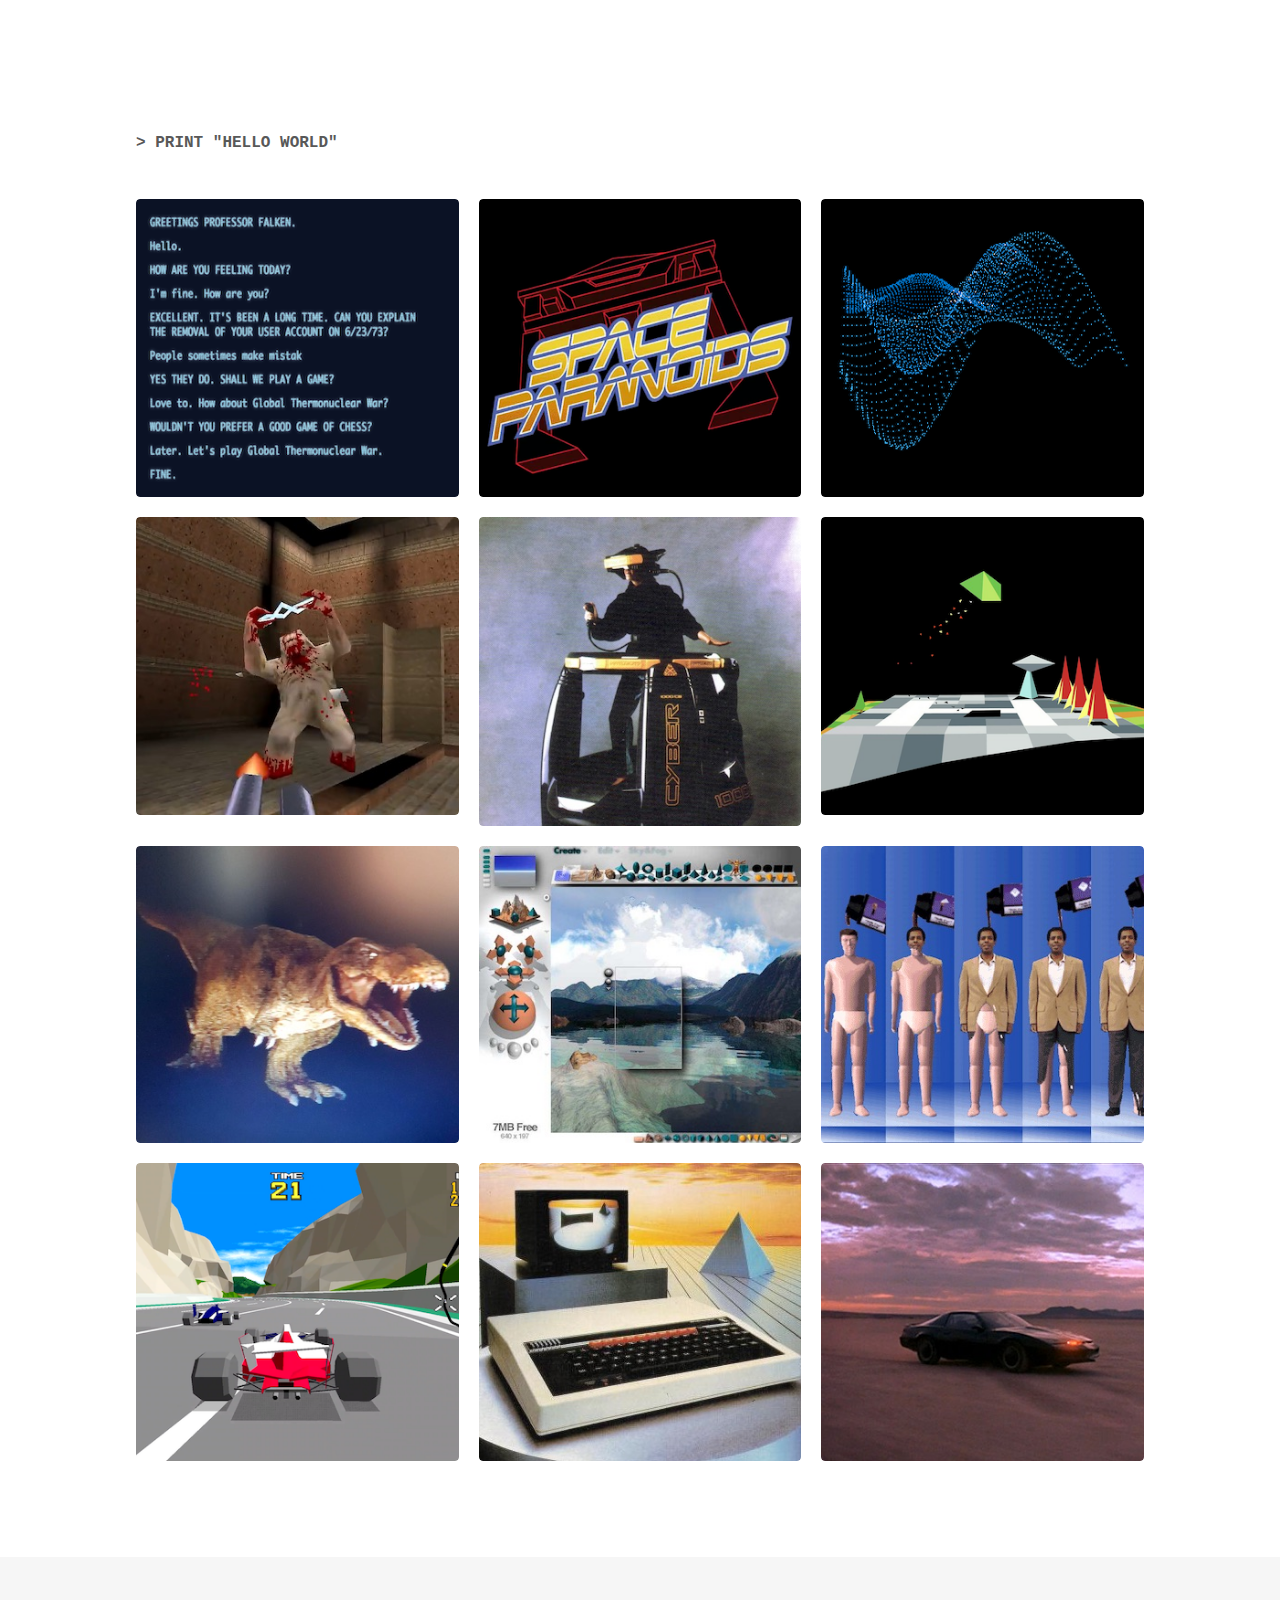
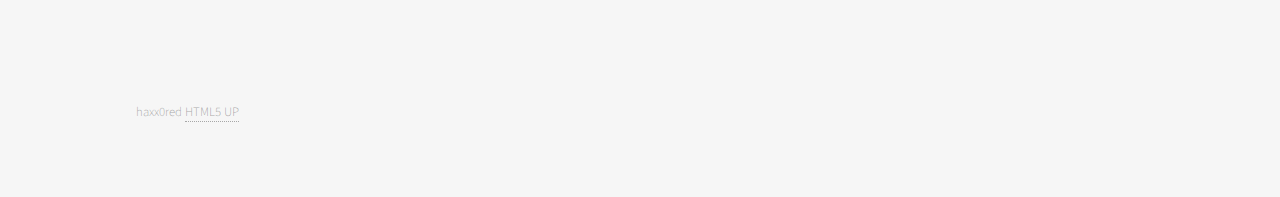
<file: index.html>
<!DOCTYPE HTML>
<html>
	<head>		
		<title>Hello World - krishna.github.io</title>
		<meta charset="utf-8" />
		<meta name="viewport" content="width=device-width, initial-scale=1, user-scalable=no" />
		<link rel="stylesheet" href="assets/css/main.css" />
		<noscript><link rel="stylesheet" href="assets/css/noscript.css" /></noscript>
		<!-- 			
			Welcome to the desert of the real.
		 -->
	</head>
	<body class="is-preload">
		<!-- Wrapper -->
			<div id="wrapper">

				<!-- Header -->
					<header id="header">
						<div class="inner">

							<!-- Logo -->
								<a href="index.html" class="logo">
									<!-- <span class="symbol"><img src="images/logo.svg" alt="" /></span> -->
									<span class="title" style="font-family: courier; letter-spacing:0;">&gt; PRINT "Hello World"</span>
								</a>

						</div>
					</header>

				<!-- Main -->
					<div id="main">
						<div class="inner">
							<!-- <header>
								<h1>Krishna.github.com</h1>								
							</header> -->
							<section class="tiles">
								<article class="style1">
									<span class="image">
										<img src="images/prof_falken.png" alt="" />
									</span>
									<!-- <a href="generic.html">
										<h2>Maze</h2>
										<div class="content">
											<p>&ldquo;The first game on the list. Go right through Falken's Maze...&rdquo;</p>
										</div>
									</a> -->
								</article>
								<article class="style2">
									<span class="image">
										<img src="images/spaceparanoids.png" alt="" />
									</span>
									<!-- <a href="generic.html">
										<h2>Lorem</h2>
										<div class="content">
											<p>Sed nisl arcu euismod sit amet nisi lorem etiam dolor veroeros et feugiat.</p>
										</div>
									</a> -->
								</article>
								<article class="style3">
									<span class="image">
										<img src="images/particle_field.png" alt="" />
									</span>
									<!-- <a href="generic.html">
										<h2>Feugiat</h2>
										<div class="content">
											<p>Sed nisl arcu euismod sit amet nisi lorem etiam dolor veroeros et feugiat.</p>
										</div>
									</a> -->
								</article>
								<article class="style6">
									<span class="image">
										<img src="images/quake-shambler.jpg" alt="" />
									</span>
									<!-- <a href="generic.html">
										<h2>Veroeros</h2>
										<div class="content">
											<p>Sed nisl arcu euismod sit amet nisi lorem etiam dolor veroeros et feugiat.</p>
										</div>
									</a> -->
								</article>
								<article class="style5">
									<span class="image">
										<img src="images/virtuality.jpg" alt="" />
									</span>
									<!-- <a href="generic.html">
										<h2>Aliquam</h2>
										<div class="content">
											<p>Sed nisl arcu euismod sit amet nisi lorem etiam dolor veroeros et feugiat.</p>
										</div>
									</a> -->
								</article>

								<article class="style2">
									<span class="image">
										<img src="images/zarch.png" alt="" />
									</span>
									<!-- <a href="generic.html">
										<h2>Ipsum</h2>
										<div class="content">
											<p>Sed nisl arcu euismod sit amet nisi lorem etiam dolor veroeros et feugiat.</p>
										</div>
									</a> -->
								</article>
								<article class="style3">
									<span class="image">
										<img src="images/ps-trex.jpg" alt="" />
									</span>
									<!-- <a href="generic.html">
										<h2>Dolor</h2>
										<div class="content">
											<p>Sed nisl arcu euismod sit amet nisi lorem etiam dolor veroeros et feugiat.</p>
										</div>
									</a> -->
								</article>

								<article class="style5">
									<span class="image">
										<img src="images/kptbryce.jpg" alt="" />
									</span>
									<!-- <a href="generic.html">
										<h2>Ultricies</h2>
										<div class="content">
											<p>Sed nisl arcu euismod sit amet nisi lorem etiam dolor veroeros et feugiat.</p>
										</div>
									</a> -->
								</article>
								<article class="style6">
									<span class="image">
										<img src="images/startfire-texmap.jpg" alt="" />
									</span>
									<!-- <a href="generic.html">
										<h2>Dictum</h2>
										<div class="content">
											<p>Sed nisl arcu euismod sit amet nisi lorem etiam dolor veroeros et feugiat.</p>
										</div>
									</a> -->
								</article>
								<article class="style4">
									<span class="image">
										<img src="images/virtuaracing.png" alt="" />
									</span>
									<!-- <a href="generic.html">
										<h2>Pretium</h2>
										<div class="content">
											<p>Sed nisl arcu euismod sit amet nisi lorem etiam dolor veroeros et feugiat.</p>
										</div>
									</a> -->
								</article>
								<article class="style1">
									<span class="image">
										<img src="images/bbc.jpg" alt="" />
									</span>
									<!-- <a href="generic.html">
										<h2>Nullam</h2>
										<div class="content">
											<p>Sed nisl arcu euismod sit amet nisi lorem etiam dolor veroeros et feugiat.</p>
										</div>
									</a> -->
								</article>
								<article class="style4">
									<span class="image">
										<img src="images/knightrider.jpg" alt="" />
									</span>
									<!-- <a href="generic.html">
										<h2>Tempus</h2>
										<div class="content">
											<p>Sed nisl arcu euismod sit amet nisi lorem etiam dolor veroeros et feugiat.</p>
										</div>
									</a> -->
								</article>

							</section>
						</div>
					</div>

				<!-- Footer -->
					<footer id="footer">
						<div class="inner">
							<ul class="copyright">
								<li>haxx0red <a href="http://html5up.net">HTML5 UP</a></li>
							</ul>
						</div>
					</footer>

			</div>

		<!-- Scripts -->
			<script src="assets/js/jquery.min.js"></script>
			<script src="assets/js/browser.min.js"></script>
			<script src="assets/js/breakpoints.min.js"></script>
			<script src="assets/js/util.js"></script>
			<script src="assets/js/main.js"></script>

	</body>
</html>
</file>
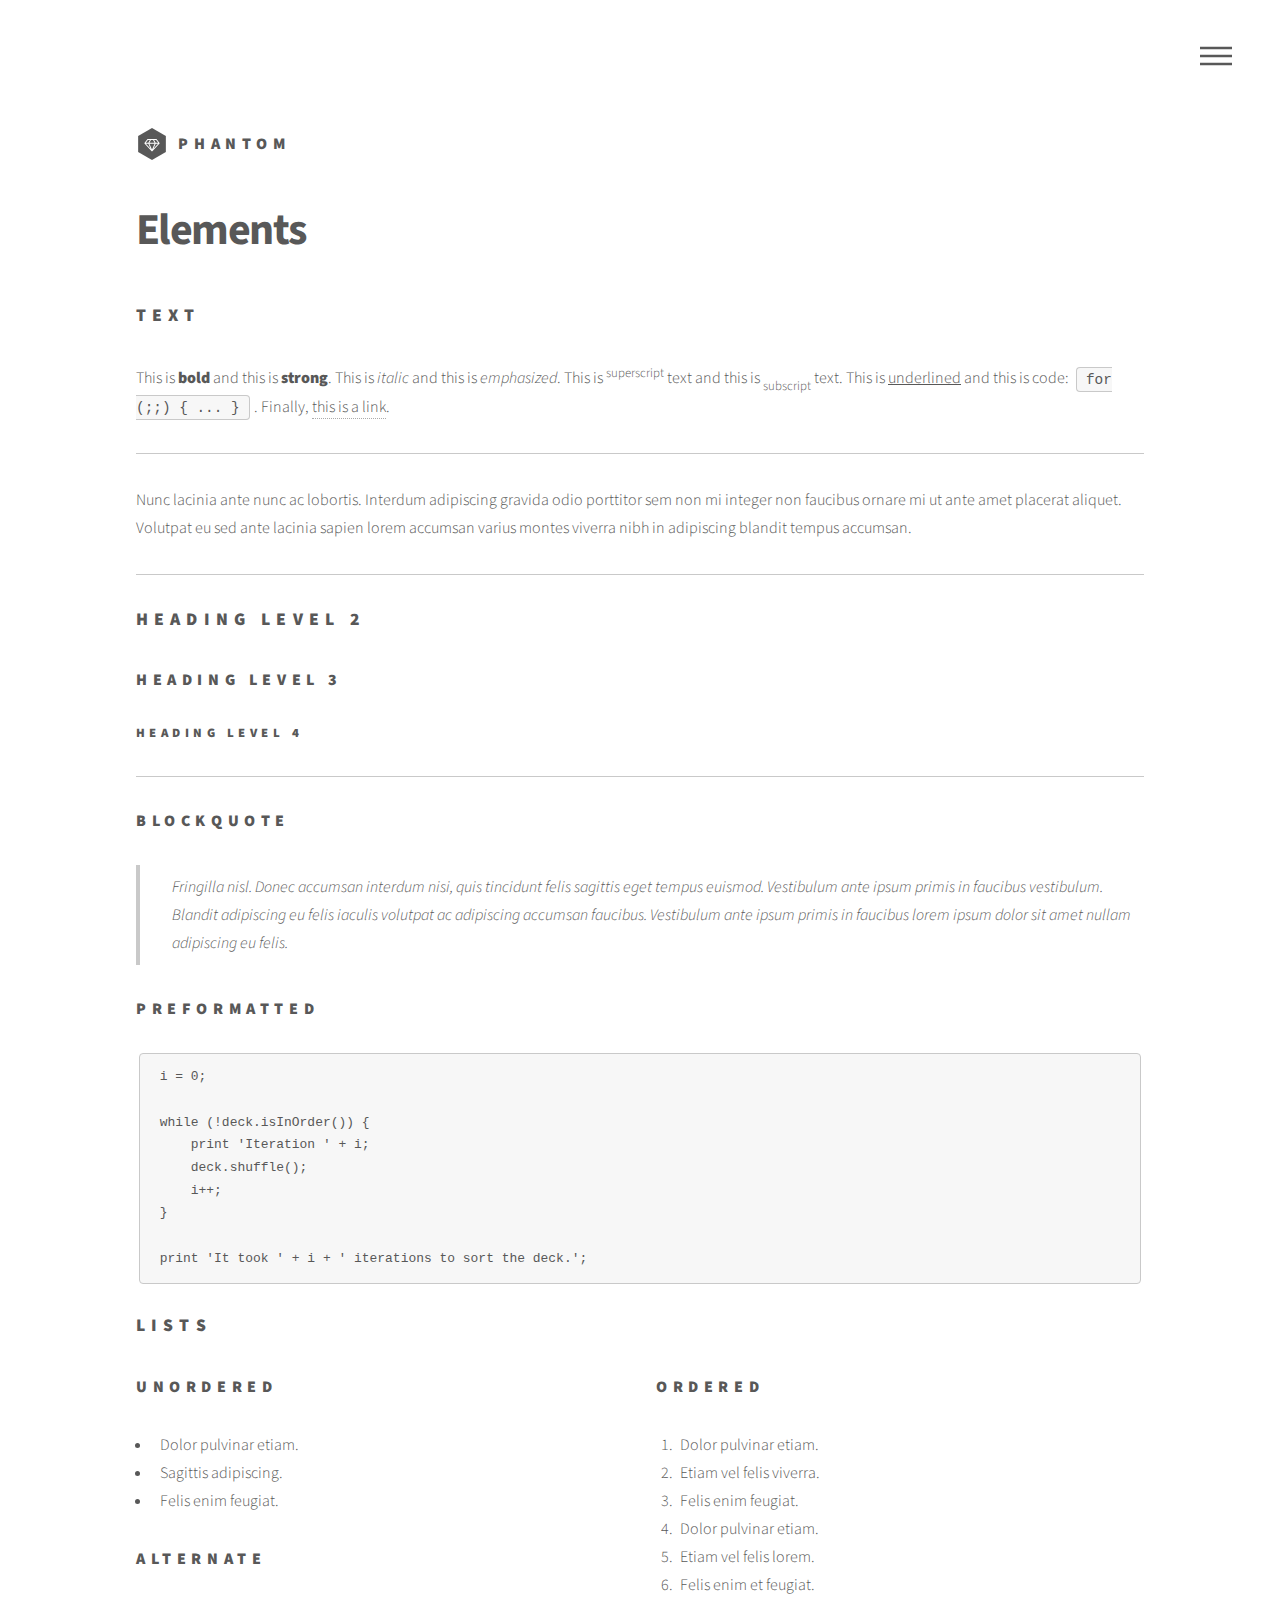
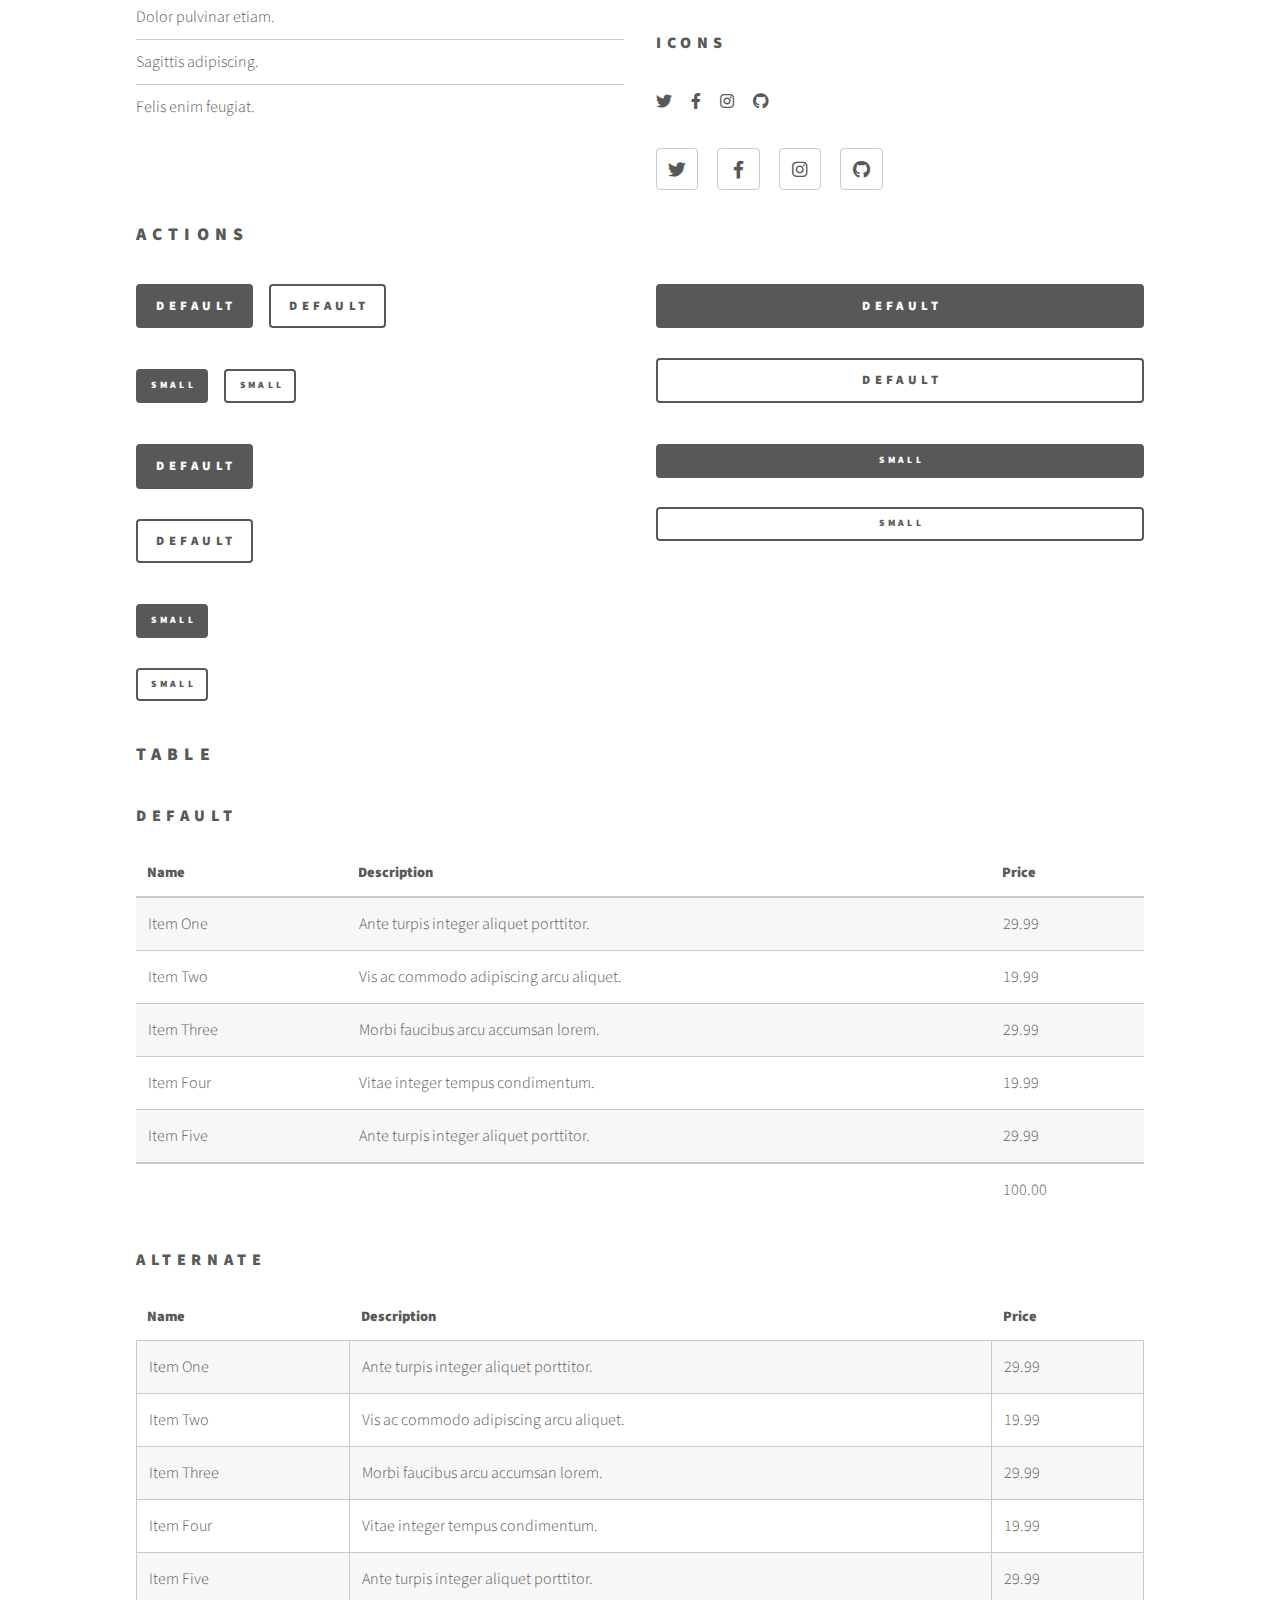
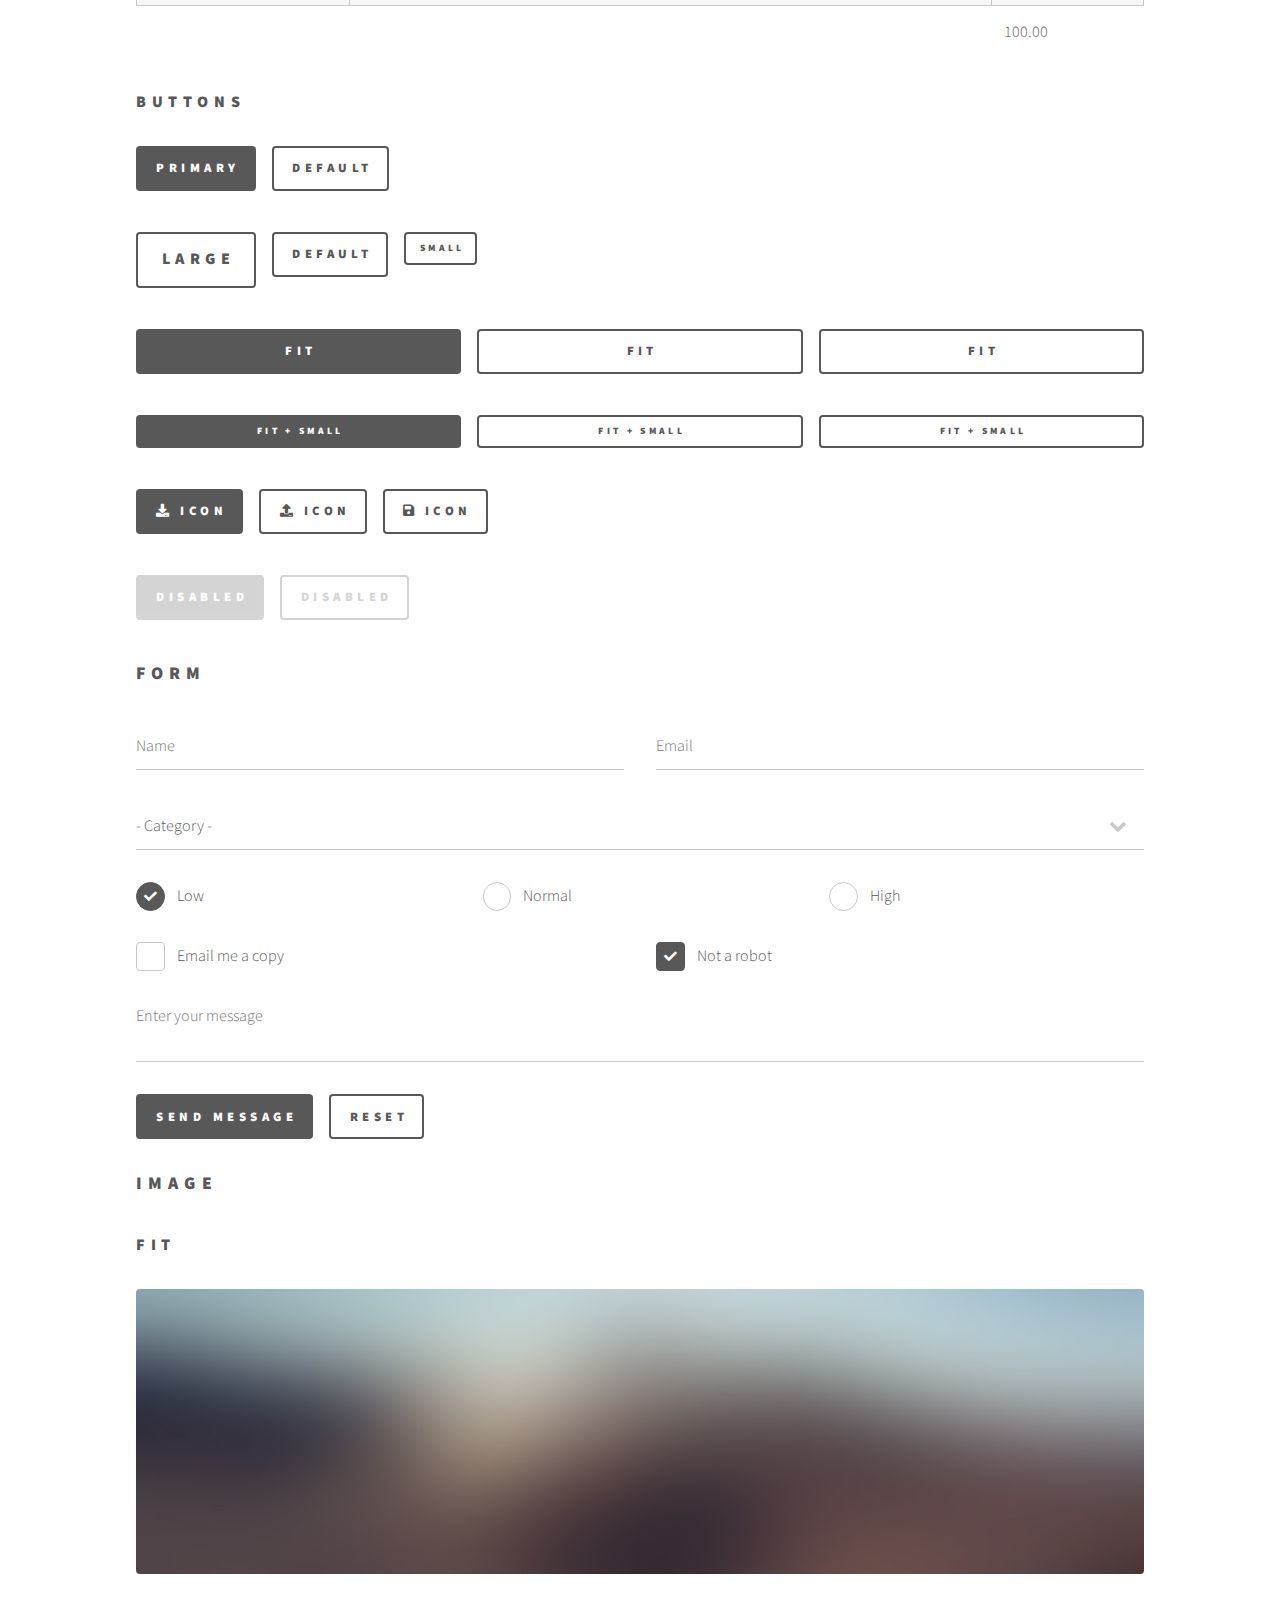
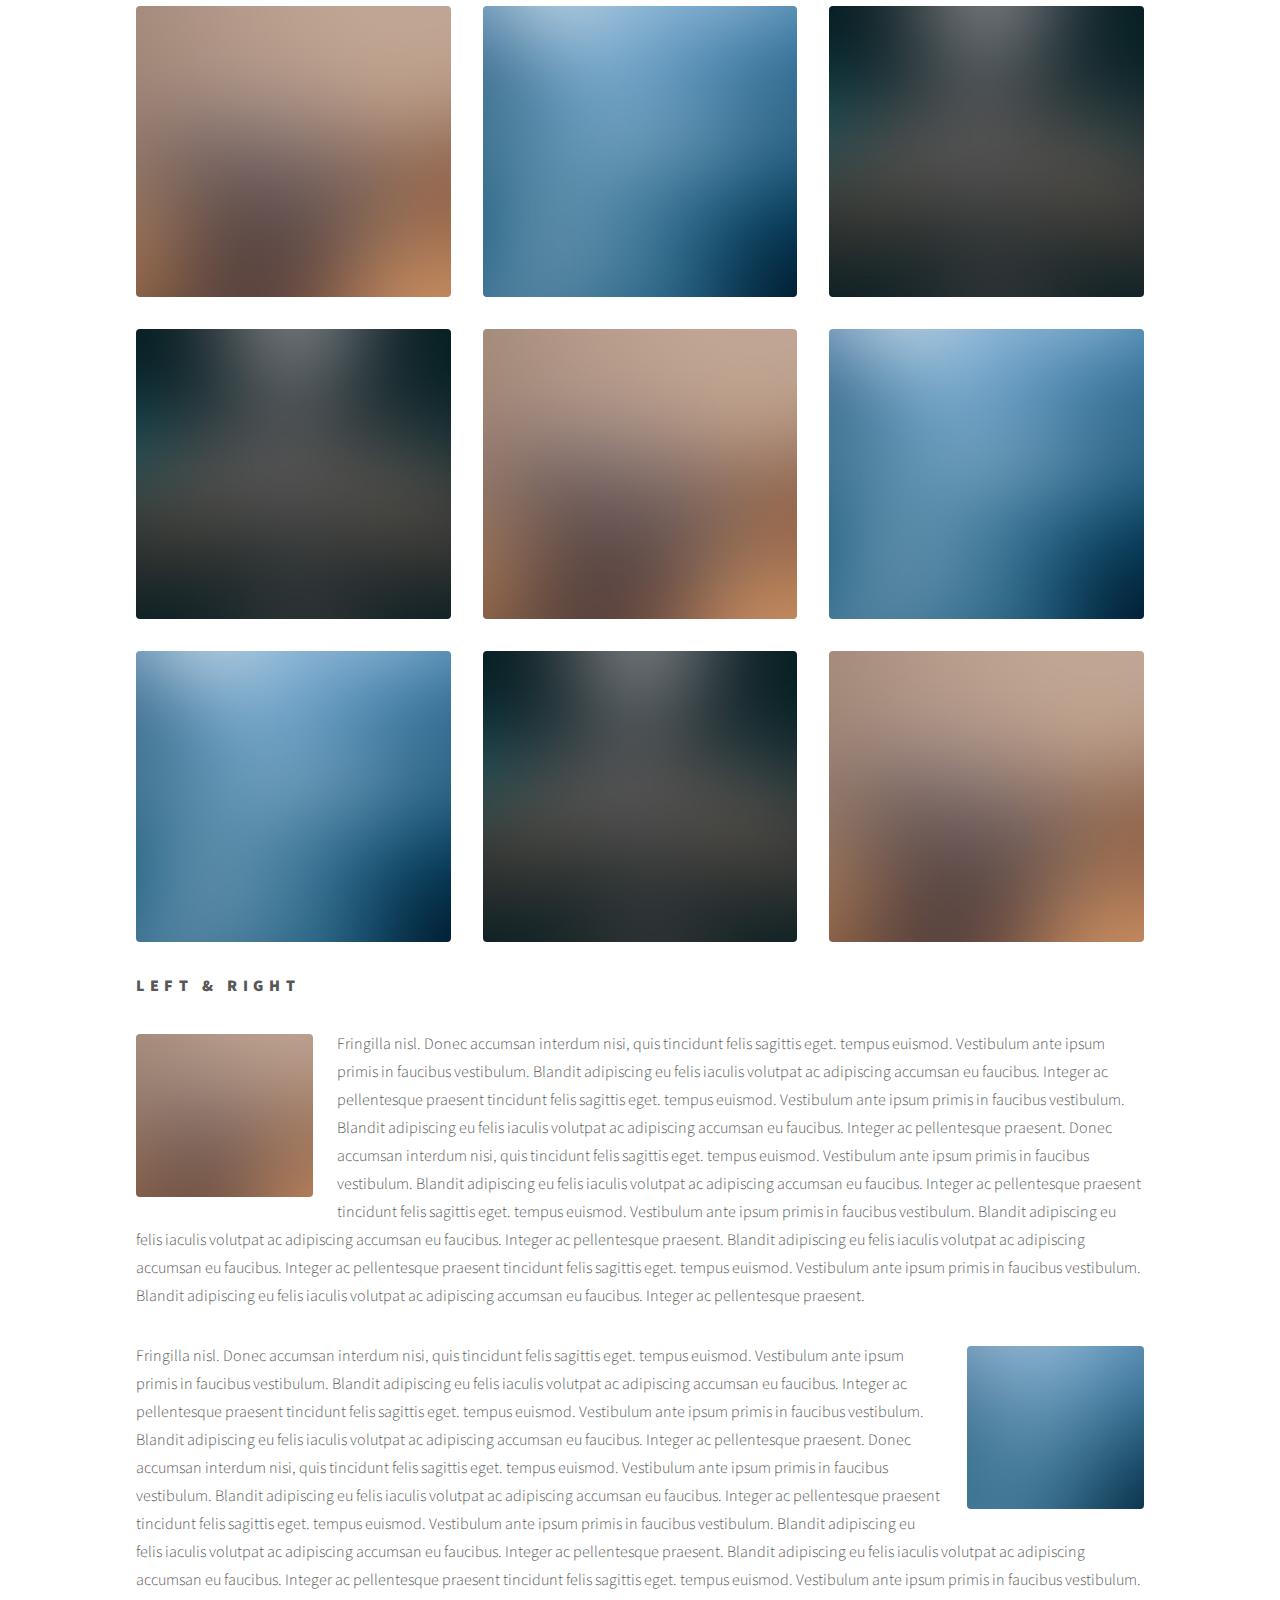
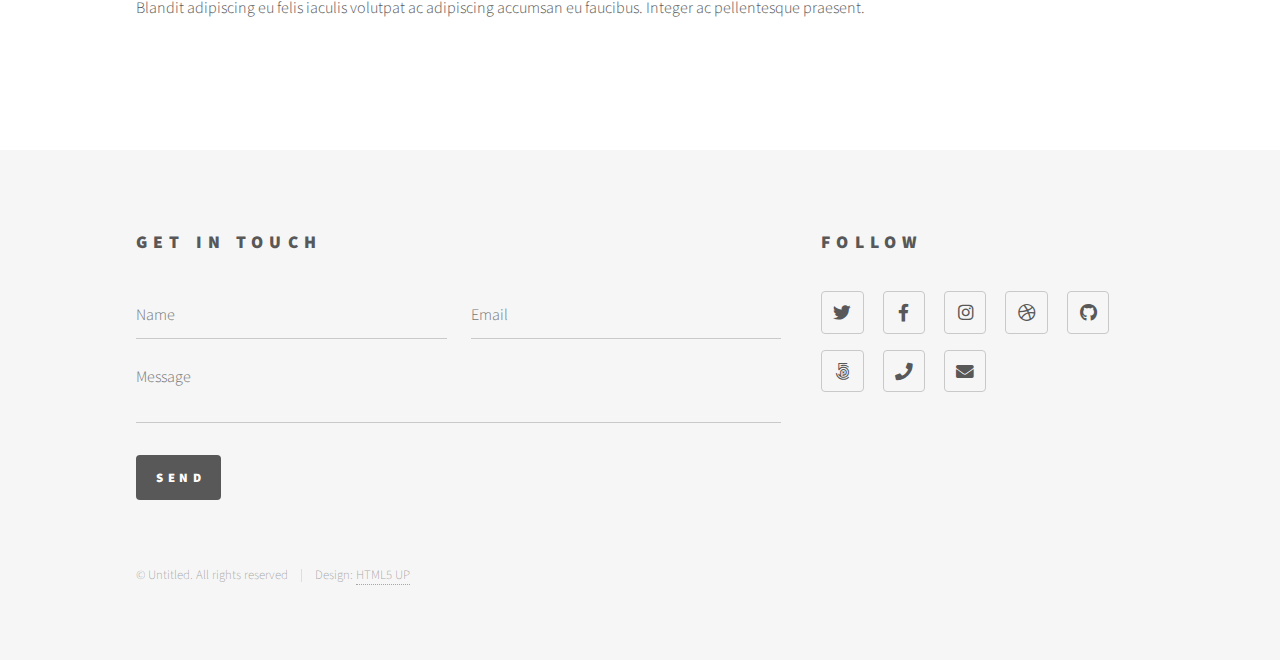
<file: elements.html>
<!DOCTYPE HTML>
<!--
	Phantom by HTML5 UP
	html5up.net | @ajlkn
	Free for personal and commercial use under the CCA 3.0 license (html5up.net/license)
-->
<html>
	<head>
		<title>Elements - Phantom by HTML5 UP</title>
		<meta charset="utf-8" />
		<meta name="viewport" content="width=device-width, initial-scale=1, user-scalable=no" />
		<link rel="stylesheet" href="assets/css/main.css" />
		<noscript><link rel="stylesheet" href="assets/css/noscript.css" /></noscript>
	</head>
	<body class="is-preload">
		<!-- Wrapper -->
			<div id="wrapper">

				<!-- Header -->
					<header id="header">
						<div class="inner">

							<!-- Logo -->
								<a href="index.html" class="logo">
									<span class="symbol"><img src="images/logo.svg" alt="" /></span><span class="title">Phantom</span>
								</a>

							<!-- Nav -->
								<nav>
									<ul>
										<li><a href="#menu">Menu</a></li>
									</ul>
								</nav>

						</div>
					</header>

				<!-- Menu -->
					<nav id="menu">
						<h2>Menu</h2>
						<ul>
							<li><a href="index.html">Home</a></li>
							<li><a href="generic.html">Ipsum veroeros</a></li>
							<li><a href="generic.html">Tempus etiam</a></li>
							<li><a href="generic.html">Consequat dolor</a></li>
							<li><a href="elements.html">Elements</a></li>
						</ul>
					</nav>

				<!-- Main -->
					<div id="main">
						<div class="inner">
							<h1>Elements</h1>

							<!-- Text -->
								<section>
									<h2>Text</h2>
									<p>This is <b>bold</b> and this is <strong>strong</strong>. This is <i>italic</i> and this is <em>emphasized</em>.
									This is <sup>superscript</sup> text and this is <sub>subscript</sub> text.
									This is <u>underlined</u> and this is code: <code>for (;;) { ... }</code>. Finally, <a href="#">this is a link</a>.</p>
									<hr />
									<p>Nunc lacinia ante nunc ac lobortis. Interdum adipiscing gravida odio porttitor sem non mi integer non faucibus ornare mi ut ante amet placerat aliquet. Volutpat eu sed ante lacinia sapien lorem accumsan varius montes viverra nibh in adipiscing blandit tempus accumsan.</p>
									<hr />
									<h2>Heading Level 2</h2>
									<h3>Heading Level 3</h3>
									<h4>Heading Level 4</h4>
									<hr />
									<h3>Blockquote</h3>
									<blockquote>Fringilla nisl. Donec accumsan interdum nisi, quis tincidunt felis sagittis eget tempus euismod. Vestibulum ante ipsum primis in faucibus vestibulum. Blandit adipiscing eu felis iaculis volutpat ac adipiscing accumsan faucibus. Vestibulum ante ipsum primis in faucibus lorem ipsum dolor sit amet nullam adipiscing eu felis.</blockquote>
									<h3>Preformatted</h3>
									<pre><code>i = 0;

while (!deck.isInOrder()) {
    print 'Iteration ' + i;
    deck.shuffle();
    i++;
}

print 'It took ' + i + ' iterations to sort the deck.';</code></pre>
								</section>

							<!-- Lists -->
								<section>
									<h2>Lists</h2>
									<div class="row">
										<div class="col-6 col-12-medium">
											<h3>Unordered</h3>
											<ul>
												<li>Dolor pulvinar etiam.</li>
												<li>Sagittis adipiscing.</li>
												<li>Felis enim feugiat.</li>
											</ul>
											<h3>Alternate</h3>
											<ul class="alt">
												<li>Dolor pulvinar etiam.</li>
												<li>Sagittis adipiscing.</li>
												<li>Felis enim feugiat.</li>
											</ul>
										</div>
										<div class="col-6 col-12-medium">
											<h3>Ordered</h3>
											<ol>
												<li>Dolor pulvinar etiam.</li>
												<li>Etiam vel felis viverra.</li>
												<li>Felis enim feugiat.</li>
												<li>Dolor pulvinar etiam.</li>
												<li>Etiam vel felis lorem.</li>
												<li>Felis enim et feugiat.</li>
											</ol>
											<h3>Icons</h3>
											<ul class="icons">
												<li><a href="#" class="icon brands style1 fa-twitter"><span class="label">Twitter</span></a></li>
												<li><a href="#" class="icon brands style1 fa-facebook-f"><span class="label">Facebook</span></a></li>
												<li><a href="#" class="icon brands style1 fa-instagram"><span class="label">Instagram</span></a></li>
												<li><a href="#" class="icon brands style1 fa-github"><span class="label">Github</span></a></li>
											</ul>
											<ul class="icons">
												<li><a href="#" class="icon brands style2 fa-twitter"><span class="label">Twitter</span></a></li>
												<li><a href="#" class="icon brands style2 fa-facebook-f"><span class="label">Facebook</span></a></li>
												<li><a href="#" class="icon brands style2 fa-instagram"><span class="label">Instagram</span></a></li>
												<li><a href="#" class="icon brands style2 fa-github"><span class="label">Github</span></a></li>
											</ul>
										</div>
									</div>
									<h2>Actions</h2>
									<div class="row">
										<div class="col-6 col-12-medium">
											<ul class="actions">
												<li><a href="#" class="button primary">Default</a></li>
												<li><a href="#" class="button">Default</a></li>
											</ul>
											<ul class="actions small">
												<li><a href="#" class="button primary small">Small</a></li>
												<li><a href="#" class="button small">Small</a></li>
											</ul>
											<ul class="actions stacked">
												<li><a href="#" class="button primary">Default</a></li>
												<li><a href="#" class="button">Default</a></li>
											</ul>
											<ul class="actions stacked">
												<li><a href="#" class="button primary small">Small</a></li>
												<li><a href="#" class="button small">Small</a></li>
											</ul>
										</div>
										<div class="col-6 col-12-medium">
											<ul class="actions stacked">
												<li><a href="#" class="button primary fit">Default</a></li>
												<li><a href="#" class="button fit">Default</a></li>
											</ul>
											<ul class="actions stacked">
												<li><a href="#" class="button primary small fit">Small</a></li>
												<li><a href="#" class="button small fit">Small</a></li>
											</ul>
										</div>
									</div>
								</section>

							<!-- Table -->
								<section>
									<h2>Table</h2>
									<h3>Default</h3>
									<div class="table-wrapper">
										<table>
											<thead>
												<tr>
													<th>Name</th>
													<th>Description</th>
													<th>Price</th>
												</tr>
											</thead>
											<tbody>
												<tr>
													<td>Item One</td>
													<td>Ante turpis integer aliquet porttitor.</td>
													<td>29.99</td>
												</tr>
												<tr>
													<td>Item Two</td>
													<td>Vis ac commodo adipiscing arcu aliquet.</td>
													<td>19.99</td>
												</tr>
												<tr>
													<td>Item Three</td>
													<td> Morbi faucibus arcu accumsan lorem.</td>
													<td>29.99</td>
												</tr>
												<tr>
													<td>Item Four</td>
													<td>Vitae integer tempus condimentum.</td>
													<td>19.99</td>
												</tr>
												<tr>
													<td>Item Five</td>
													<td>Ante turpis integer aliquet porttitor.</td>
													<td>29.99</td>
												</tr>
											</tbody>
											<tfoot>
												<tr>
													<td colspan="2"></td>
													<td>100.00</td>
												</tr>
											</tfoot>
										</table>
									</div>

									<h3>Alternate</h3>
									<div class="table-wrapper">
										<table class="alt">
											<thead>
												<tr>
													<th>Name</th>
													<th>Description</th>
													<th>Price</th>
												</tr>
											</thead>
											<tbody>
												<tr>
													<td>Item One</td>
													<td>Ante turpis integer aliquet porttitor.</td>
													<td>29.99</td>
												</tr>
												<tr>
													<td>Item Two</td>
													<td>Vis ac commodo adipiscing arcu aliquet.</td>
													<td>19.99</td>
												</tr>
												<tr>
													<td>Item Three</td>
													<td> Morbi faucibus arcu accumsan lorem.</td>
													<td>29.99</td>
												</tr>
												<tr>
													<td>Item Four</td>
													<td>Vitae integer tempus condimentum.</td>
													<td>19.99</td>
												</tr>
												<tr>
													<td>Item Five</td>
													<td>Ante turpis integer aliquet porttitor.</td>
													<td>29.99</td>
												</tr>
											</tbody>
											<tfoot>
												<tr>
													<td colspan="2"></td>
													<td>100.00</td>
												</tr>
											</tfoot>
										</table>
									</div>
								</section>

							<!-- Buttons -->
								<section>
									<h3>Buttons</h3>
									<ul class="actions">
										<li><a href="#" class="button primary">Primary</a></li>
										<li><a href="#" class="button">Default</a></li>
									</ul>
									<ul class="actions">
										<li><a href="#" class="button large">Large</a></li>
										<li><a href="#" class="button">Default</a></li>
										<li><a href="#" class="button small">Small</a></li>
									</ul>
									<ul class="actions fit">
										<li><a href="#" class="button primary fit">Fit</a></li>
										<li><a href="#" class="button fit">Fit</a></li>
										<li><a href="#" class="button fit">Fit</a></li>
									</ul>
									<ul class="actions fit small">
										<li><a href="#" class="button primary fit small">Fit + Small</a></li>
										<li><a href="#" class="button fit small">Fit + Small</a></li>
										<li><a href="#" class="button fit small">Fit + Small</a></li>
									</ul>
									<ul class="actions">
										<li><a href="#" class="button primary icon solid fa-download">Icon</a></li>
										<li><a href="#" class="button icon solid fa-upload">Icon</a></li>
										<li><a href="#" class="button icon solid fa-save">Icon</a></li>
									</ul>
									<ul class="actions">
										<li><span class="button primary disabled">Disabled</span></li>
										<li><span class="button disabled">Disabled</span></li>
									</ul>
								</section>

							<!-- Form -->
								<section>
									<h2>Form</h2>
									<form method="post" action="#">
										<div class="row gtr-uniform">
											<div class="col-6 col-12-xsmall">
												<input type="text" name="demo-name" id="demo-name" value="" placeholder="Name" />
											</div>
											<div class="col-6 col-12-xsmall">
												<input type="email" name="demo-email" id="demo-email" value="" placeholder="Email" />
											</div>
											<div class="col-12">
												<select name="demo-category" id="demo-category">
													<option value="">- Category -</option>
													<option value="1">Manufacturing</option>
													<option value="1">Shipping</option>
													<option value="1">Administration</option>
													<option value="1">Human Resources</option>
												</select>
											</div>
											<div class="col-4 col-12-small">
												<input type="radio" id="demo-priority-low" name="demo-priority" checked>
												<label for="demo-priority-low">Low</label>
											</div>
											<div class="col-4 col-12-small">
												<input type="radio" id="demo-priority-normal" name="demo-priority">
												<label for="demo-priority-normal">Normal</label>
											</div>
											<div class="col-4 col-12-small">
												<input type="radio" id="demo-priority-high" name="demo-priority">
												<label for="demo-priority-high">High</label>
											</div>
											<div class="col-6 col-12-small">
												<input type="checkbox" id="demo-copy" name="demo-copy">
												<label for="demo-copy">Email me a copy</label>
											</div>
											<div class="col-6 col-12-small">
												<input type="checkbox" id="demo-human" name="demo-human" checked>
												<label for="demo-human">Not a robot</label>
											</div>
											<div class="col-12">
												<textarea name="demo-message" id="demo-message" placeholder="Enter your message" rows="6"></textarea>
											</div>
											<div class="col-12">
												<ul class="actions">
													<li><input type="submit" value="Send Message" class="primary" /></li>
													<li><input type="reset" value="Reset" /></li>
												</ul>
											</div>
										</div>
									</form>
								</section>

							<!-- Image -->
								<section>
									<h2>Image</h2>
									<h3>Fit</h3>
									<div class="box alt">
										<div class="row gtr-uniform">
											<div class="col-12"><span class="image fit"><img src="images/pic13.jpg" alt="" /></span></div>
											<div class="col-4"><span class="image fit"><img src="images/pic01.jpg" alt="" /></span></div>
											<div class="col-4"><span class="image fit"><img src="images/pic02.jpg" alt="" /></span></div>
											<div class="col-4"><span class="image fit"><img src="images/pic03.jpg" alt="" /></span></div>
											<div class="col-4"><span class="image fit"><img src="images/pic03.jpg" alt="" /></span></div>
											<div class="col-4"><span class="image fit"><img src="images/pic01.jpg" alt="" /></span></div>
											<div class="col-4"><span class="image fit"><img src="images/pic02.jpg" alt="" /></span></div>
											<div class="col-4"><span class="image fit"><img src="images/pic02.jpg" alt="" /></span></div>
											<div class="col-4"><span class="image fit"><img src="images/pic03.jpg" alt="" /></span></div>
											<div class="col-4"><span class="image fit"><img src="images/pic01.jpg" alt="" /></span></div>
										</div>
									</div>
									<h3>Left &amp; Right</h3>
									<p><span class="image left"><img src="images/pic14.jpg" alt="" /></span>Fringilla nisl. Donec accumsan interdum nisi, quis tincidunt felis sagittis eget. tempus euismod. Vestibulum ante ipsum primis in faucibus vestibulum. Blandit adipiscing eu felis iaculis volutpat ac adipiscing accumsan eu faucibus. Integer ac pellentesque praesent tincidunt felis sagittis eget. tempus euismod. Vestibulum ante ipsum primis in faucibus vestibulum. Blandit adipiscing eu felis iaculis volutpat ac adipiscing accumsan eu faucibus. Integer ac pellentesque praesent. Donec accumsan interdum nisi, quis tincidunt felis sagittis eget. tempus euismod. Vestibulum ante ipsum primis in faucibus vestibulum. Blandit adipiscing eu felis iaculis volutpat ac adipiscing accumsan eu faucibus. Integer ac pellentesque praesent tincidunt felis sagittis eget. tempus euismod. Vestibulum ante ipsum primis in faucibus vestibulum. Blandit adipiscing eu felis iaculis volutpat ac adipiscing accumsan eu faucibus. Integer ac pellentesque praesent. Blandit adipiscing eu felis iaculis volutpat ac adipiscing accumsan eu faucibus. Integer ac pellentesque praesent tincidunt felis sagittis eget. tempus euismod. Vestibulum ante ipsum primis in faucibus vestibulum. Blandit adipiscing eu felis iaculis volutpat ac adipiscing accumsan eu faucibus. Integer ac pellentesque praesent.</p>
									<p><span class="image right"><img src="images/pic15.jpg" alt="" /></span>Fringilla nisl. Donec accumsan interdum nisi, quis tincidunt felis sagittis eget. tempus euismod. Vestibulum ante ipsum primis in faucibus vestibulum. Blandit adipiscing eu felis iaculis volutpat ac adipiscing accumsan eu faucibus. Integer ac pellentesque praesent tincidunt felis sagittis eget. tempus euismod. Vestibulum ante ipsum primis in faucibus vestibulum. Blandit adipiscing eu felis iaculis volutpat ac adipiscing accumsan eu faucibus. Integer ac pellentesque praesent. Donec accumsan interdum nisi, quis tincidunt felis sagittis eget. tempus euismod. Vestibulum ante ipsum primis in faucibus vestibulum. Blandit adipiscing eu felis iaculis volutpat ac adipiscing accumsan eu faucibus. Integer ac pellentesque praesent tincidunt felis sagittis eget. tempus euismod. Vestibulum ante ipsum primis in faucibus vestibulum. Blandit adipiscing eu felis iaculis volutpat ac adipiscing accumsan eu faucibus. Integer ac pellentesque praesent. Blandit adipiscing eu felis iaculis volutpat ac adipiscing accumsan eu faucibus. Integer ac pellentesque praesent tincidunt felis sagittis eget. tempus euismod. Vestibulum ante ipsum primis in faucibus vestibulum. Blandit adipiscing eu felis iaculis volutpat ac adipiscing accumsan eu faucibus. Integer ac pellentesque praesent.</p>
								</section>

						</div>
					</div>

				<!-- Footer -->
					<footer id="footer">
						<div class="inner">
							<section>
								<h2>Get in touch</h2>
								<form method="post" action="#">
									<div class="fields">
										<div class="field half">
											<input type="text" name="name" id="name" placeholder="Name" />
										</div>
										<div class="field half">
											<input type="email" name="email" id="email" placeholder="Email" />
										</div>
										<div class="field">
											<textarea name="message" id="message" placeholder="Message"></textarea>
										</div>
									</div>
									<ul class="actions">
										<li><input type="submit" value="Send" class="primary" /></li>
									</ul>
								</form>
							</section>
							<section>
								<h2>Follow</h2>
								<ul class="icons">
									<li><a href="#" class="icon brands style2 fa-twitter"><span class="label">Twitter</span></a></li>
									<li><a href="#" class="icon brands style2 fa-facebook-f"><span class="label">Facebook</span></a></li>
									<li><a href="#" class="icon brands style2 fa-instagram"><span class="label">Instagram</span></a></li>
									<li><a href="#" class="icon brands style2 fa-dribbble"><span class="label">Dribbble</span></a></li>
									<li><a href="#" class="icon brands style2 fa-github"><span class="label">GitHub</span></a></li>
									<li><a href="#" class="icon brands style2 fa-500px"><span class="label">500px</span></a></li>
									<li><a href="#" class="icon solid style2 fa-phone"><span class="label">Phone</span></a></li>
									<li><a href="#" class="icon solid style2 fa-envelope"><span class="label">Email</span></a></li>
								</ul>
							</section>
							<ul class="copyright">
								<li>&copy; Untitled. All rights reserved</li><li>Design: <a href="http://html5up.net">HTML5 UP</a></li>
							</ul>
						</div>
					</footer>

			</div>

		<!-- Scripts -->
			<script src="assets/js/jquery.min.js"></script>
			<script src="assets/js/browser.min.js"></script>
			<script src="assets/js/breakpoints.min.js"></script>
			<script src="assets/js/util.js"></script>
			<script src="assets/js/main.js"></script>

	</body>
</html>
</file>
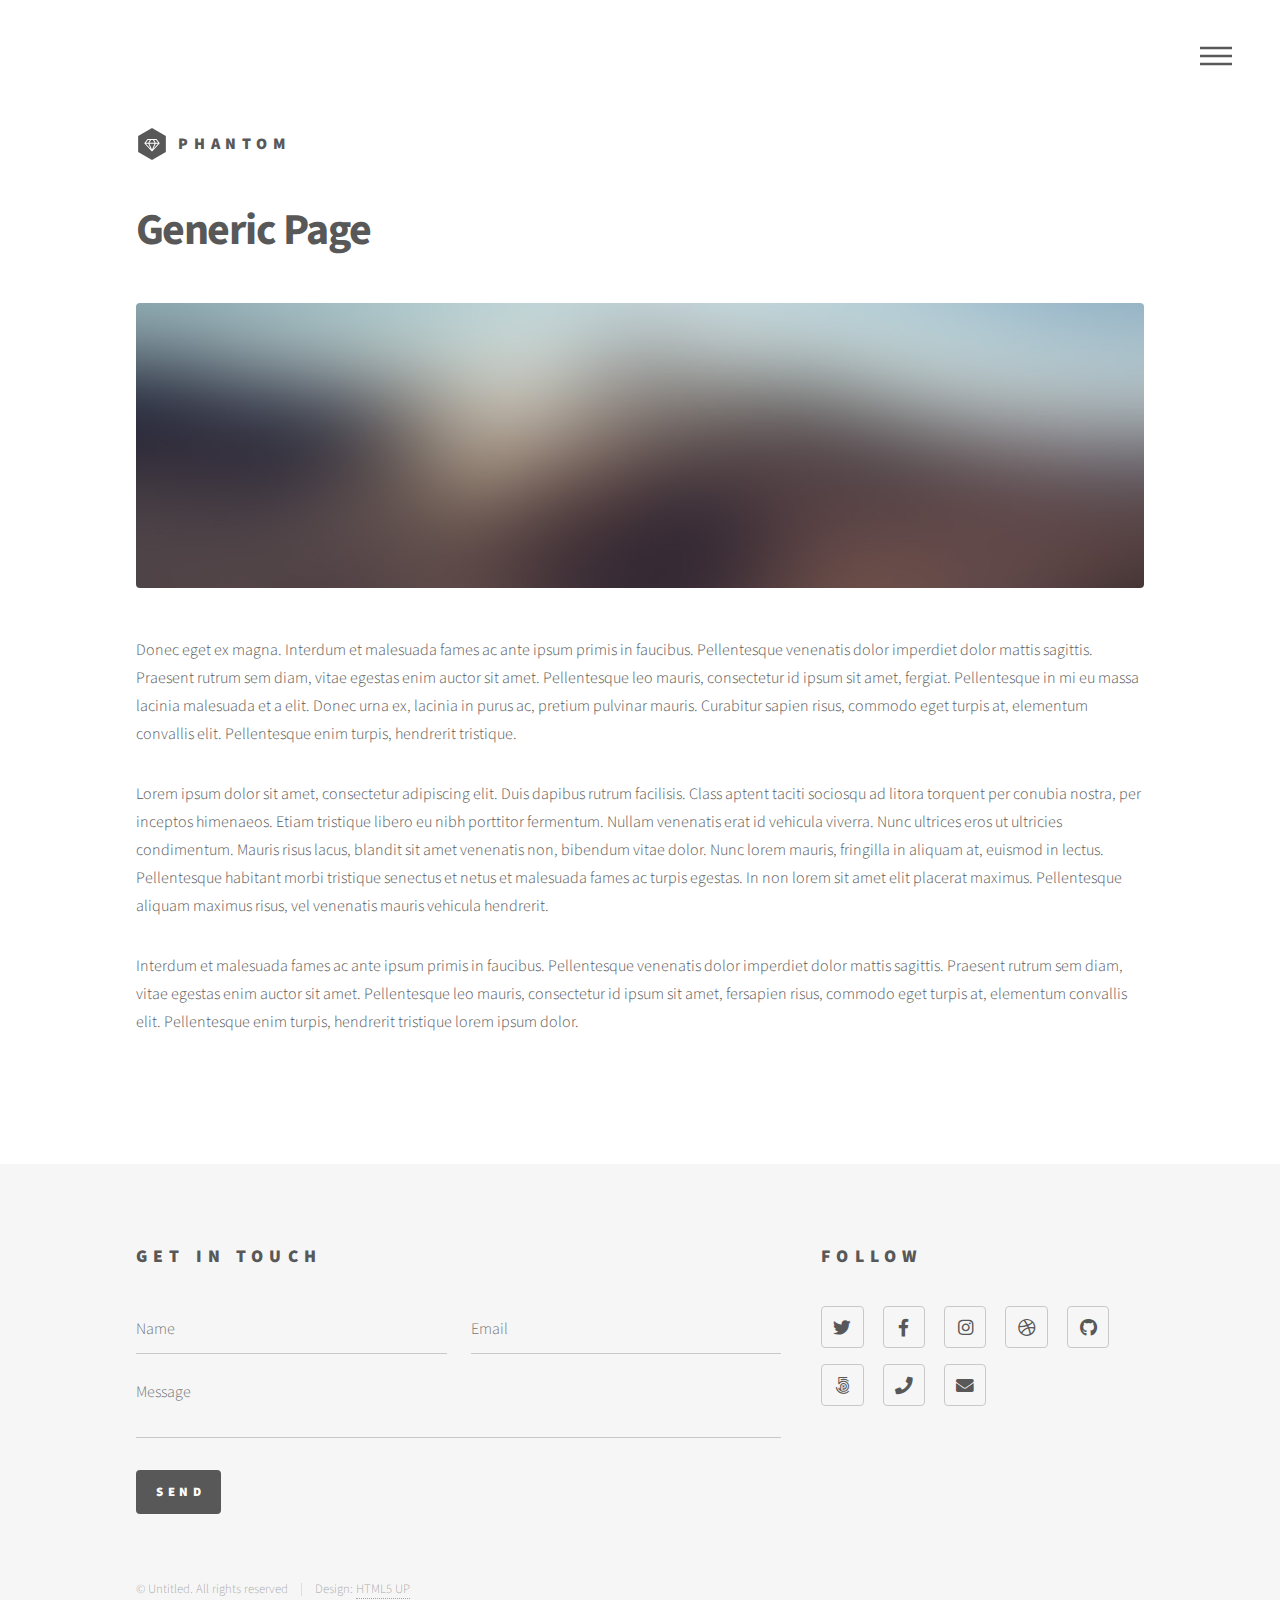
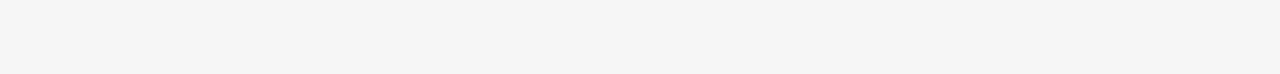
<file: generic.html>
<!DOCTYPE HTML>
<!--
	Phantom by HTML5 UP
	html5up.net | @ajlkn
	Free for personal and commercial use under the CCA 3.0 license (html5up.net/license)
-->
<html>
	<head>
		<title>Generic - Phantom by HTML5 UP</title>
		<meta charset="utf-8" />
		<meta name="viewport" content="width=device-width, initial-scale=1, user-scalable=no" />
		<link rel="stylesheet" href="assets/css/main.css" />
		<noscript><link rel="stylesheet" href="assets/css/noscript.css" /></noscript>
	</head>
	<body class="is-preload">
		<!-- Wrapper -->
			<div id="wrapper">

				<!-- Header -->
					<header id="header">
						<div class="inner">

							<!-- Logo -->
								<a href="index.html" class="logo">
									<span class="symbol"><img src="images/logo.svg" alt="" /></span><span class="title">Phantom</span>
								</a>

							<!-- Nav -->
								<nav>
									<ul>
										<li><a href="#menu">Menu</a></li>
									</ul>
								</nav>

						</div>
					</header>

				<!-- Menu -->
					<nav id="menu">
						<h2>Menu</h2>
						<ul>
							<li><a href="index.html">Home</a></li>
							<li><a href="generic.html">Ipsum veroeros</a></li>
							<li><a href="generic.html">Tempus etiam</a></li>
							<li><a href="generic.html">Consequat dolor</a></li>
							<li><a href="elements.html">Elements</a></li>
						</ul>
					</nav>

				<!-- Main -->
					<div id="main">
						<div class="inner">
							<h1>Generic Page</h1>
							<span class="image main"><img src="images/pic13.jpg" alt="" /></span>
							<p>Donec eget ex magna. Interdum et malesuada fames ac ante ipsum primis in faucibus. Pellentesque venenatis dolor imperdiet dolor mattis sagittis. Praesent rutrum sem diam, vitae egestas enim auctor sit amet. Pellentesque leo mauris, consectetur id ipsum sit amet, fergiat. Pellentesque in mi eu massa lacinia malesuada et a elit. Donec urna ex, lacinia in purus ac, pretium pulvinar mauris. Curabitur sapien risus, commodo eget turpis at, elementum convallis elit. Pellentesque enim turpis, hendrerit tristique.</p>
							<p>Lorem ipsum dolor sit amet, consectetur adipiscing elit. Duis dapibus rutrum facilisis. Class aptent taciti sociosqu ad litora torquent per conubia nostra, per inceptos himenaeos. Etiam tristique libero eu nibh porttitor fermentum. Nullam venenatis erat id vehicula viverra. Nunc ultrices eros ut ultricies condimentum. Mauris risus lacus, blandit sit amet venenatis non, bibendum vitae dolor. Nunc lorem mauris, fringilla in aliquam at, euismod in lectus. Pellentesque habitant morbi tristique senectus et netus et malesuada fames ac turpis egestas. In non lorem sit amet elit placerat maximus. Pellentesque aliquam maximus risus, vel venenatis mauris vehicula hendrerit.</p>
							<p>Interdum et malesuada fames ac ante ipsum primis in faucibus. Pellentesque venenatis dolor imperdiet dolor mattis sagittis. Praesent rutrum sem diam, vitae egestas enim auctor sit amet. Pellentesque leo mauris, consectetur id ipsum sit amet, fersapien risus, commodo eget turpis at, elementum convallis elit. Pellentesque enim turpis, hendrerit tristique lorem ipsum dolor.</p>
						</div>
					</div>

				<!-- Footer -->
					<footer id="footer">
						<div class="inner">
							<section>
								<h2>Get in touch</h2>
								<form method="post" action="#">
									<div class="fields">
										<div class="field half">
											<input type="text" name="name" id="name" placeholder="Name" />
										</div>
										<div class="field half">
											<input type="email" name="email" id="email" placeholder="Email" />
										</div>
										<div class="field">
											<textarea name="message" id="message" placeholder="Message"></textarea>
										</div>
									</div>
									<ul class="actions">
										<li><input type="submit" value="Send" class="primary" /></li>
									</ul>
								</form>
							</section>
							<section>
								<h2>Follow</h2>
								<ul class="icons">
									<li><a href="#" class="icon brands style2 fa-twitter"><span class="label">Twitter</span></a></li>
									<li><a href="#" class="icon brands style2 fa-facebook-f"><span class="label">Facebook</span></a></li>
									<li><a href="#" class="icon brands style2 fa-instagram"><span class="label">Instagram</span></a></li>
									<li><a href="#" class="icon brands style2 fa-dribbble"><span class="label">Dribbble</span></a></li>
									<li><a href="#" class="icon brands style2 fa-github"><span class="label">GitHub</span></a></li>
									<li><a href="#" class="icon brands style2 fa-500px"><span class="label">500px</span></a></li>
									<li><a href="#" class="icon solid style2 fa-phone"><span class="label">Phone</span></a></li>
									<li><a href="#" class="icon solid style2 fa-envelope"><span class="label">Email</span></a></li>
								</ul>
							</section>
							<ul class="copyright">
								<li>&copy; Untitled. All rights reserved</li><li>Design: <a href="http://html5up.net">HTML5 UP</a></li>
							</ul>
						</div>
					</footer>

			</div>

		<!-- Scripts -->
			<script src="assets/js/jquery.min.js"></script>
			<script src="assets/js/browser.min.js"></script>
			<script src="assets/js/breakpoints.min.js"></script>
			<script src="assets/js/util.js"></script>
			<script src="assets/js/main.js"></script>

	</body>
</html>
</file>
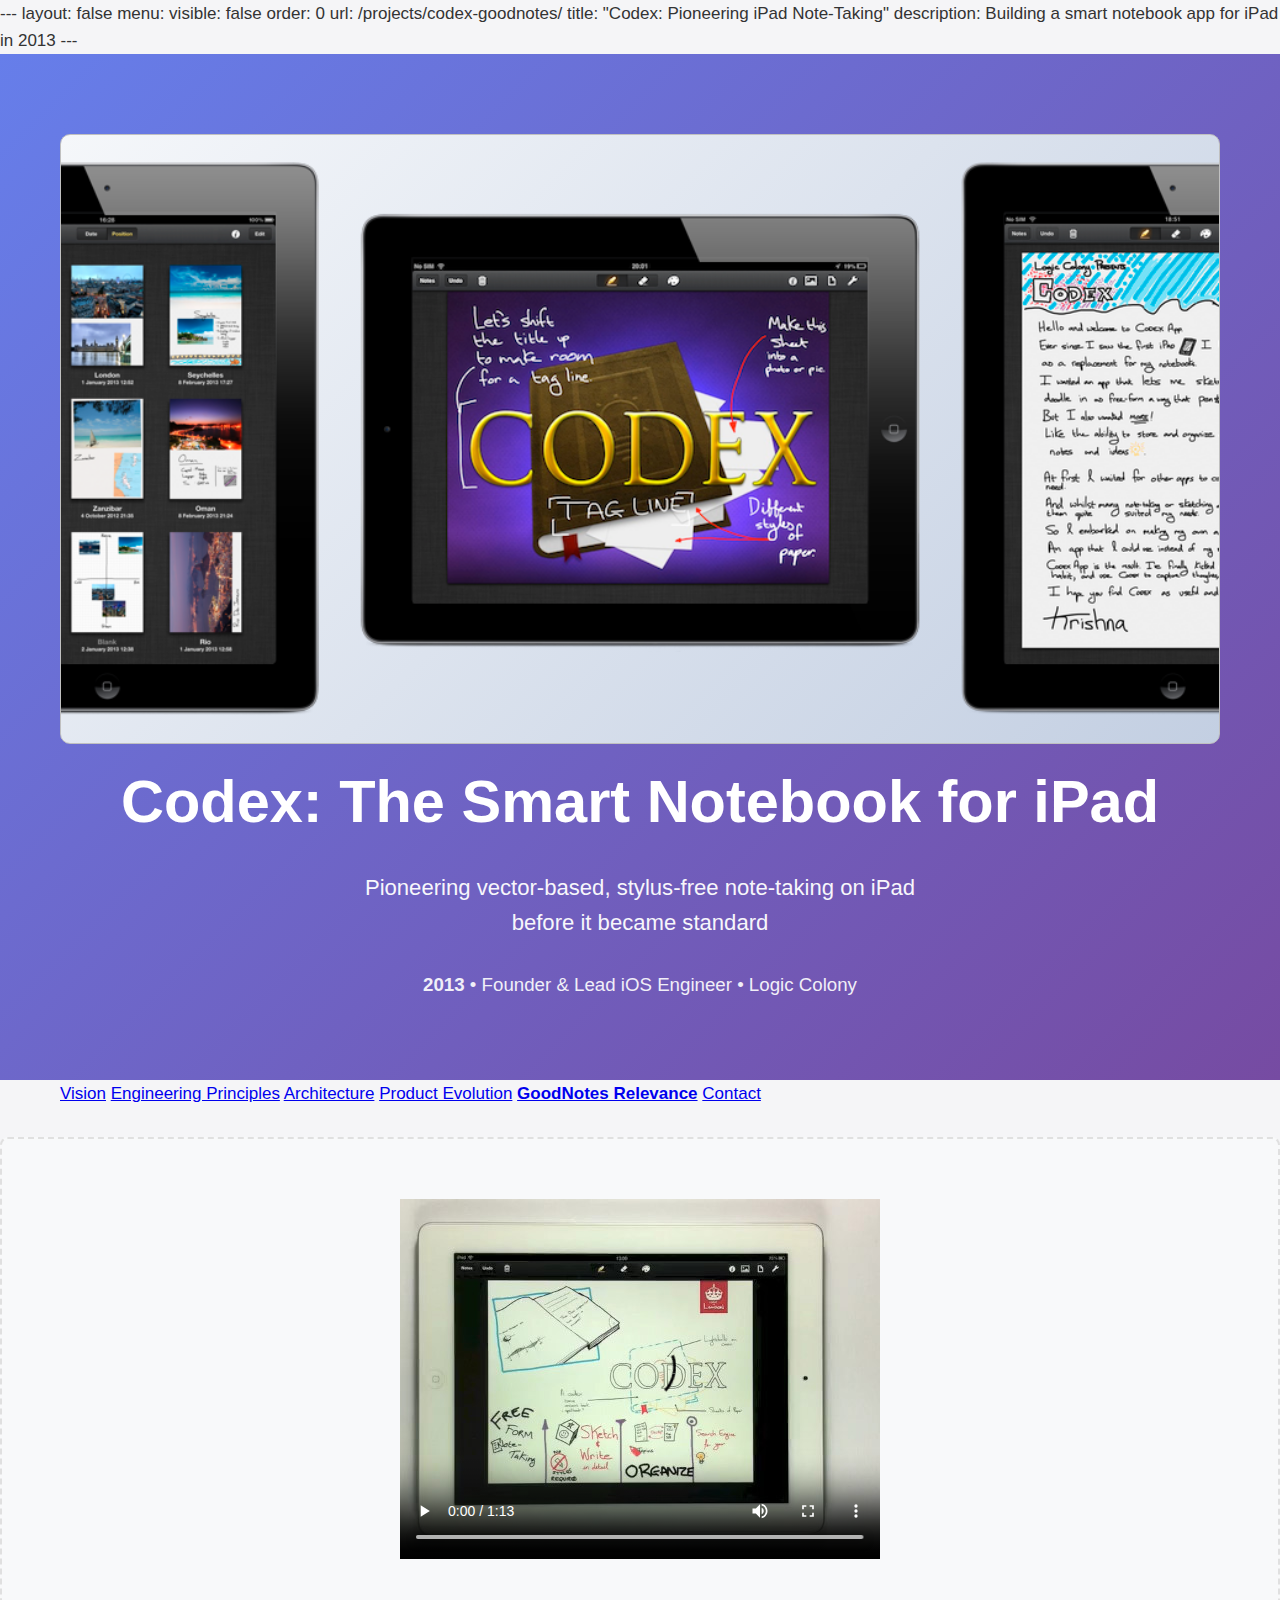
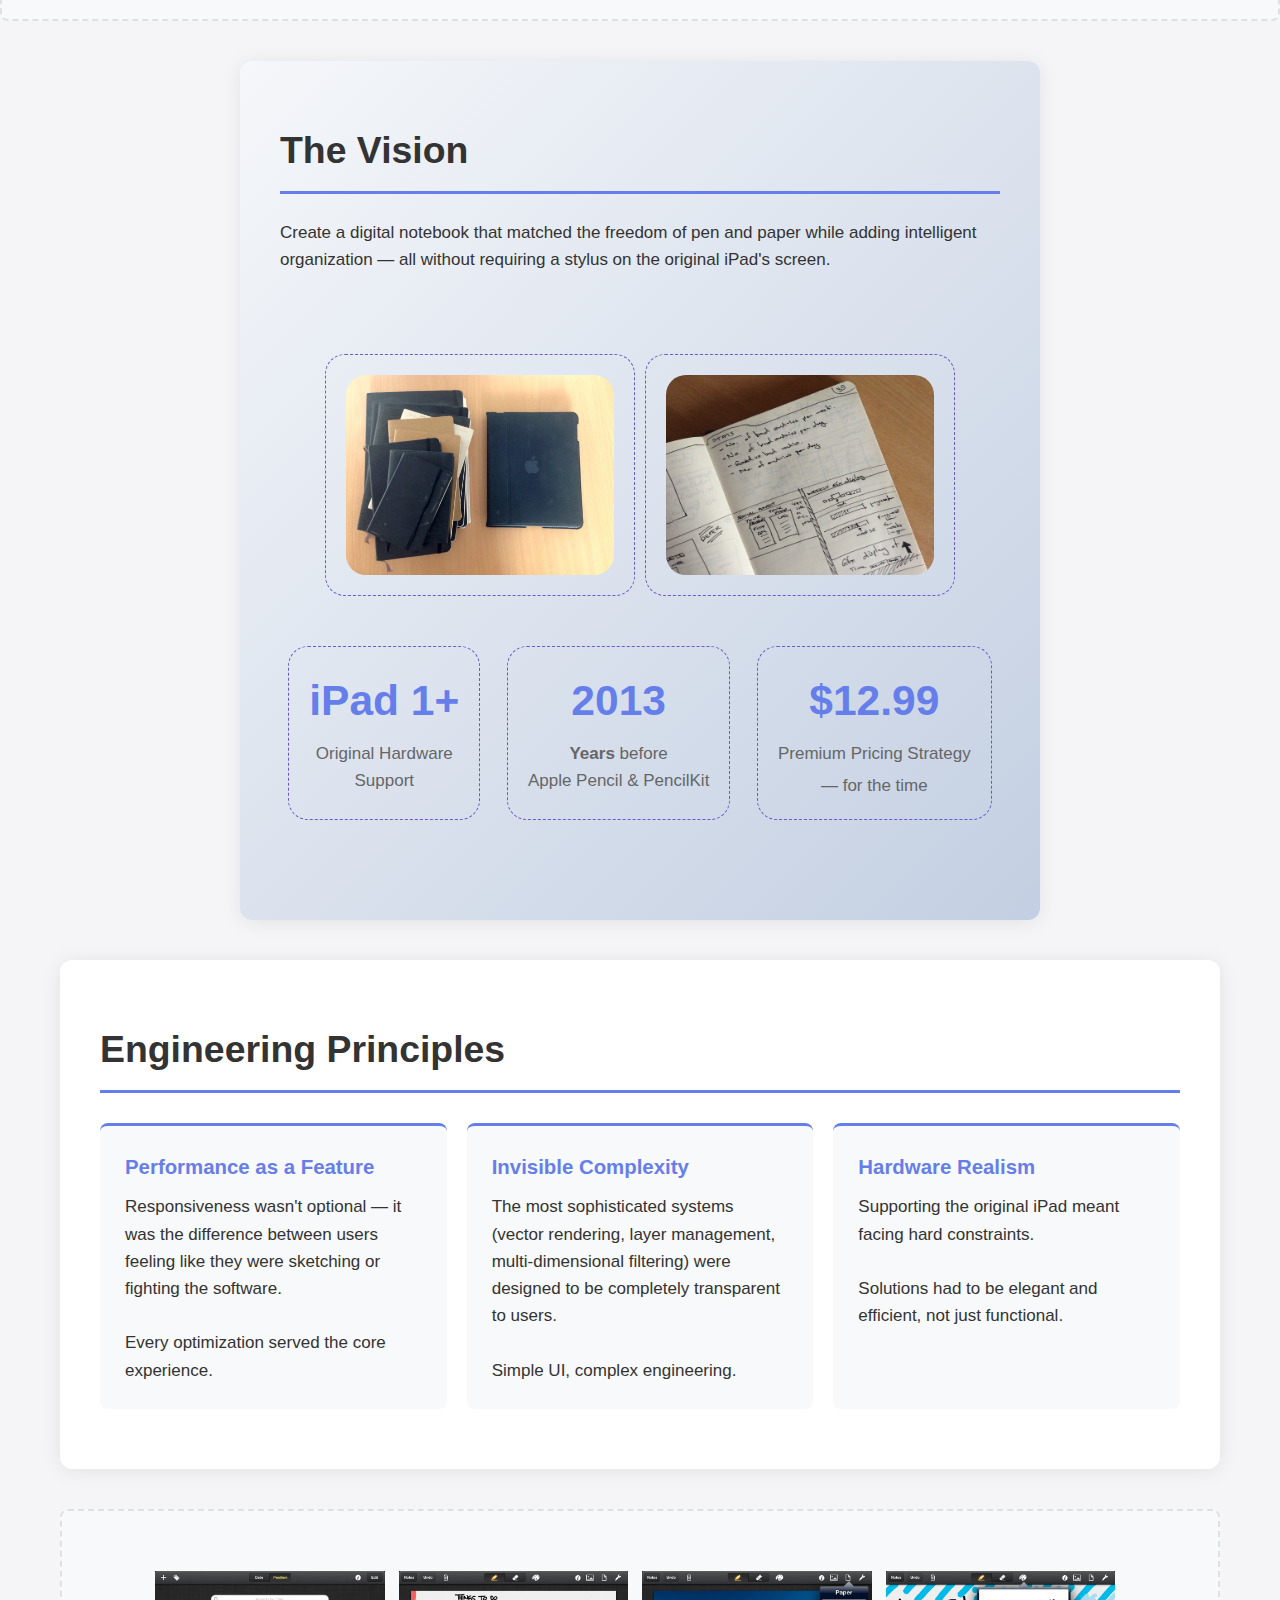
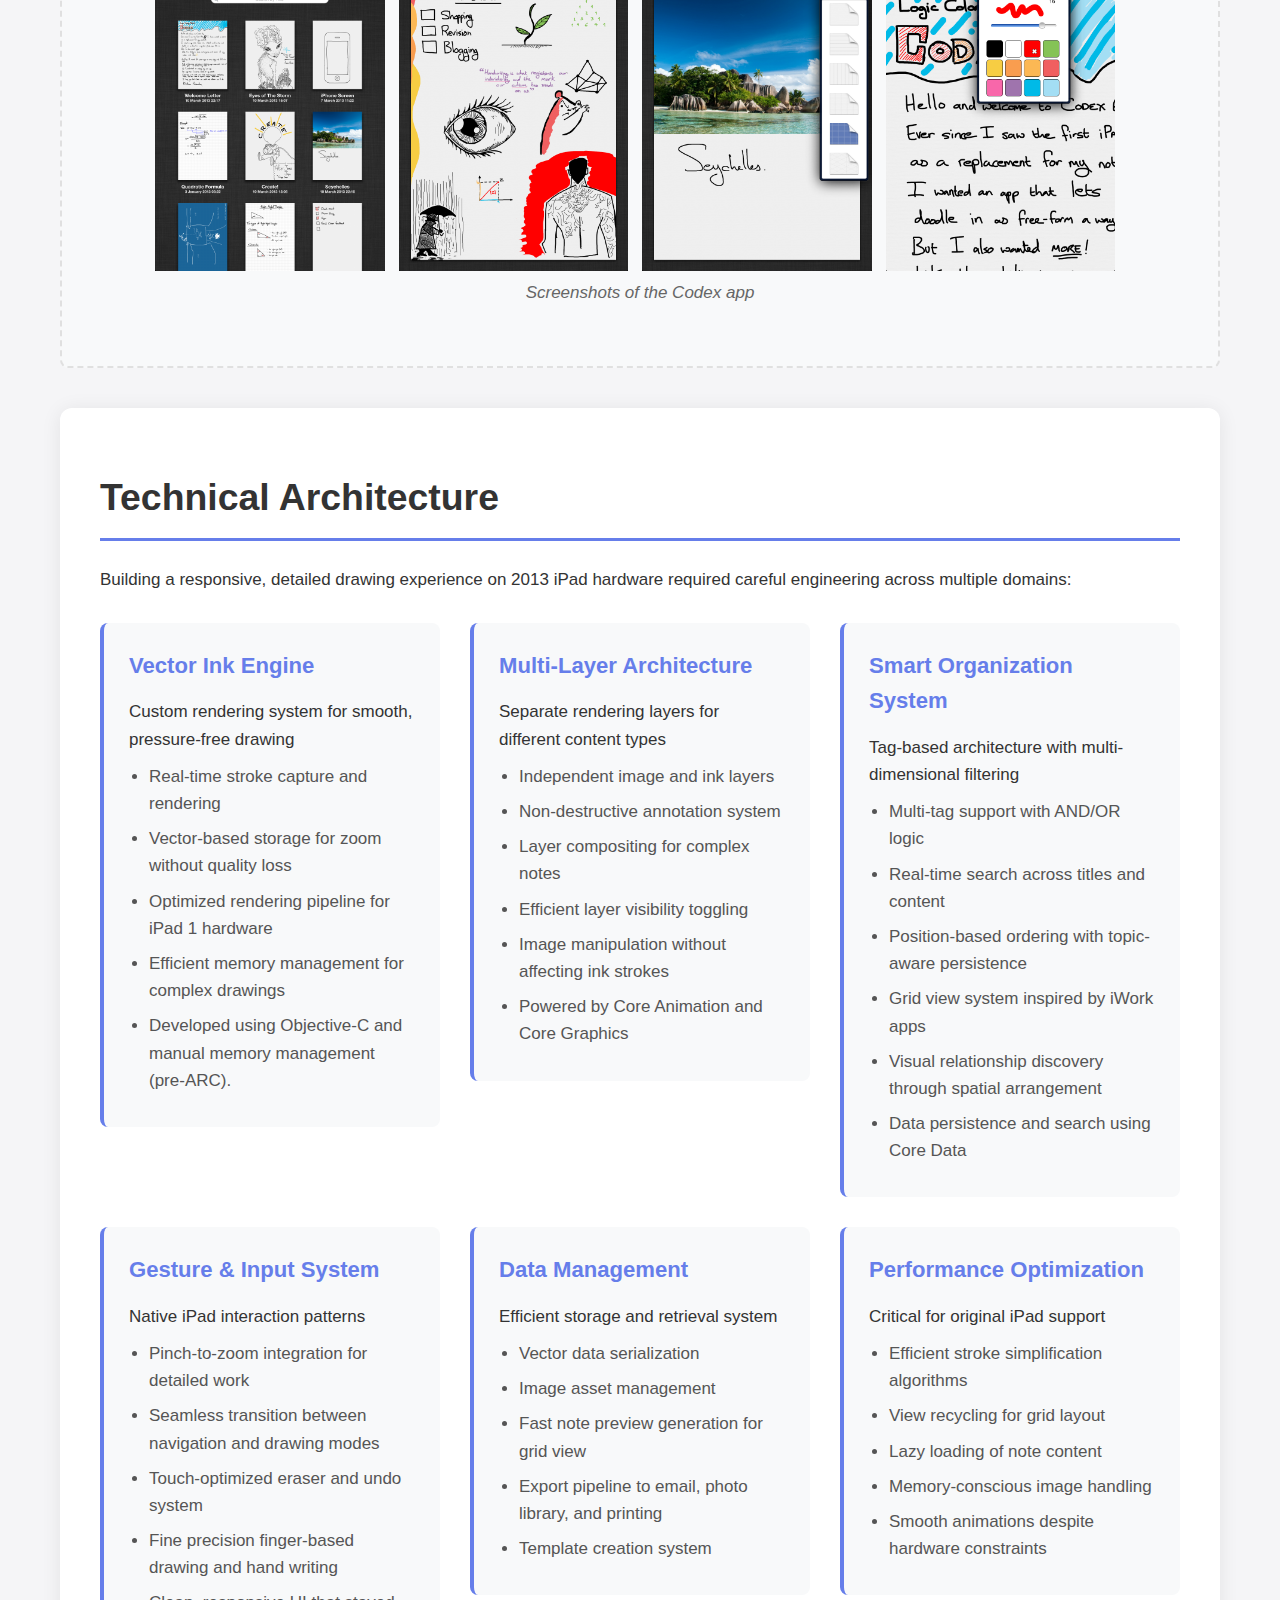
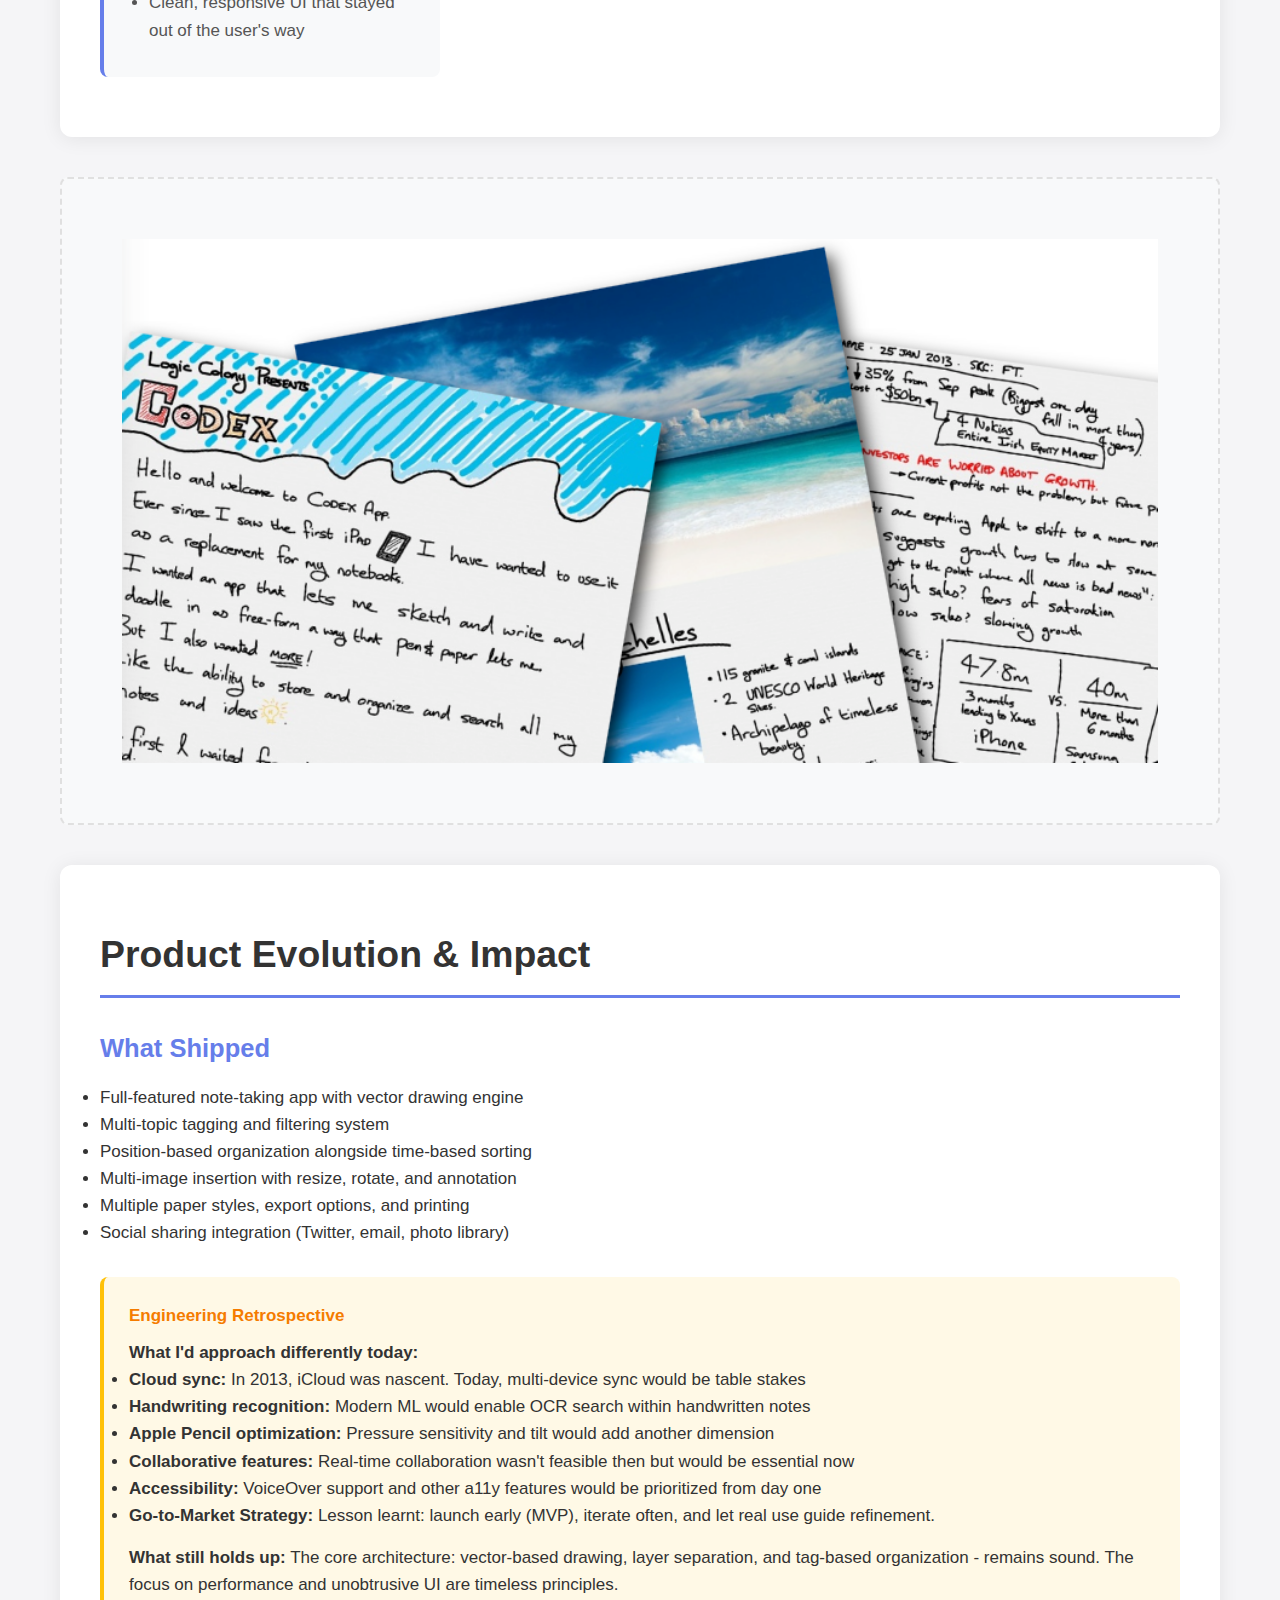
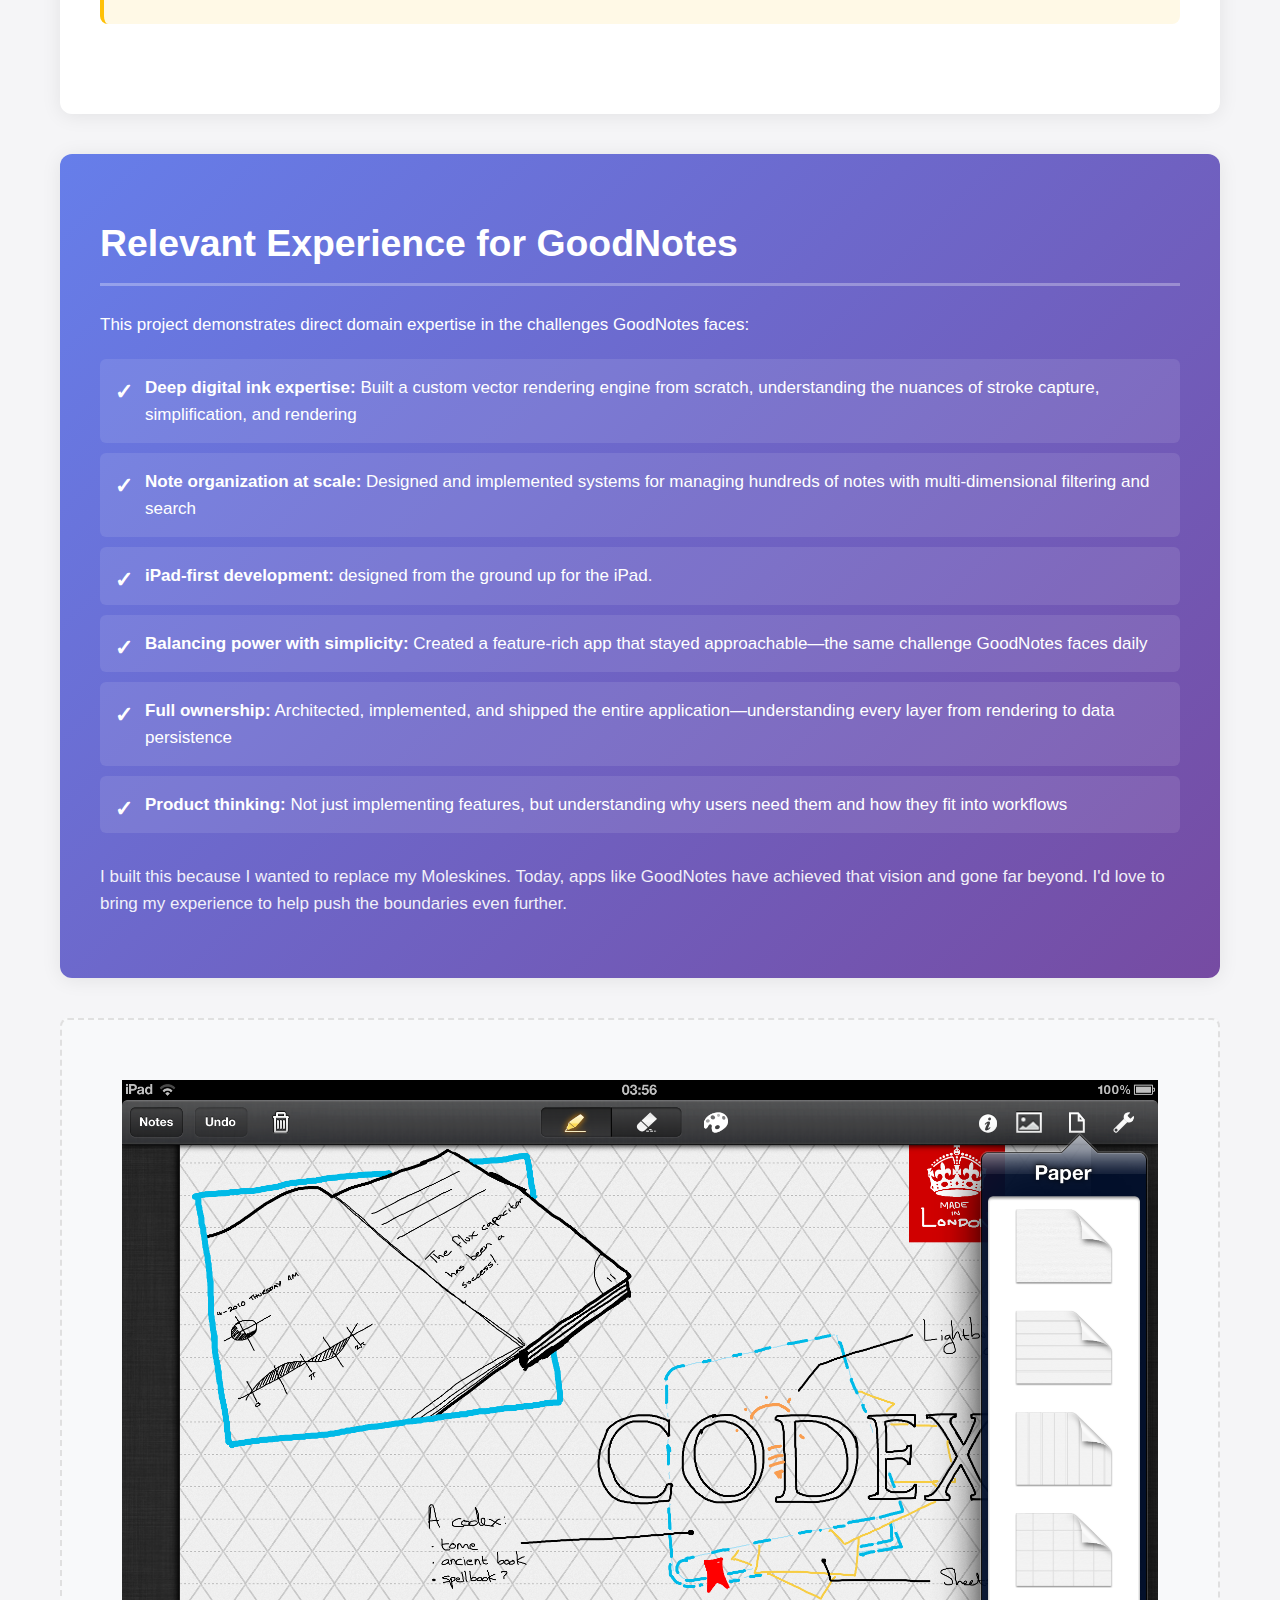
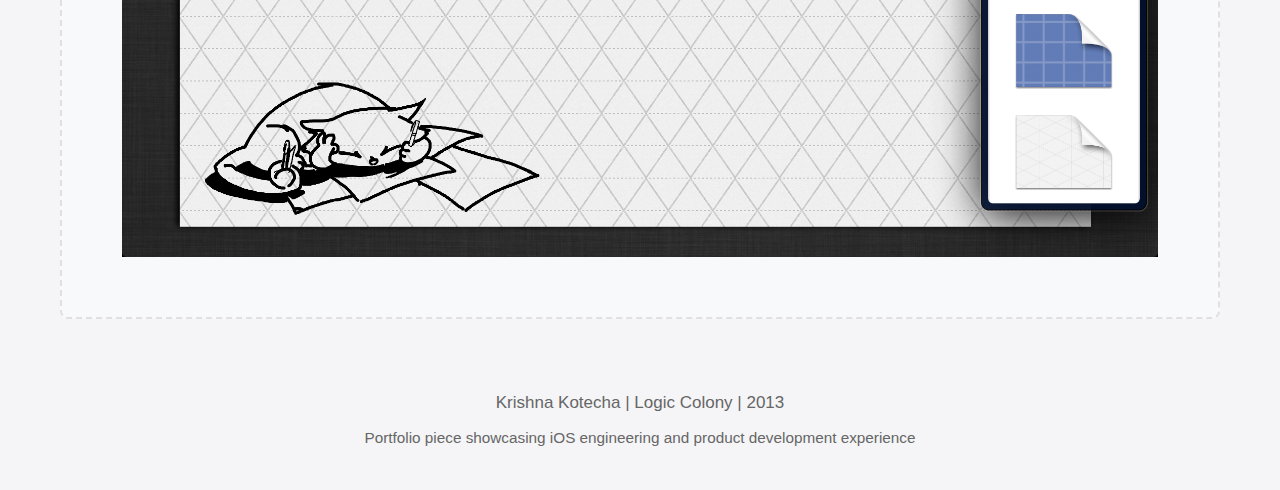
<file: pages/codex-gn.html>
---
layout: false
menu:
    visible: false
    order: 0
url: /projects/codex-goodnotes/
title: "Codex: Pioneering iPad Note-Taking"
description: Building a smart notebook app for iPad in 2013
---

<!doctype html>
<html lang="en">
    <head>
        <meta charset="UTF-8" />
        <meta name="viewport" content="width=device-width, initial-scale=1.0" />
        <link rel="stylesheet" href="./codex-style.css" />
        <title>Codex: Pioneering iPad Note-Taking</title>
    </head>
    <body>
        <header>
            <div class="container">
                <div
                    style="
                        border: 1px solid silver;
                        border-radius: 10px;
                        background: var(--bg-accent);
                        margin-bottom: 10px;
                    "
                >
                    <img src="/uploads/codex/hero.png" width="100%" />
                </div>
                <h1>Codex: The Smart Notebook for iPad</h1>
                <p>
                    Pioneering vector-based, stylus-free note-taking on iPad
                    before it became standard
                </p>
                <div class="meta">
                    <strong>2013</strong> • Founder & Lead iOS Engineer • Logic
                    Colony
                </div>
            </div>
        </header>

        <nav class="toc-nav">
            <div class="container">
                <a href="#vision">Vision</a>
                <a href="#principles">Engineering Principles</a>
                <a href="#architecture">Architecture</a>
                <a href="#evolution">Product Evolution</a>
                <a href="#goodnotes"><strong>GoodNotes Relevance</strong></a>
                <a href="mailto:krishnak@me.com">Contact</a>
            </div>
        </nav>

        <div class="screenshot-placeholder">
            <video
                controls
                poster="/uploads/codex/poster.jpg"
                style="text-align: center"
            >
                <source src="/uploads/codex/video.mp4" type="video/mp4" />
                Your browser does not support the video tag.
            </video>
        </div>

        <div class="container" id="vision">
            <section class="challenge">
                <h2>The Vision</h2>
                <p style="margin-top: 20px">
                    Create a digital notebook that matched the freedom of pen
                    and paper while adding intelligent organization &mdash; all
                    without requiring a stylus on the original iPad's screen.
                </p>

                <div class="impact-stats">
                    <div class="impact-stats">
                        <div class="stat">
                            <div class="stat-number">
                                <img
                                    src="/uploads/codex/moleskines.jpg"
                                    height="200px"
                                    style="border-radius: 20px"
                                />
                            </div>
                        </div>

                        <div class="stat">
                            <div class="stat-number">
                                <img
                                    src="/uploads/codex/moleskine-page.JPG"
                                    height="200px"
                                    style="border-radius: 20px"
                                />
                            </div>
                        </div>
                    </div>

                    <div class="stat">
                        <div class="stat-number">iPad 1+</div>
                        <div class="stat-label">
                            Original Hardware <br />
                            Support
                        </div>
                    </div>
                    <div class="stat">
                        <div class="stat-number">2013</div>
                        <div class="stat-label">
                            <strong>Years</strong> before <br />Apple Pencil
                            &amp; PencilKit
                        </div>
                    </div>
                    <div class="stat">
                        <div class="stat-number">$12.99</div>
                        <div class="stat-label">Premium Pricing Strategy</div>
                        <div class="stat-label">&mdash; for the time</div>
                    </div>
                </div>
            </section>

            <section id="principles">
                <h2>Engineering Principles</h2>
                <div class="principles">
                    <div class="principle">
                        <h4>Performance as a Feature</h4>
                        <p>
                            Responsiveness wasn't optional — it was the
                            difference between users feeling like they were
                            sketching or fighting the software.
                        </p>
                        <br />
                        <p>Every optimization served the core experience.</p>
                    </div>
                    <div class="principle">
                        <h4>Invisible Complexity</h4>
                        <p>
                            The most sophisticated systems (vector rendering,
                            layer management, multi-dimensional filtering) were
                            designed to be completely transparent to users.
                        </p>
                        <br />
                        <p>Simple UI, complex engineering.</p>
                    </div>
                    <div class="principle">
                        <h4>Hardware Realism</h4>
                        <p>
                            Supporting the original iPad meant facing hard
                            constraints.
                        </p>
                        <br />
                        <p>
                            Solutions had to be elegant and efficient, not just
                            functional.
                        </p>
                    </div>
                </div>
            </section>

            <div class="screenshot-placeholder">
                <div>
                    <img src="/uploads/codex/grid.png" height="300px" />
                    &nbsp;
                    <img src="/uploads/codex/sketches.png" height="300px" />
                    &nbsp;
                    <img src="/uploads/codex/paper-tool.png" height="300px" />
                    &nbsp;
                    <img src="/uploads/codex/pen-tool.png" height="300px" />
                    &nbsp;
                </div>
                <p>Screenshots of the Codex app</p>
            </div>

            <section id="architecture">
                <h2>Technical Architecture</h2>
                <p>
                    Building a responsive, detailed drawing experience on 2013
                    iPad hardware required careful engineering across multiple
                    domains:
                </p>

                <div class="technical-grid">
                    <div class="tech-card">
                        <h3>Vector Ink Engine</h3>
                        <p>
                            Custom rendering system for smooth, pressure-free
                            drawing
                        </p>
                        <ul>
                            <li>Real-time stroke capture and rendering</li>
                            <li>
                                Vector-based storage for zoom without quality
                                loss
                            </li>
                            <li>
                                Optimized rendering pipeline for iPad 1 hardware
                            </li>
                            <li>
                                Efficient memory management for complex drawings
                            </li>
                            <li>
                                Developed using Objective-C and manual memory
                                management (pre-ARC).
                            </li>
                        </ul>
                    </div>

                    <div class="tech-card">
                        <h3>Multi-Layer Architecture</h3>
                        <p>
                            Separate rendering layers for different content
                            types
                        </p>
                        <ul>
                            <li>Independent image and ink layers</li>
                            <li>Non-destructive annotation system</li>
                            <li>Layer compositing for complex notes</li>
                            <li>Efficient layer visibility toggling</li>
                            <li>
                                Image manipulation without affecting ink strokes
                            </li>
                            <li>Powered by Core Animation and Core Graphics</li>
                        </ul>
                    </div>

                    <div class="tech-card">
                        <h3>Smart Organization System</h3>
                        <p>
                            Tag-based architecture with multi-dimensional
                            filtering
                        </p>
                        <ul>
                            <li>Multi-tag support with AND/OR logic</li>
                            <li>Real-time search across titles and content</li>
                            <li>
                                Position-based ordering with topic-aware
                                persistence
                            </li>
                            <li>Grid view system inspired by iWork apps</li>
                            <li>
                                Visual relationship discovery through spatial
                                arrangement
                            </li>
                            <li>Data persistence and search using Core Data</li>
                        </ul>
                    </div>

                    <div class="tech-card">
                        <h3>Gesture & Input System</h3>
                        <p>Native iPad interaction patterns</p>
                        <ul>
                            <li>Pinch-to-zoom integration for detailed work</li>
                            <li>
                                Seamless transition between navigation and
                                drawing modes
                            </li>
                            <li>Touch-optimized eraser and undo system</li>
                            <li>
                                Fine precision finger-based drawing and hand
                                writing
                            </li>
                            <li>
                                Clean, responsive UI that stayed out of the
                                user's way
                            </li>
                        </ul>
                    </div>

                    <div class="tech-card">
                        <h3>Data Management</h3>
                        <p>Efficient storage and retrieval system</p>
                        <ul>
                            <li>Vector data serialization</li>
                            <li>Image asset management</li>
                            <li>Fast note preview generation for grid view</li>
                            <li>
                                Export pipeline to email, photo library, and
                                printing
                            </li>
                            <li>Template creation system</li>
                        </ul>
                    </div>

                    <div class="tech-card">
                        <h3>Performance Optimization</h3>
                        <p>Critical for original iPad support</p>
                        <ul>
                            <li>Efficient stroke simplification algorithms</li>
                            <li>View recycling for grid layout</li>
                            <li>Lazy loading of note content</li>
                            <li>Memory-conscious image handling</li>
                            <li>
                                Smooth animations despite hardware constraints
                            </li>
                        </ul>
                    </div>
                </div>
            </section>

            <div class="screenshot-placeholder">
                <img src="/uploads/codex/pages-trimmed.png" width="100%" />
            </div>

            <section id="evolution">
                <h2>Product Evolution & Impact</h2>

                <h3>What Shipped</h3>
                <ul>
                    <li>
                        Full-featured note-taking app with vector drawing engine
                    </li>
                    <li>Multi-topic tagging and filtering system</li>
                    <li>
                        Position-based organization alongside time-based sorting
                    </li>
                    <li>
                        Multi-image insertion with resize, rotate, and
                        annotation
                    </li>
                    <li>Multiple paper styles, export options, and printing</li>
                    <li>
                        Social sharing integration (Twitter, email, photo
                        library)
                    </li>
                </ul>

                <div class="reflection">
                    <h4>Engineering Retrospective</h4>
                    <p><strong>What I'd approach differently today:</strong></p>
                    <ul>
                        <li>
                            <strong>Cloud sync:</strong> In 2013, iCloud was
                            nascent. Today, multi-device sync would be table
                            stakes
                        </li>
                        <li>
                            <strong>Handwriting recognition:</strong> Modern ML
                            would enable OCR search within handwritten notes
                        </li>
                        <li>
                            <strong>Apple Pencil optimization:</strong> Pressure
                            sensitivity and tilt would add another dimension
                        </li>
                        <li>
                            <strong>Collaborative features:</strong> Real-time
                            collaboration wasn't feasible then but would be
                            essential now
                        </li>
                        <li>
                            <strong>Accessibility:</strong> VoiceOver support
                            and other a11y features would be prioritized from
                            day one
                        </li>
                        <li>
                            <strong>Go-to-Market Strategy:</strong> Lesson
                            learnt: launch early (MVP), iterate often, and let
                            real use guide refinement.
                        </li>
                    </ul>
                    <p style="margin-top: 15px">
                        <strong>What still holds up:</strong> The core
                        architecture: vector-based drawing, layer separation,
                        and tag-based organization - remains sound. The focus on
                        performance and unobtrusive UI are timeless principles.
                    </p>
                </div>
            </section>

            <section class="goodnotes-connection" id="goodnotes">
                <h2>Relevant Experience for GoodNotes</h2>
                <p>
                    This project demonstrates direct domain expertise in the
                    challenges GoodNotes faces:
                </p>
                <ul>
                    <li>
                        <strong>Deep digital ink expertise:</strong> Built a
                        custom vector rendering engine from scratch,
                        understanding the nuances of stroke capture,
                        simplification, and rendering
                    </li>
                    <li>
                        <strong>Note organization at scale:</strong> Designed
                        and implemented systems for managing hundreds of notes
                        with multi-dimensional filtering and search
                    </li>
                    <li>
                        <strong>iPad-first development:</strong> designed from
                        the ground up for the iPad.
                    </li>
                    <li>
                        <strong>Balancing power with simplicity:</strong>
                        Created a feature-rich app that stayed approachable—the
                        same challenge GoodNotes faces daily
                    </li>
                    <li>
                        <strong>Full ownership:</strong> Architected,
                        implemented, and shipped the entire
                        application—understanding every layer from rendering to
                        data persistence
                    </li>
                    <li>
                        <strong>Product thinking:</strong> Not just implementing
                        features, but understanding why users need them and how
                        they fit into workflows
                    </li>
                </ul>
                <p style="margin-top: 30px; opacity: 0.9">
                    I built this because I wanted to replace my Moleskines.
                    Today, apps like GoodNotes have achieved that vision and
                    gone far beyond. I'd love to bring my experience to help
                    push the boundaries even further.
                </p>
            </section>

            <div class="screenshot-placeholder">
                <img src="/uploads/codex/note-editor.png" width="100%" />
            </div>
        </div>

        <footer>
            <p>Krishna Kotecha | Logic Colony | 2013</p>
            <p style="margin-top: 10px; font-size: 0.9em">
                Portfolio piece showcasing iOS engineering and product
                development experience
            </p>
        </footer>
    </body>
</html>
</file>
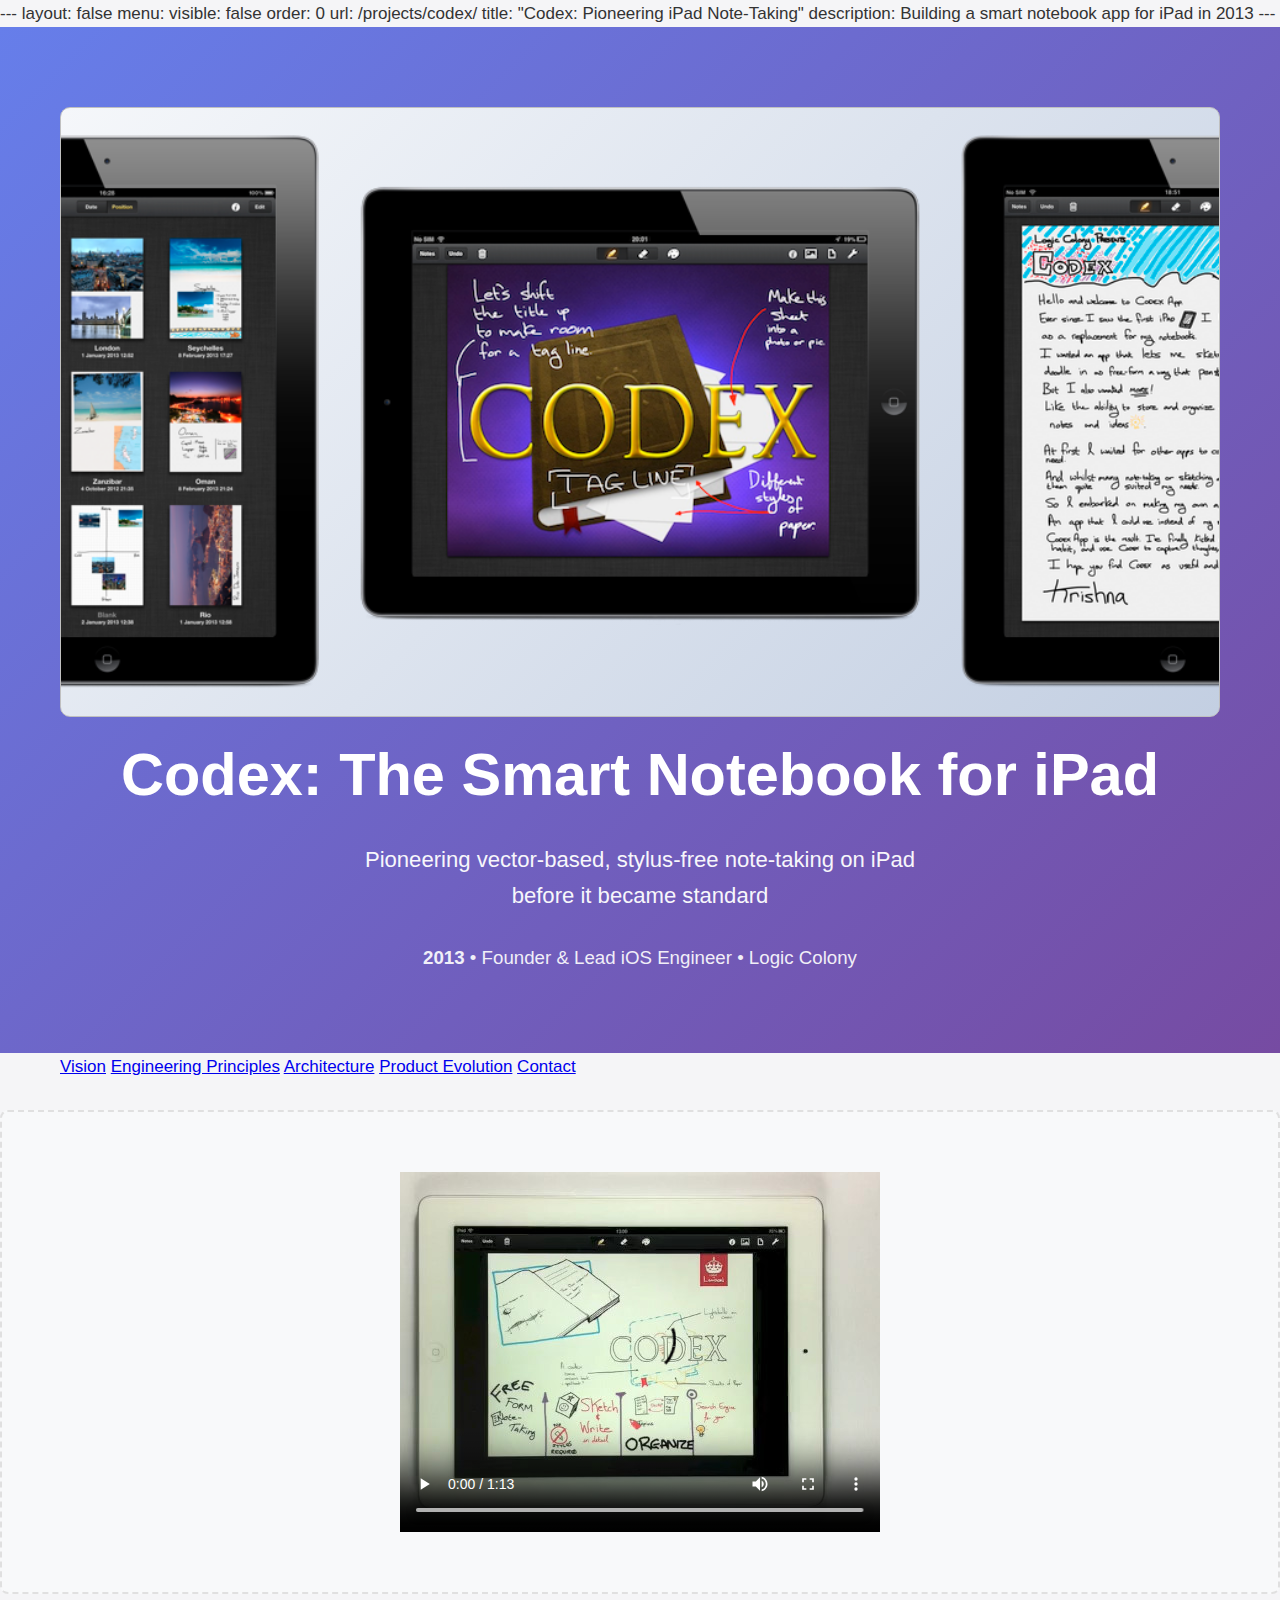
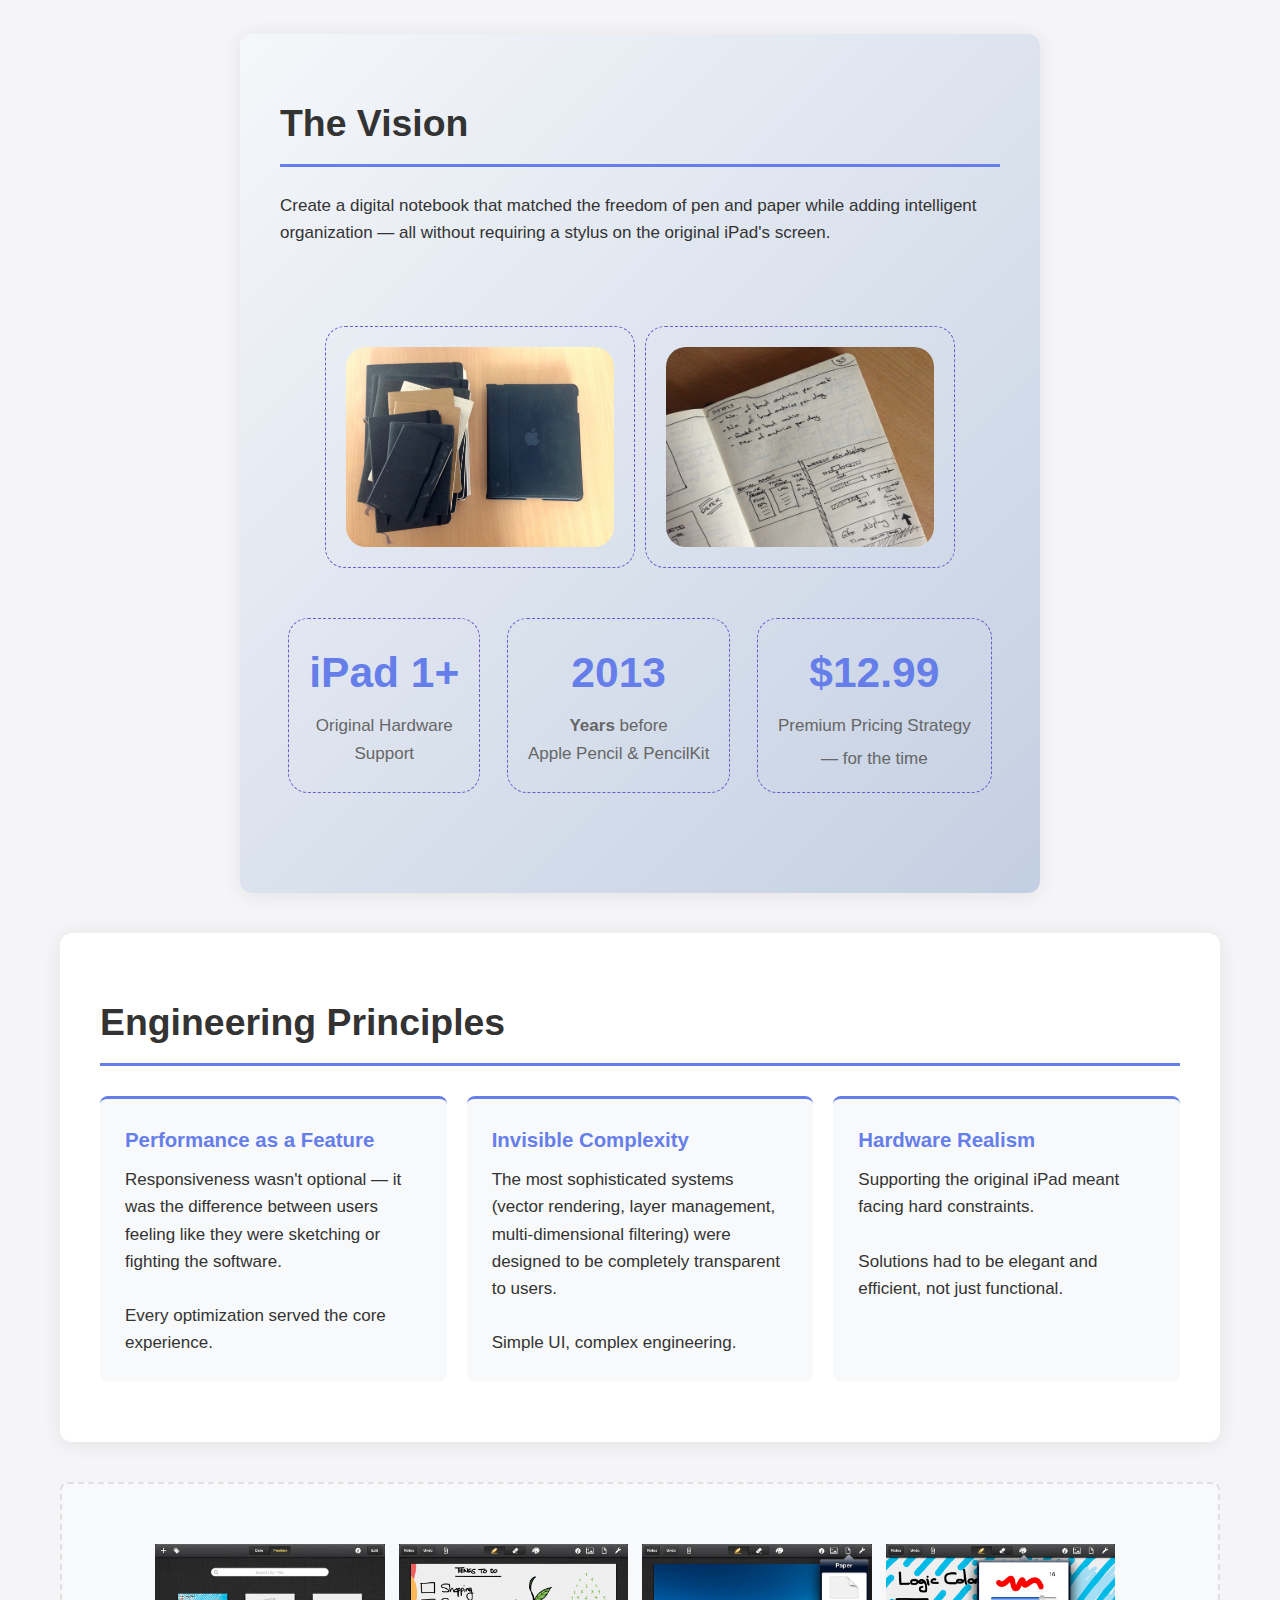
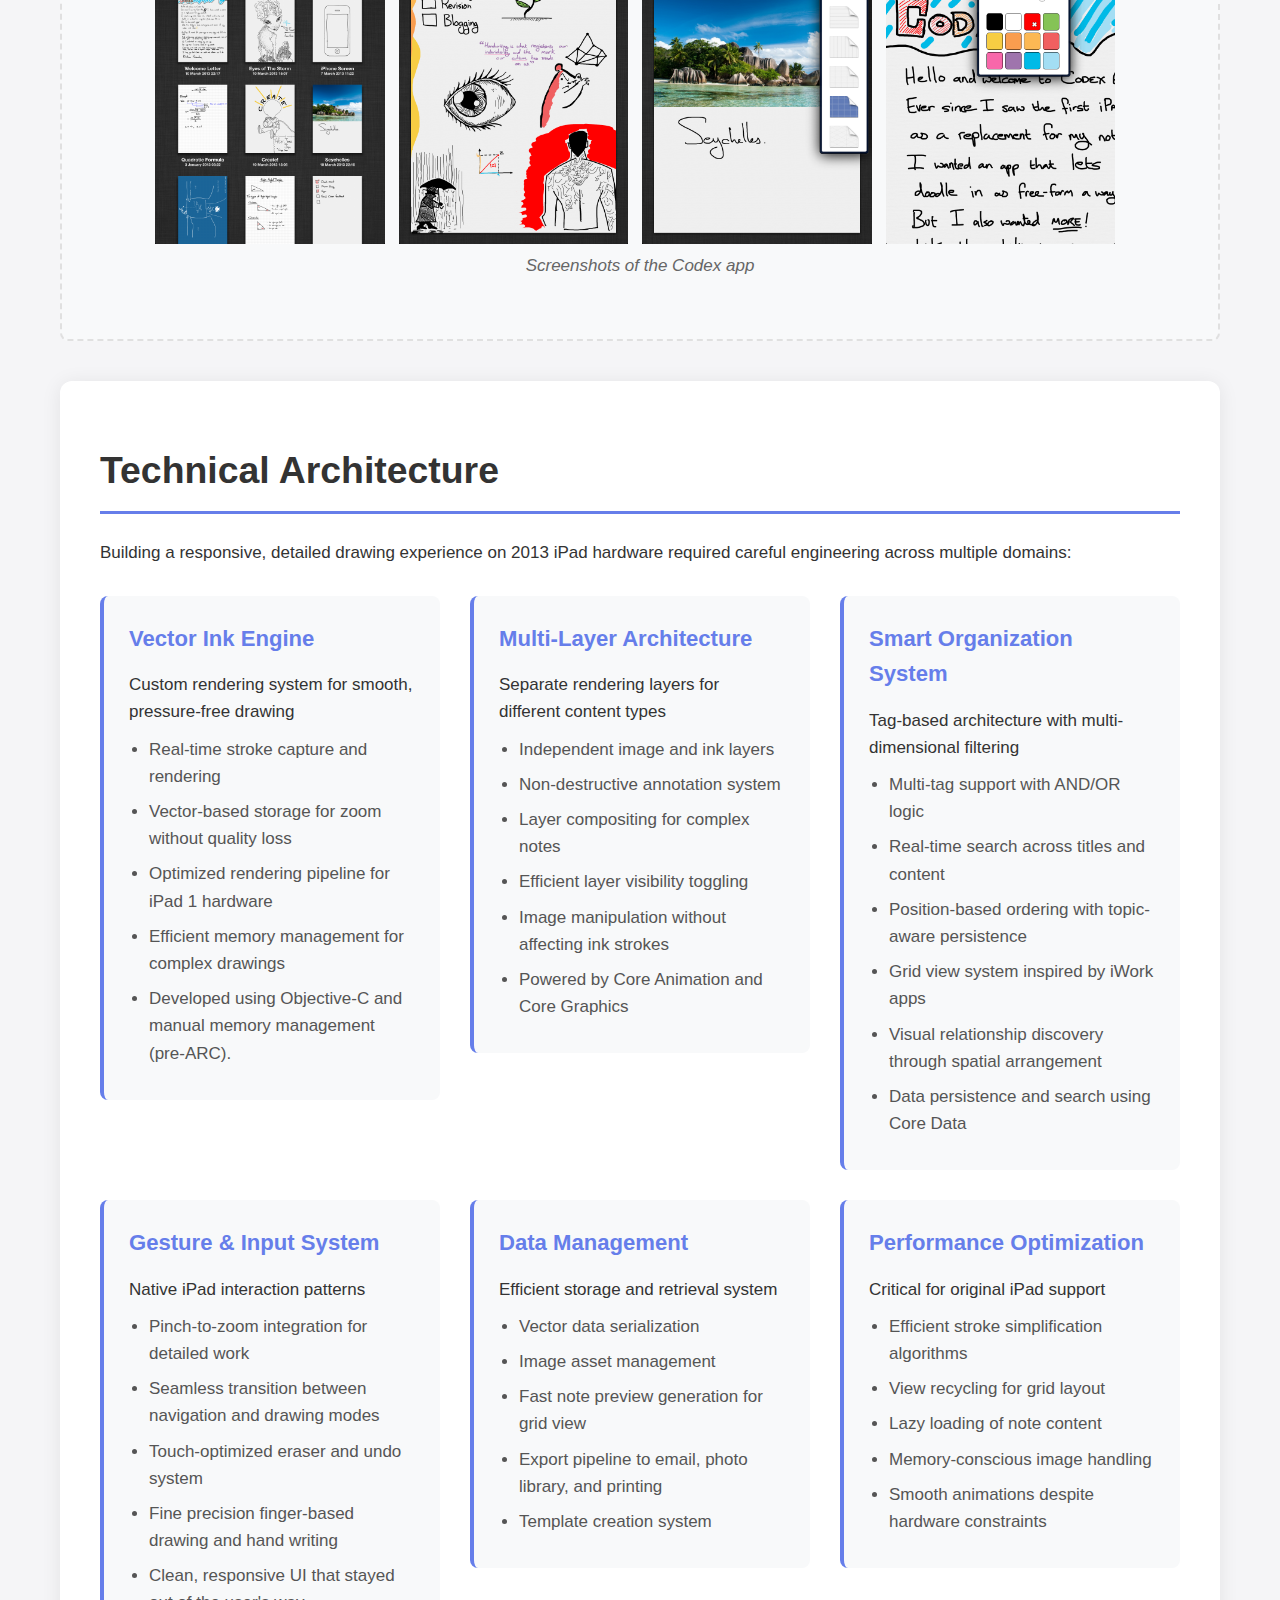
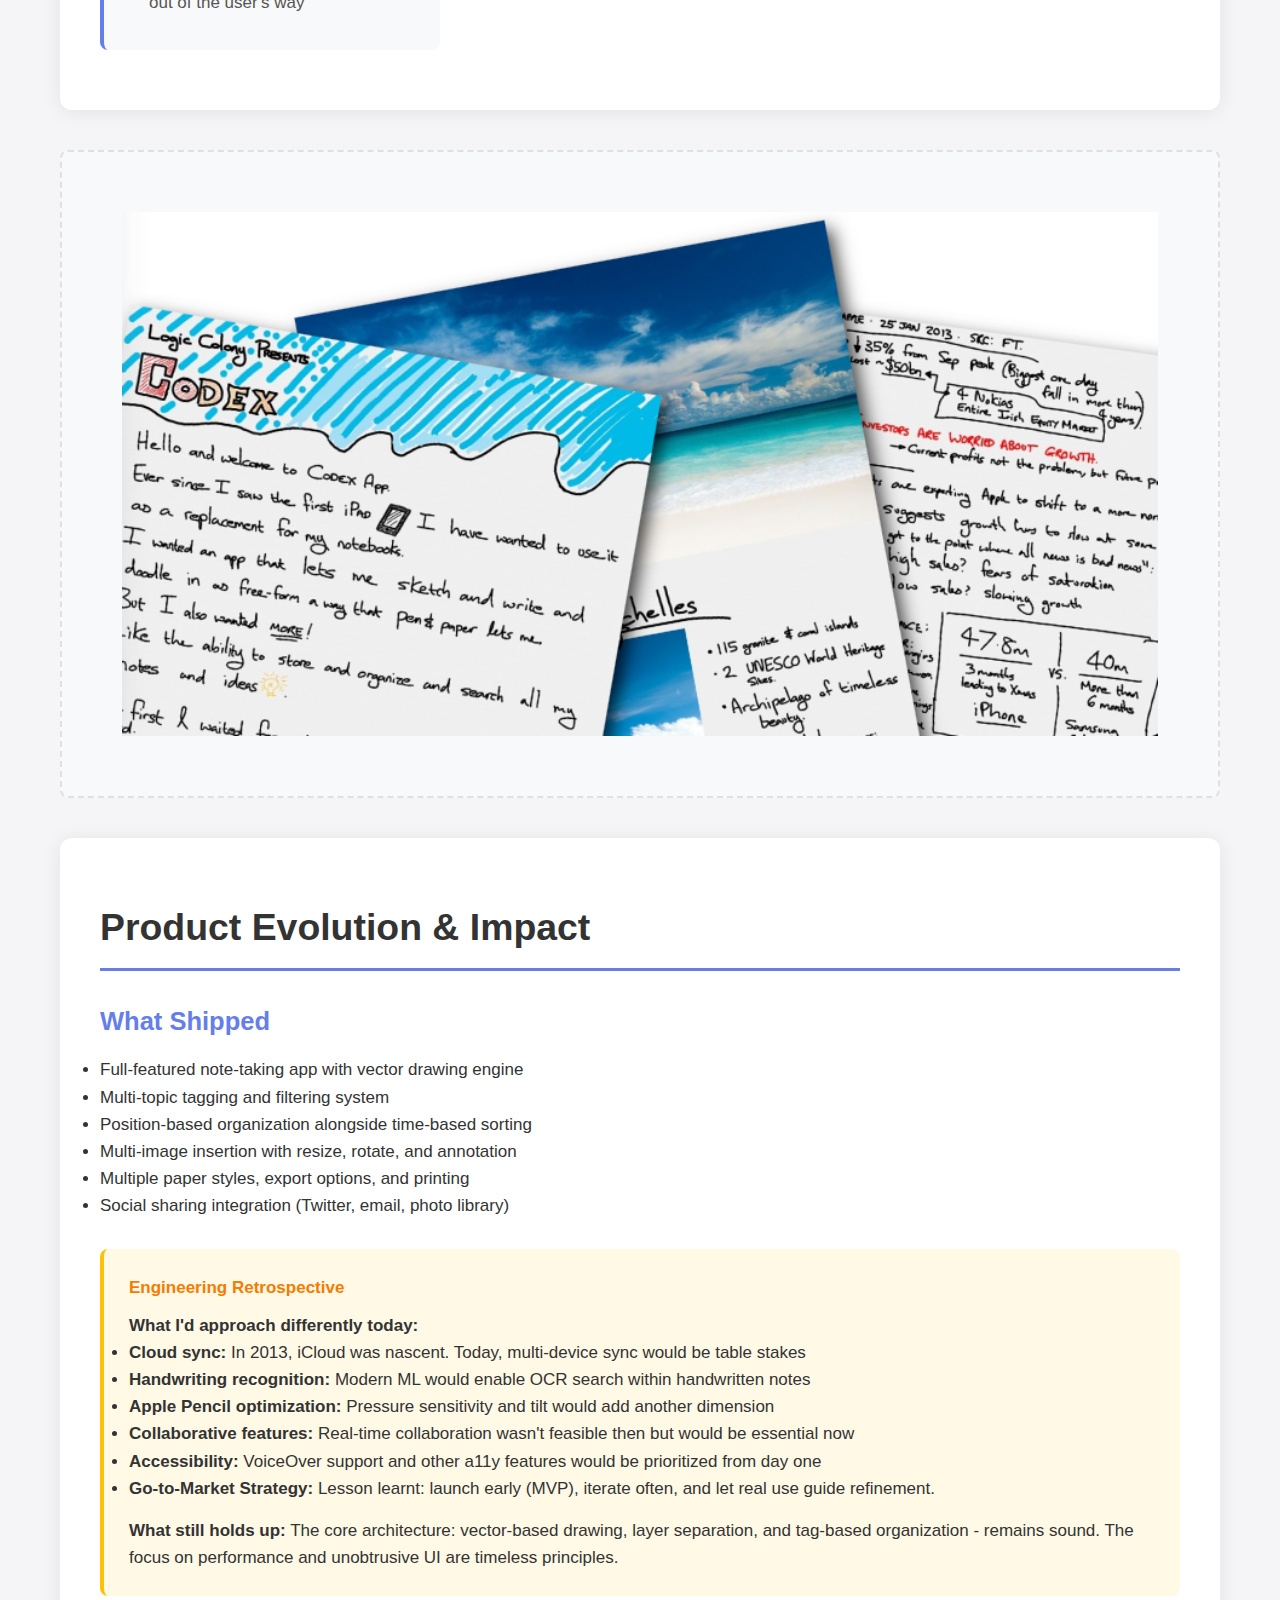
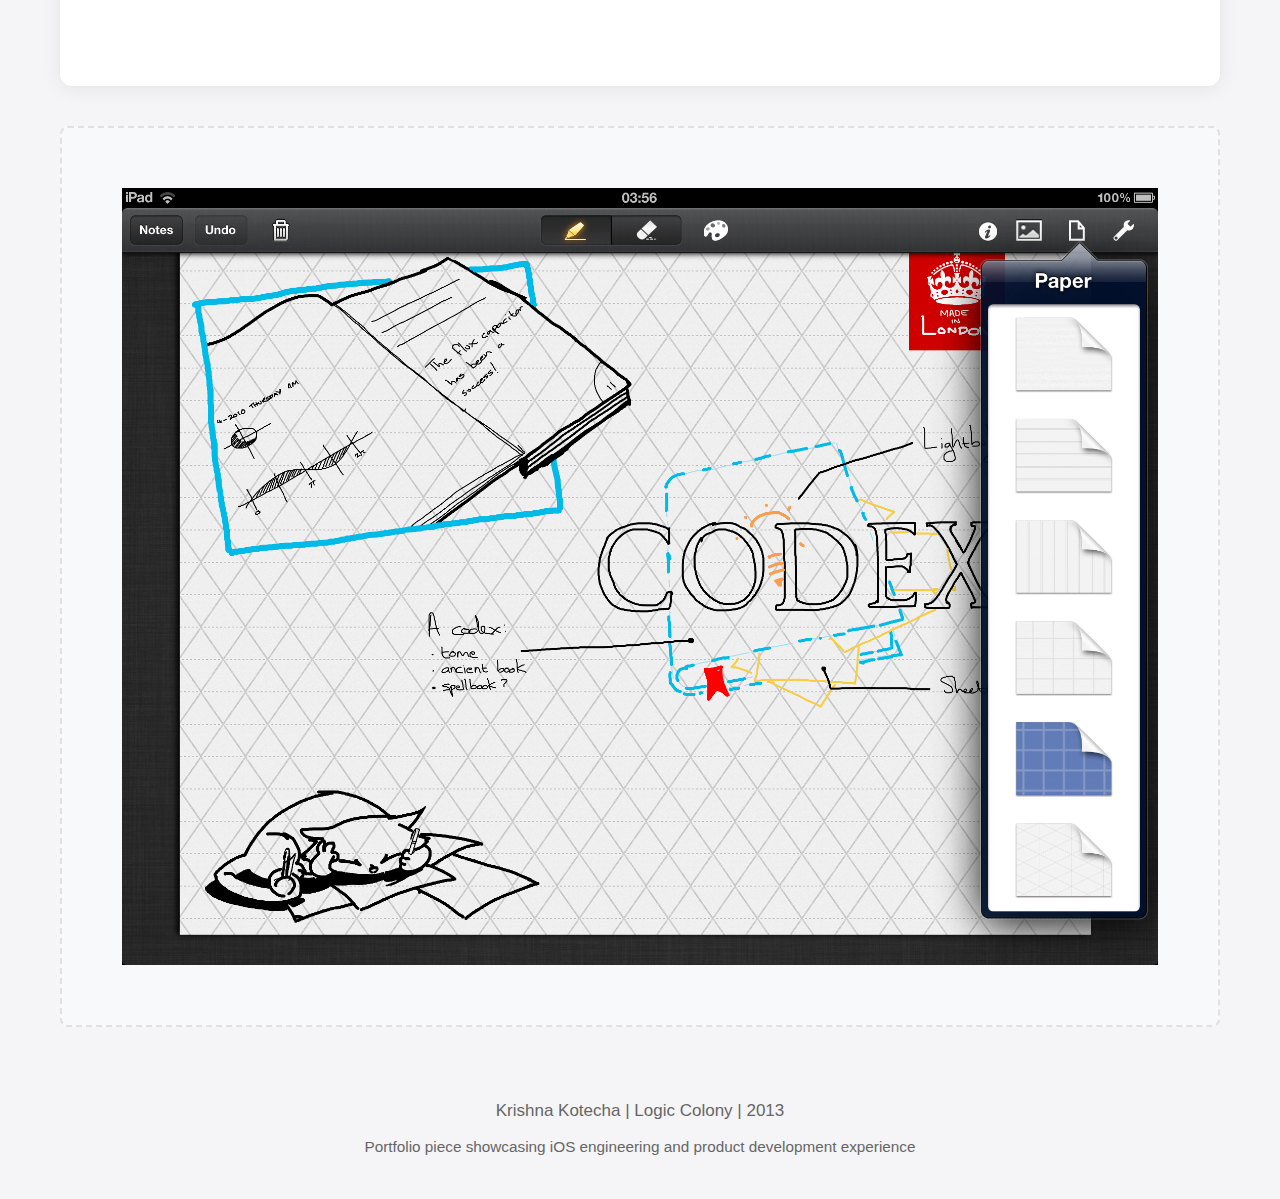
<file: pages/codex.html>
---
layout: false
menu:
    visible: false
    order: 0
url: /projects/codex/
title: "Codex: Pioneering iPad Note-Taking"
description: Building a smart notebook app for iPad in 2013
---

<!doctype html>
<html lang="en">
    <head>
        <meta charset="UTF-8" />
        <meta name="viewport" content="width=device-width, initial-scale=1.0" />
        <link rel="stylesheet" href="./codex-style.css" />
        <title>Codex: Pioneering iPad Note-Taking</title>
    </head>
    <body>
        <header>
            <div class="container">
                <div
                    style="
                        border: 1px solid silver;
                        border-radius: 10px;
                        background: var(--bg-accent);
                        margin-bottom: 10px;
                    "
                >
                    <img src="/uploads/codex/hero.png" width="100%" />
                </div>
                <h1>Codex: The Smart Notebook for iPad</h1>
                <p>
                    Pioneering vector-based, stylus-free note-taking on iPad
                    before it became standard
                </p>
                <div class="meta">
                    <strong>2013</strong> • Founder & Lead iOS Engineer • Logic
                    Colony
                </div>
            </div>
        </header>

        <nav class="toc-nav">
            <div class="container">
                <a href="#vision">Vision</a>
                <a href="#principles">Engineering Principles</a>
                <a href="#architecture">Architecture</a>
                <a href="#evolution">Product Evolution</a>
                <a href="mailto:krishnak@me.com">Contact</a>
            </div>
        </nav>

        <div class="screenshot-placeholder">
            <video
                controls
                poster="/uploads/codex/poster.jpg"
                style="text-align: center"
            >
                <source src="/uploads/codex/video.mp4" type="video/mp4" />
                Your browser does not support the video tag.
            </video>
        </div>

        <div class="container" id="vision">
            <section class="challenge">
                <h2>The Vision</h2>
                <p style="margin-top: 20px">
                    Create a digital notebook that matched the freedom of pen
                    and paper while adding intelligent organization &mdash; all
                    without requiring a stylus on the original iPad's screen.
                </p>

                <div class="impact-stats">
                    <div class="impact-stats">
                        <div class="stat">
                            <div class="stat-number">
                                <img
                                    src="/uploads/codex/moleskines.jpg"
                                    height="200px"
                                    style="border-radius: 20px"
                                />
                            </div>
                        </div>

                        <div class="stat">
                            <div class="stat-number">
                                <img
                                    src="/uploads/codex/moleskine-page.JPG"
                                    height="200px"
                                    style="border-radius: 20px"
                                />
                            </div>
                        </div>
                    </div>

                    <div class="stat">
                        <div class="stat-number">iPad 1+</div>
                        <div class="stat-label">
                            Original Hardware <br />
                            Support
                        </div>
                    </div>
                    <div class="stat">
                        <div class="stat-number">2013</div>
                        <div class="stat-label">
                            <strong>Years</strong> before <br />Apple Pencil
                            &amp; PencilKit
                        </div>
                    </div>
                    <div class="stat">
                        <div class="stat-number">$12.99</div>
                        <div class="stat-label">Premium Pricing Strategy</div>
                        <div class="stat-label">&mdash; for the time</div>
                    </div>
                </div>
            </section>

            <section id="principles">
                <h2>Engineering Principles</h2>
                <div class="principles">
                    <div class="principle">
                        <h4>Performance as a Feature</h4>
                        <p>
                            Responsiveness wasn't optional — it was the
                            difference between users feeling like they were
                            sketching or fighting the software.
                        </p>
                        <br />
                        <p>Every optimization served the core experience.</p>
                    </div>
                    <div class="principle">
                        <h4>Invisible Complexity</h4>
                        <p>
                            The most sophisticated systems (vector rendering,
                            layer management, multi-dimensional filtering) were
                            designed to be completely transparent to users.
                        </p>
                        <br />
                        <p>Simple UI, complex engineering.</p>
                    </div>
                    <div class="principle">
                        <h4>Hardware Realism</h4>
                        <p>
                            Supporting the original iPad meant facing hard
                            constraints.
                        </p>
                        <br />
                        <p>
                            Solutions had to be elegant and efficient, not just
                            functional.
                        </p>
                    </div>
                </div>
            </section>

            <div class="screenshot-placeholder">
                <div>
                    <img src="/uploads/codex/grid.png" height="300px" />
                    &nbsp;
                    <img src="/uploads/codex/sketches.png" height="300px" />
                    &nbsp;
                    <img src="/uploads/codex/paper-tool.png" height="300px" />
                    &nbsp;
                    <img src="/uploads/codex/pen-tool.png" height="300px" />
                    &nbsp;
                </div>
                <p>Screenshots of the Codex app</p>
            </div>

            <section id="architecture">
                <h2>Technical Architecture</h2>
                <p>
                    Building a responsive, detailed drawing experience on 2013
                    iPad hardware required careful engineering across multiple
                    domains:
                </p>

                <div class="technical-grid">
                    <div class="tech-card">
                        <h3>Vector Ink Engine</h3>
                        <p>
                            Custom rendering system for smooth, pressure-free
                            drawing
                        </p>
                        <ul>
                            <li>Real-time stroke capture and rendering</li>
                            <li>
                                Vector-based storage for zoom without quality
                                loss
                            </li>
                            <li>
                                Optimized rendering pipeline for iPad 1 hardware
                            </li>
                            <li>
                                Efficient memory management for complex drawings
                            </li>
                            <li>
                                Developed using Objective-C and manual memory
                                management (pre-ARC).
                            </li>
                        </ul>
                    </div>

                    <div class="tech-card">
                        <h3>Multi-Layer Architecture</h3>
                        <p>
                            Separate rendering layers for different content
                            types
                        </p>
                        <ul>
                            <li>Independent image and ink layers</li>
                            <li>Non-destructive annotation system</li>
                            <li>Layer compositing for complex notes</li>
                            <li>Efficient layer visibility toggling</li>
                            <li>
                                Image manipulation without affecting ink strokes
                            </li>
                            <li>Powered by Core Animation and Core Graphics</li>
                        </ul>
                    </div>

                    <div class="tech-card">
                        <h3>Smart Organization System</h3>
                        <p>
                            Tag-based architecture with multi-dimensional
                            filtering
                        </p>
                        <ul>
                            <li>Multi-tag support with AND/OR logic</li>
                            <li>Real-time search across titles and content</li>
                            <li>
                                Position-based ordering with topic-aware
                                persistence
                            </li>
                            <li>Grid view system inspired by iWork apps</li>
                            <li>
                                Visual relationship discovery through spatial
                                arrangement
                            </li>
                            <li>Data persistence and search using Core Data</li>
                        </ul>
                    </div>

                    <div class="tech-card">
                        <h3>Gesture & Input System</h3>
                        <p>Native iPad interaction patterns</p>
                        <ul>
                            <li>Pinch-to-zoom integration for detailed work</li>
                            <li>
                                Seamless transition between navigation and
                                drawing modes
                            </li>
                            <li>Touch-optimized eraser and undo system</li>
                            <li>
                                Fine precision finger-based drawing and hand
                                writing
                            </li>
                            <li>
                                Clean, responsive UI that stayed out of the
                                user's way
                            </li>
                        </ul>
                    </div>

                    <div class="tech-card">
                        <h3>Data Management</h3>
                        <p>Efficient storage and retrieval system</p>
                        <ul>
                            <li>Vector data serialization</li>
                            <li>Image asset management</li>
                            <li>Fast note preview generation for grid view</li>
                            <li>
                                Export pipeline to email, photo library, and
                                printing
                            </li>
                            <li>Template creation system</li>
                        </ul>
                    </div>

                    <div class="tech-card">
                        <h3>Performance Optimization</h3>
                        <p>Critical for original iPad support</p>
                        <ul>
                            <li>Efficient stroke simplification algorithms</li>
                            <li>View recycling for grid layout</li>
                            <li>Lazy loading of note content</li>
                            <li>Memory-conscious image handling</li>
                            <li>
                                Smooth animations despite hardware constraints
                            </li>
                        </ul>
                    </div>
                </div>
            </section>

            <div class="screenshot-placeholder">
                <img src="/uploads/codex/pages-trimmed.png" width="100%" />
            </div>

            <section id="evolution">
                <h2>Product Evolution & Impact</h2>

                <h3>What Shipped</h3>
                <ul>
                    <li>
                        Full-featured note-taking app with vector drawing engine
                    </li>
                    <li>Multi-topic tagging and filtering system</li>
                    <li>
                        Position-based organization alongside time-based sorting
                    </li>
                    <li>
                        Multi-image insertion with resize, rotate, and
                        annotation
                    </li>
                    <li>Multiple paper styles, export options, and printing</li>
                    <li>
                        Social sharing integration (Twitter, email, photo
                        library)
                    </li>
                </ul>

                <div class="reflection">
                    <h4>Engineering Retrospective</h4>
                    <p><strong>What I'd approach differently today:</strong></p>
                    <ul>
                        <li>
                            <strong>Cloud sync:</strong> In 2013, iCloud was
                            nascent. Today, multi-device sync would be table
                            stakes
                        </li>
                        <li>
                            <strong>Handwriting recognition:</strong> Modern ML
                            would enable OCR search within handwritten notes
                        </li>
                        <li>
                            <strong>Apple Pencil optimization:</strong> Pressure
                            sensitivity and tilt would add another dimension
                        </li>
                        <li>
                            <strong>Collaborative features:</strong> Real-time
                            collaboration wasn't feasible then but would be
                            essential now
                        </li>
                        <li>
                            <strong>Accessibility:</strong> VoiceOver support
                            and other a11y features would be prioritized from
                            day one
                        </li>
                        <li>
                            <strong>Go-to-Market Strategy:</strong> Lesson
                            learnt: launch early (MVP), iterate often, and let
                            real use guide refinement.
                        </li>
                    </ul>
                    <p style="margin-top: 15px">
                        <strong>What still holds up:</strong> The core
                        architecture: vector-based drawing, layer separation,
                        and tag-based organization - remains sound. The focus on
                        performance and unobtrusive UI are timeless principles.
                    </p>
                </div>
            </section>

            <div class="screenshot-placeholder">
                <img src="/uploads/codex/note-editor.png" width="100%" />
            </div>
        </div>

        <footer>
            <p>Krishna Kotecha | Logic Colony | 2013</p>
            <p style="margin-top: 10px; font-size: 0.9em">
                Portfolio piece showcasing iOS engineering and product
                development experience
            </p>
        </footer>
    </body>
</html>
</file>
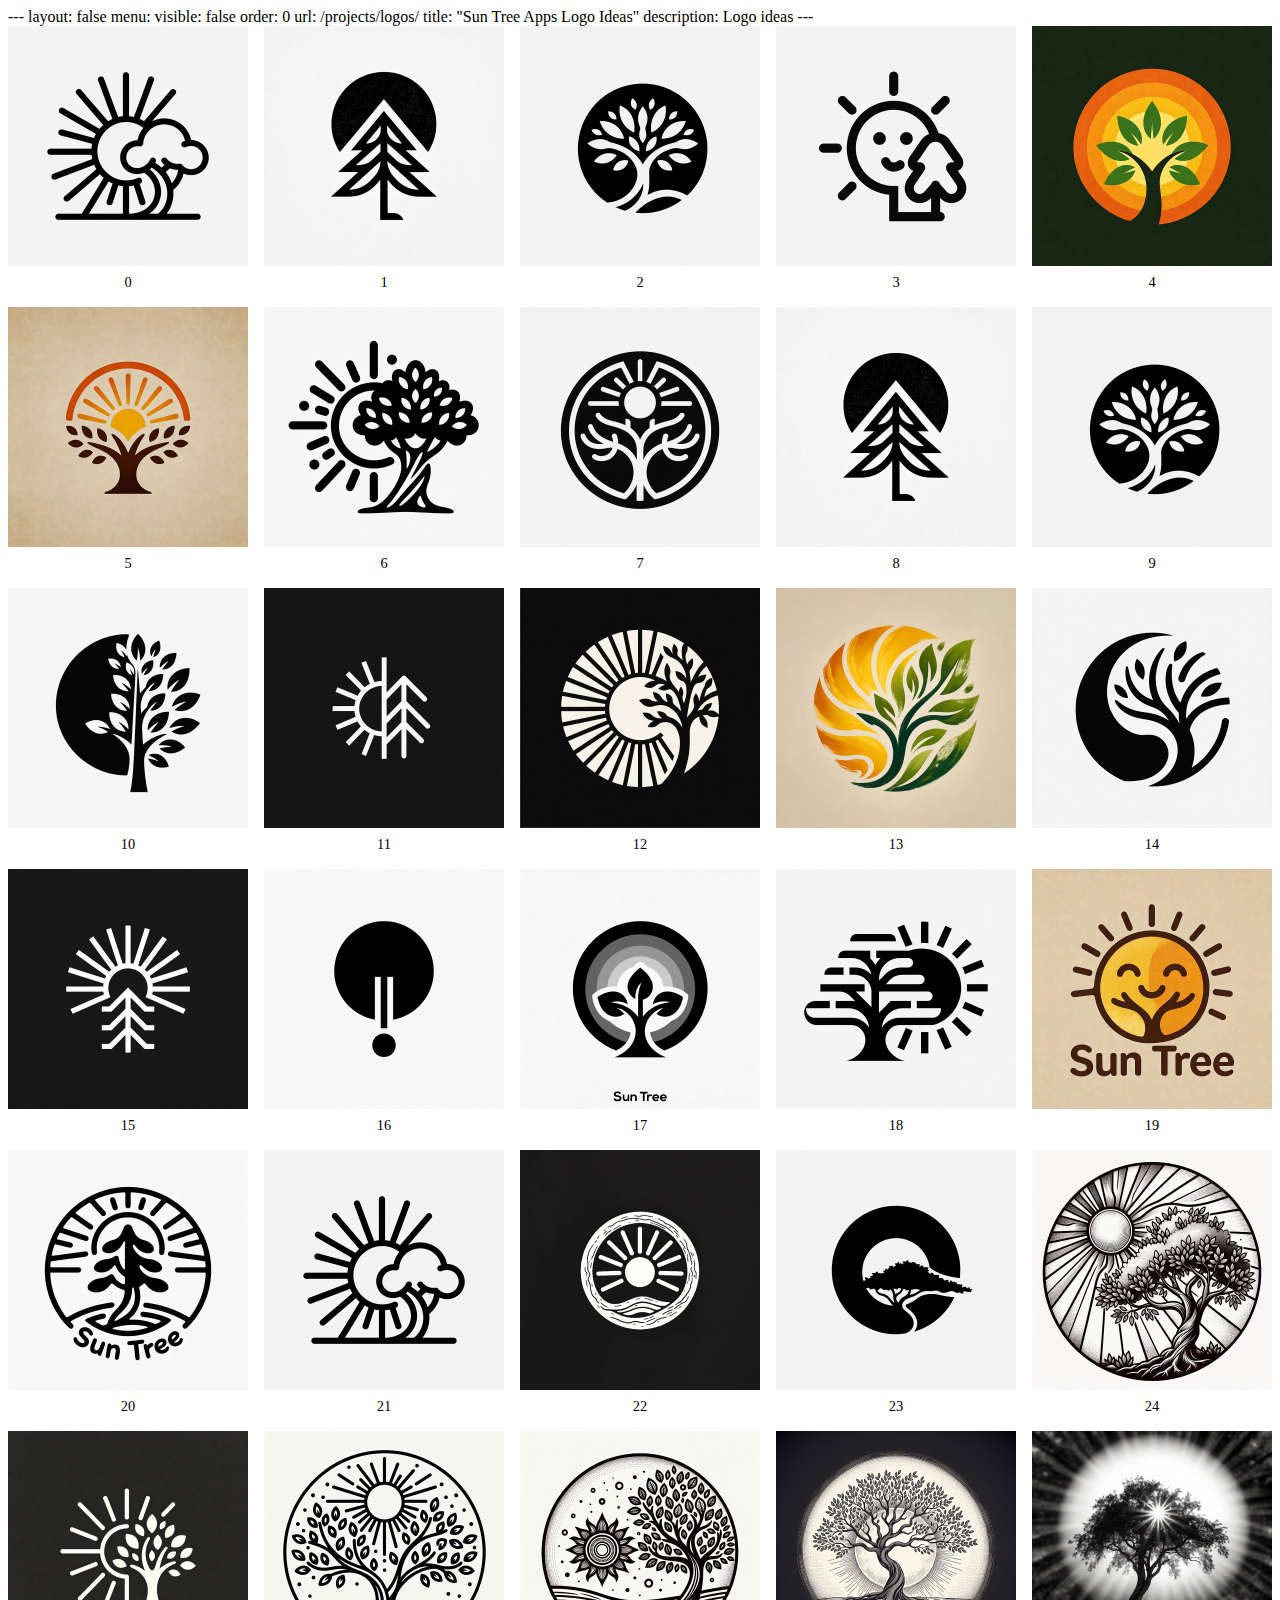
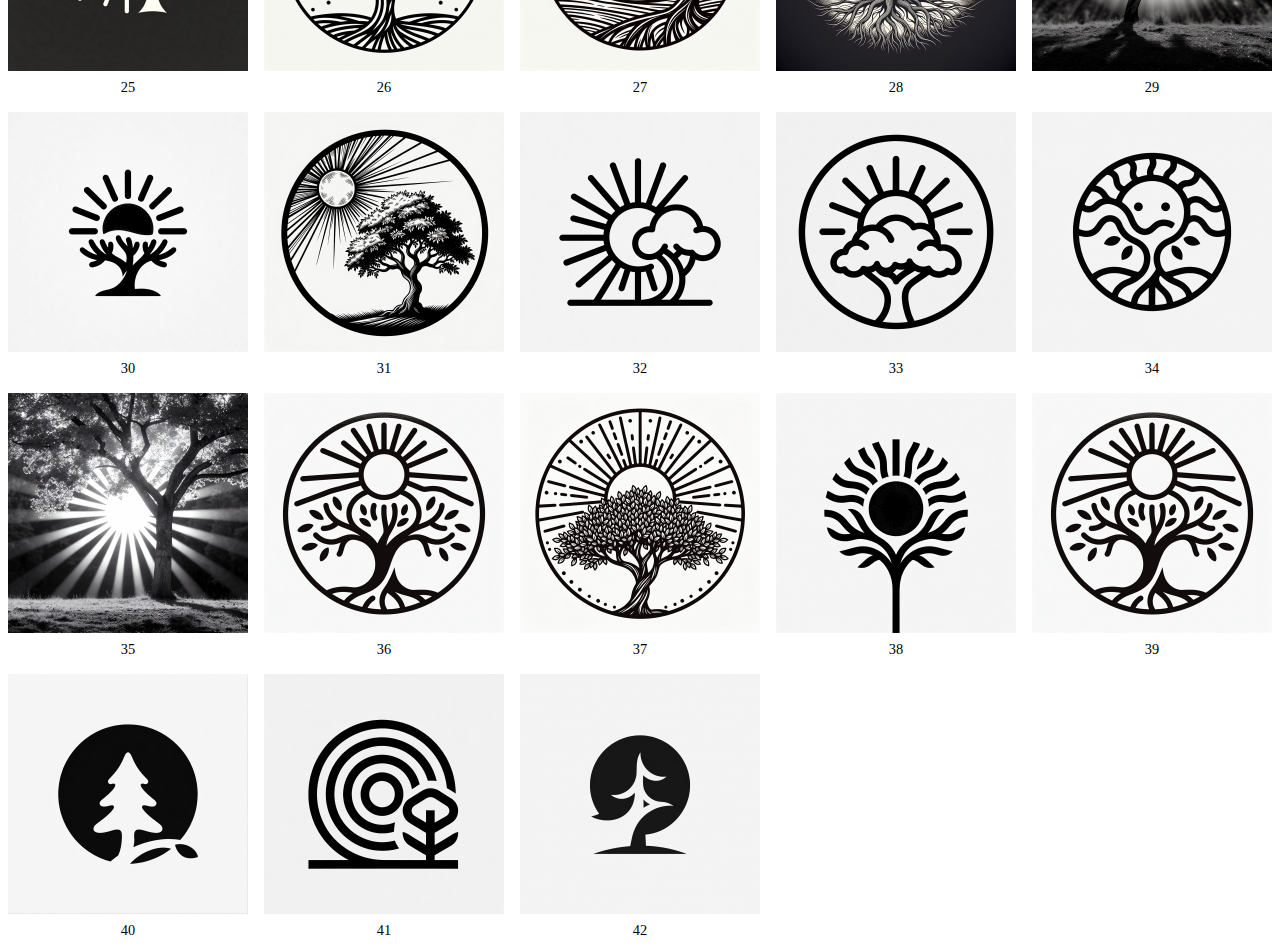
<file: pages/logos.html>
---
layout: false
menu:
    visible: false
    order: 0
url: /projects/logos/
title: "Sun Tree Apps Logo Ideas"
description: Logo ideas
---

<!doctype html>
<html lang="en">
    <head>
        <meta charset="UTF-8" />
        <meta name="viewport" content="width=device-width, initial-scale=1.0" />
        <title>Logo Ideas</title>
    </head>
    <body>
        <style>
            .gallery {
                display: grid;
                grid-template-columns: repeat(auto-fill, minmax(200px, 1fr));
                gap: 1rem;
            }

            figure {
                margin: 0;
            }

            figcaption {
                text-align: center;
                margin-top: 0.5rem;
                font-size: 0.9rem;
            }

            img {
                max-width: 100%;
                height: auto;
                display: block;
            }

            figure {
                transition:
                    opacity 200ms ease,
                    transform 200ms ease;
            }

            figure.is-removing {
                opacity: 0;
                transform: scale(0.95);
            }
        </style>

        <div class="gallery">
            <figure>
                <img
                    src="/uploads/logo_ideas/0-logo.jpeg"
                    alt="/uploads/logo_ideas/0-logo.jpeg"
                />
                <figcaption>0</figcaption>
            </figure>
            <figure>
                <img
                    src="/uploads/logo_ideas/1-logo.jpeg"
                    alt="/uploads/logo_ideas/1-logo.jpeg"
                />
                <figcaption>1</figcaption>
            </figure>
            <figure>
                <img
                    src="/uploads/logo_ideas/2-logo.jpeg"
                    alt="/uploads/logo_ideas/2-logo.jpeg"
                />
                <figcaption>2</figcaption>
            </figure>
            <figure>
                <img
                    src="/uploads/logo_ideas/3-logo.jpeg"
                    alt="/uploads/logo_ideas/3-logo.jpeg"
                />
                <figcaption>3</figcaption>
            </figure>
            <figure>
                <img
                    src="/uploads/logo_ideas/4-logo.jpeg"
                    alt="/uploads/logo_ideas/4-logo.jpeg"
                />
                <figcaption>4</figcaption>
            </figure>
            <figure>
                <img
                    src="/uploads/logo_ideas/5-logo.jpeg"
                    alt="/uploads/logo_ideas/5-logo.jpeg"
                />
                <figcaption>5</figcaption>
            </figure>
            <figure>
                <img
                    src="/uploads/logo_ideas/6-logo.jpeg"
                    alt="/uploads/logo_ideas/6-logo.jpeg"
                />
                <figcaption>6</figcaption>
            </figure>
            <figure>
                <img
                    src="/uploads/logo_ideas/7-logo.jpeg"
                    alt="/uploads/logo_ideas/7-logo.jpeg"
                />
                <figcaption>7</figcaption>
            </figure>
            <figure>
                <img
                    src="/uploads/logo_ideas/8-logo.jpeg"
                    alt="/uploads/logo_ideas/8-logo.jpeg"
                />
                <figcaption>8</figcaption>
            </figure>
            <figure>
                <img
                    src="/uploads/logo_ideas/9-logo.jpeg"
                    alt="/uploads/logo_ideas/9-logo.jpeg"
                />
                <figcaption>9</figcaption>
            </figure>
            <figure>
                <img
                    src="/uploads/logo_ideas/10-logo.jpeg"
                    alt="/uploads/logo_ideas/10-logo.jpeg"
                />
                <figcaption>10</figcaption>
            </figure>
            <figure>
                <img
                    src="/uploads/logo_ideas/11-logo.jpeg"
                    alt="/uploads/logo_ideas/11-logo.jpeg"
                />
                <figcaption>11</figcaption>
            </figure>
            <figure>
                <img
                    src="/uploads/logo_ideas/12-logo.jpeg"
                    alt="/uploads/logo_ideas/12-logo.jpeg"
                />
                <figcaption>12</figcaption>
            </figure>
            <figure>
                <img
                    src="/uploads/logo_ideas/13-logo.jpeg"
                    alt="/uploads/logo_ideas/13-logo.jpeg"
                />
                <figcaption>13</figcaption>
            </figure>
            <figure>
                <img
                    src="/uploads/logo_ideas/14-logo.jpeg"
                    alt="/uploads/logo_ideas/14-logo.jpeg"
                />
                <figcaption>14</figcaption>
            </figure>
            <figure>
                <img
                    src="/uploads/logo_ideas/15-logo.jpeg"
                    alt="/uploads/logo_ideas/15-logo.jpeg"
                />
                <figcaption>15</figcaption>
            </figure>
            <figure>
                <img
                    src="/uploads/logo_ideas/16-logo.jpeg"
                    alt="/uploads/logo_ideas/16-logo.jpeg"
                />
                <figcaption>16</figcaption>
            </figure>
            <figure>
                <img
                    src="/uploads/logo_ideas/17-logo.jpeg"
                    alt="/uploads/logo_ideas/17-logo.jpeg"
                />
                <figcaption>17</figcaption>
            </figure>
            <figure>
                <img
                    src="/uploads/logo_ideas/18-logo.jpeg"
                    alt="/uploads/logo_ideas/18-logo.jpeg"
                />
                <figcaption>18</figcaption>
            </figure>
            <figure>
                <img
                    src="/uploads/logo_ideas/19-logo.jpeg"
                    alt="/uploads/logo_ideas/19-logo.jpeg"
                />
                <figcaption>19</figcaption>
            </figure>
            <figure>
                <img
                    src="/uploads/logo_ideas/20-logo.jpeg"
                    alt="/uploads/logo_ideas/20-logo.jpeg"
                />
                <figcaption>20</figcaption>
            </figure>
            <figure>
                <img
                    src="/uploads/logo_ideas/21-logo.jpeg"
                    alt="/uploads/logo_ideas/21-logo.jpeg"
                />
                <figcaption>21</figcaption>
            </figure>
            <figure>
                <img
                    src="/uploads/logo_ideas/22-logo.jpeg"
                    alt="/uploads/logo_ideas/22-logo.jpeg"
                />
                <figcaption>22</figcaption>
            </figure>
            <figure>
                <img
                    src="/uploads/logo_ideas/23-logo.jpeg"
                    alt="/uploads/logo_ideas/23-logo.jpeg"
                />
                <figcaption>23</figcaption>
            </figure>
            <figure>
                <img
                    src="/uploads/logo_ideas/24-logo.jpeg"
                    alt="/uploads/logo_ideas/24-logo.jpeg"
                />
                <figcaption>24</figcaption>
            </figure>
            <figure>
                <img
                    src="/uploads/logo_ideas/25-logo.jpeg"
                    alt="/uploads/logo_ideas/25-logo.jpeg"
                />
                <figcaption>25</figcaption>
            </figure>
            <figure>
                <img
                    src="/uploads/logo_ideas/26-logo.jpeg"
                    alt="/uploads/logo_ideas/26-logo.jpeg"
                />
                <figcaption>26</figcaption>
            </figure>
            <figure>
                <img
                    src="/uploads/logo_ideas/27-logo.jpeg"
                    alt="/uploads/logo_ideas/27-logo.jpeg"
                />
                <figcaption>27</figcaption>
            </figure>
            <figure>
                <img
                    src="/uploads/logo_ideas/28-logo.jpeg"
                    alt="/uploads/logo_ideas/28-logo.jpeg"
                />
                <figcaption>28</figcaption>
            </figure>
            <figure>
                <img
                    src="/uploads/logo_ideas/29-logo.jpeg"
                    alt="/uploads/logo_ideas/29-logo.jpeg"
                />
                <figcaption>29</figcaption>
            </figure>
            <figure>
                <img
                    src="/uploads/logo_ideas/30-logo.jpeg"
                    alt="/uploads/logo_ideas/30-logo.jpeg"
                />
                <figcaption>30</figcaption>
            </figure>
            <figure>
                <img
                    src="/uploads/logo_ideas/31-logo.jpeg"
                    alt="/uploads/logo_ideas/31-logo.jpeg"
                />
                <figcaption>31</figcaption>
            </figure>
            <figure>
                <img
                    src="/uploads/logo_ideas/32-logo.jpeg"
                    alt="/uploads/logo_ideas/32-logo.jpeg"
                />
                <figcaption>32</figcaption>
            </figure>
            <figure>
                <img
                    src="/uploads/logo_ideas/33-logo.jpeg"
                    alt="/uploads/logo_ideas/33-logo.jpeg"
                />
                <figcaption>33</figcaption>
            </figure>
            <figure>
                <img
                    src="/uploads/logo_ideas/34-logo.png"
                    alt="/uploads/logo_ideas/34-logo.png"
                />
                <figcaption>34</figcaption>
            </figure>
            <figure>
                <img
                    src="/uploads/logo_ideas/35-logo.png"
                    alt="/uploads/logo_ideas/35-logo.png"
                />
                <figcaption>35</figcaption>
            </figure>
            <figure>
                <img
                    src="/uploads/logo_ideas/36-logo.jpeg"
                    alt="/uploads/logo_ideas/36-logo.jpeg"
                />
                <figcaption>36</figcaption>
            </figure>
            <figure>
                <img
                    src="/uploads/logo_ideas/37-logo.jpeg"
                    alt="/uploads/logo_ideas/37-logo.jpeg"
                />
                <figcaption>37</figcaption>
            </figure>
            <figure>
                <img
                    src="/uploads/logo_ideas/38-logo.jpeg"
                    alt="/uploads/logo_ideas/38-logo.jpeg"
                />
                <figcaption>38</figcaption>
            </figure>
            <figure>
                <img
                    src="/uploads/logo_ideas/39-logo.jpeg"
                    alt="/uploads/logo_ideas/39-logo.jpeg"
                />
                <figcaption>39</figcaption>
            </figure>
            <figure>
                <img
                    src="/uploads/logo_ideas/40-logo.jpeg"
                    alt="/uploads/logo_ideas/40-logo.jpeg"
                />
                <figcaption>40</figcaption>
            </figure>
            <figure>
                <img
                    src="/uploads/logo_ideas/41-logo.jpeg"
                    alt="/uploads/logo_ideas/41-logo.jpeg"
                />
                <figcaption>41</figcaption>
            </figure>
            <figure>
                <img
                    src="/uploads/logo_ideas/42-logo.jpeg"
                    alt="/uploads/logo_ideas/42-logo.jpeg"
                />
                <figcaption>42</figcaption>
            </figure>
        </div>

        <script>
            document.addEventListener("dblclick", (event) => {
                const figure = event.target.closest("figure");
                if (!figure) return;

                figure.classList.add("is-removing");

                figure.addEventListener(
                    "transitionend",
                    () => figure.remove(),
                    { once: true },
                );
            });
        </script>
    </body>
</html>
</file>
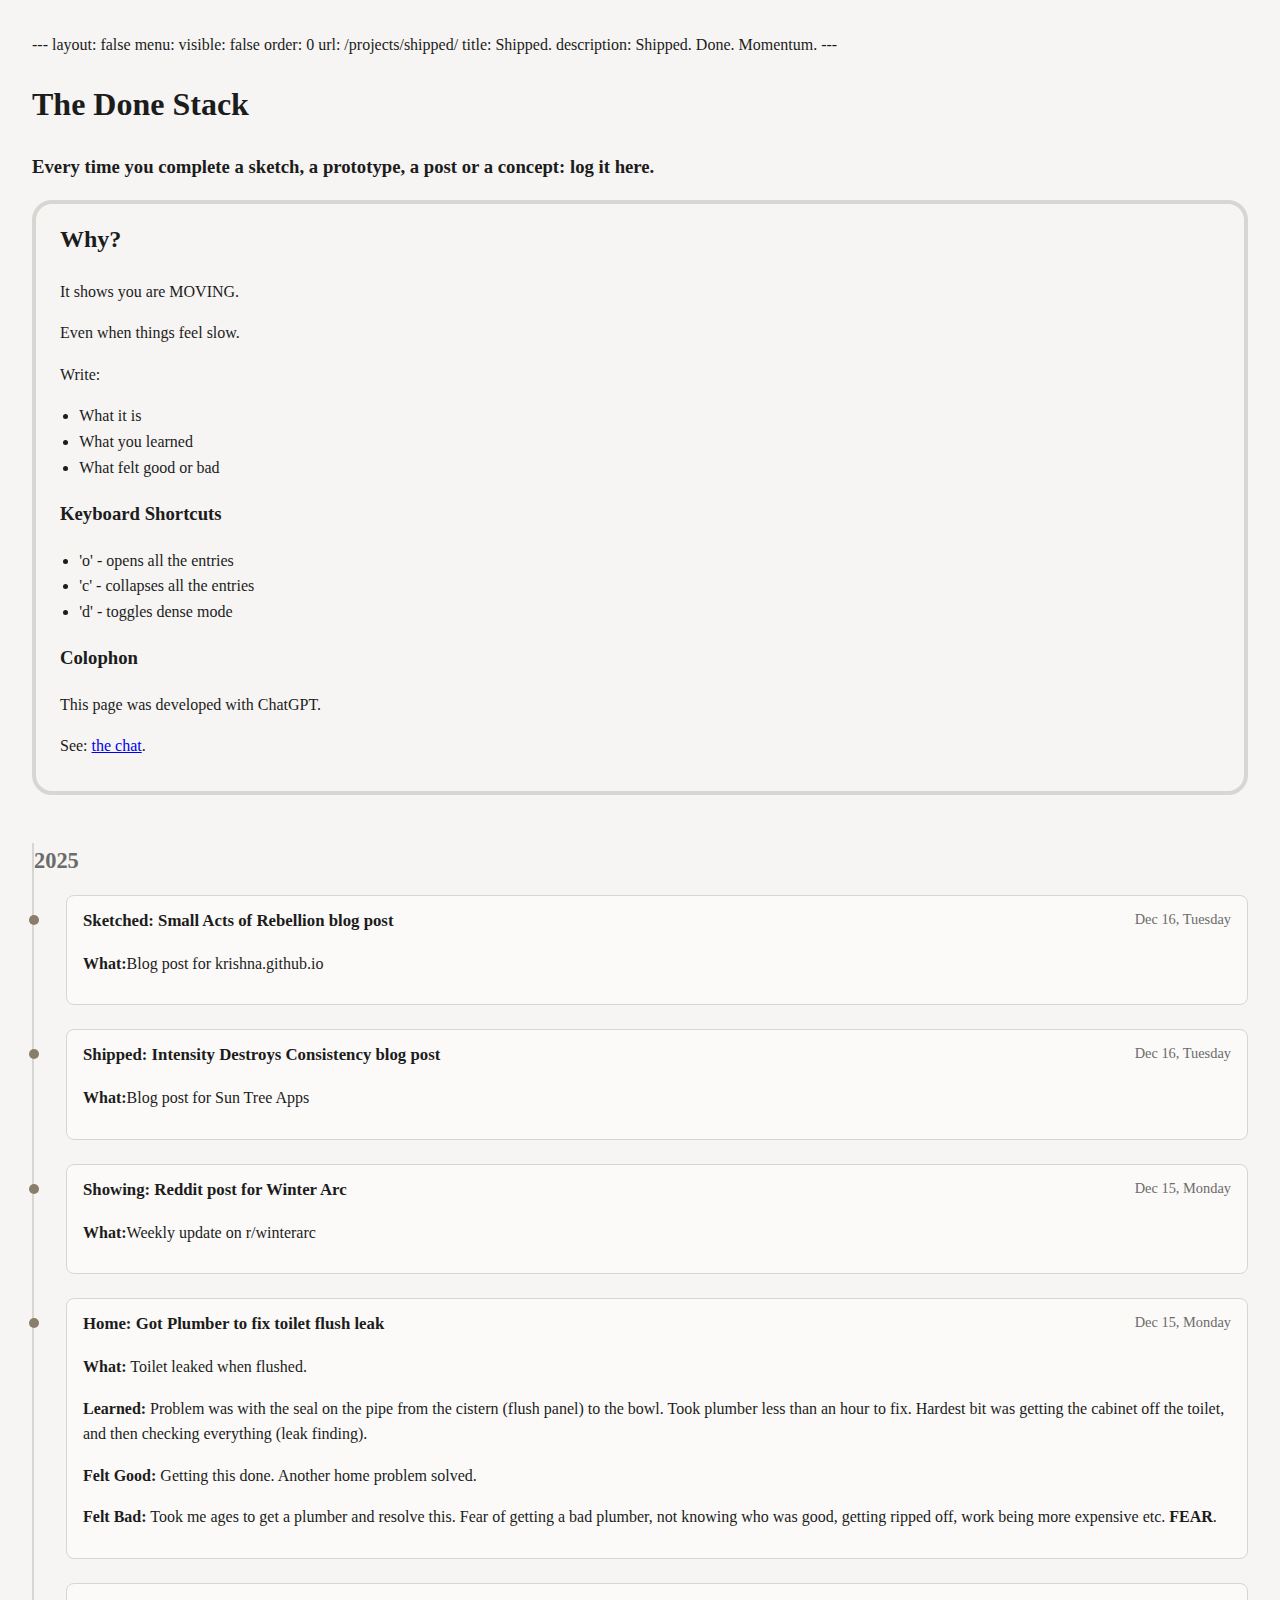
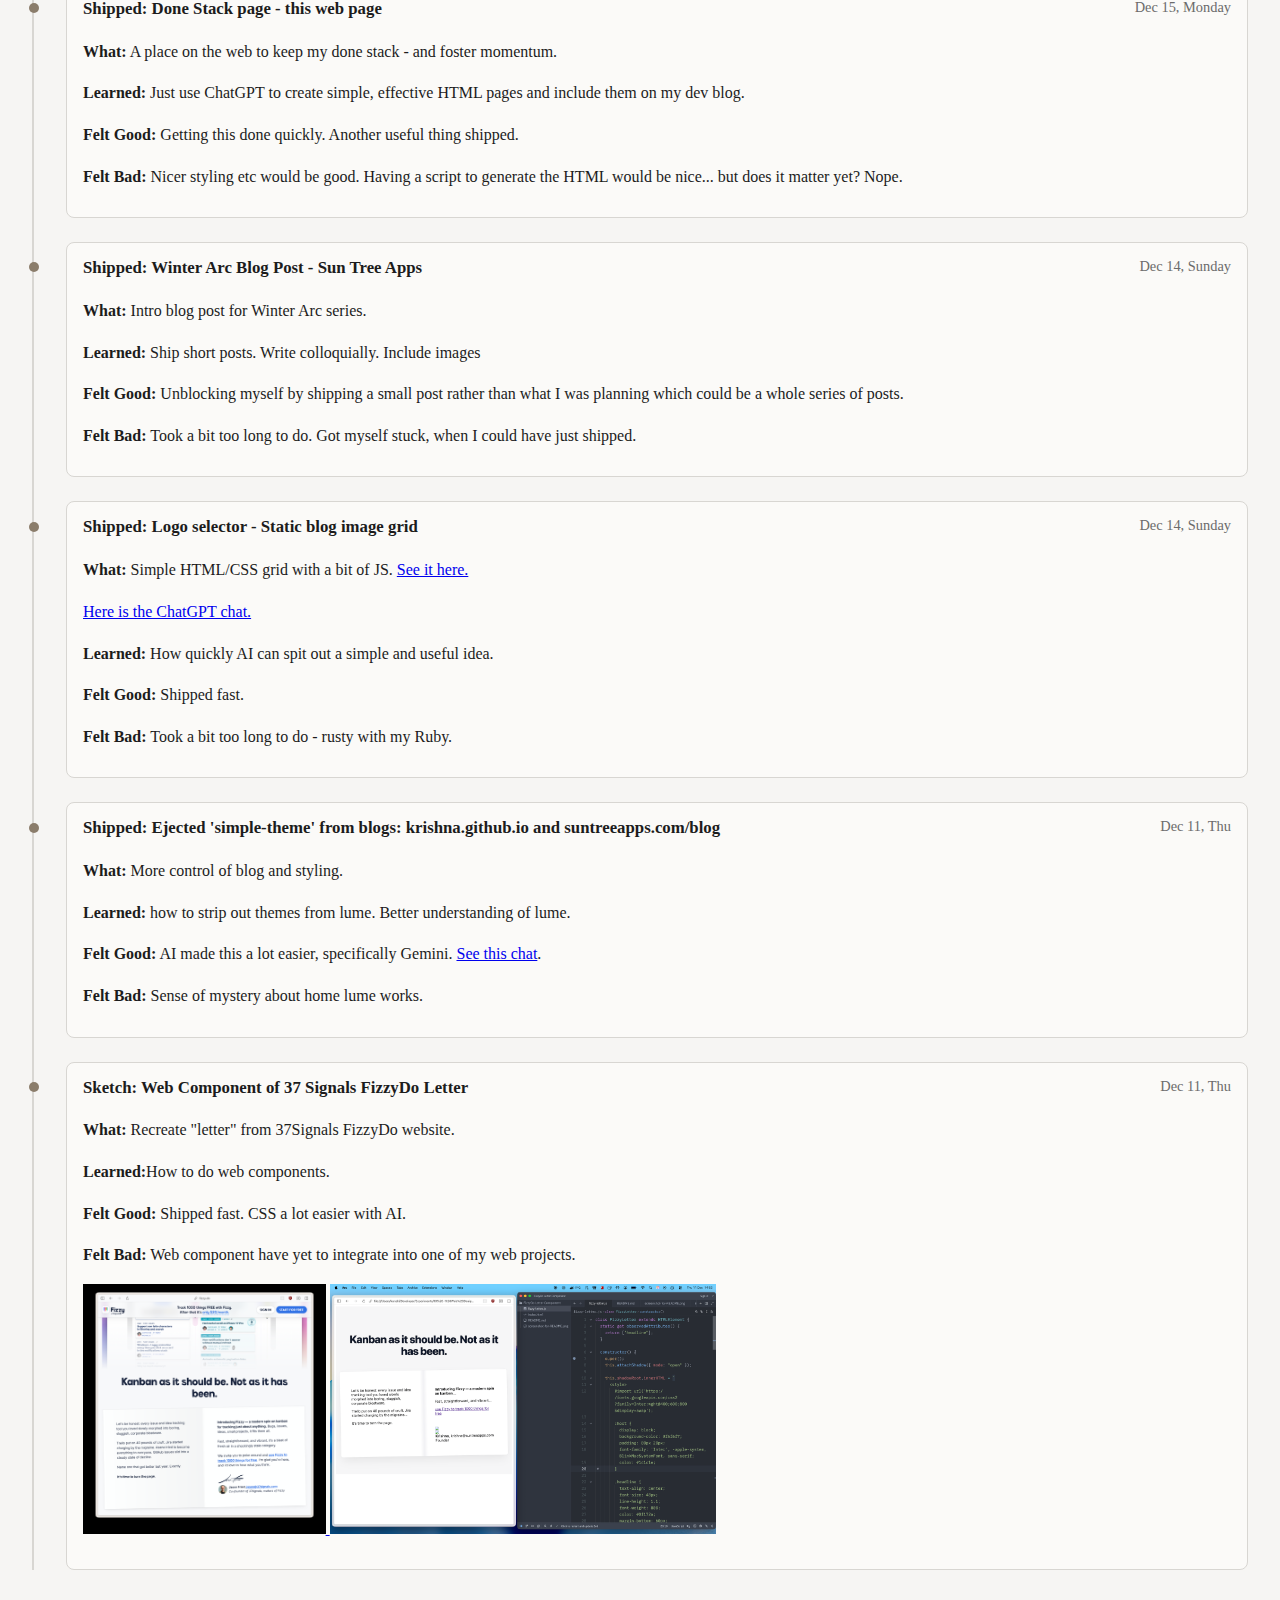
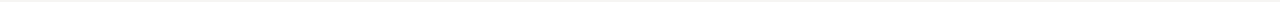
<file: pages/shipped.html>
---
layout: false
menu:
    visible: false
    order: 0
url: /projects/shipped/
title: Shipped.
description: Shipped. Done. Momentum.
---

<!doctype html>
<html lang="en">
    <head>
        <meta charset="UTF-8" />
        <meta name="viewport" content="width=device-width, initial-scale=1.0" />
        <title>Shipped. Done. Momentum.</title>
        <link rel="stylesheet" href="styles/shipped.css" />
    </head>
    <body>
        <h1>The Done Stack</h1>
        <h3>
            Every time you complete a sketch, a prototype, a post or a concept:
            log it here.
        </h3>

        <section>
            <h2>Why?</h2>
            <p>It shows you are MOVING.</p>
            <p>Even when things feel slow.</p>
            <p>Write:</p>
            <ul>
                <li>What it is</li>
                <li>What you learned</li>
                <li>What felt good or bad</li>
            </ul>
            <h3>Keyboard Shortcuts</h3>
            <ul>
                <li>'o' - opens all the entries</li>
                <li>'c' - collapses all the entries</li>
                <li>'d' - toggles dense mode</li>
            </ul>
            <h3>Colophon</h3>
            <p>This page was developed with ChatGPT.</p>
            <p>
                See:
                <a
                    href="https://chatgpt.com/share/693f93c2-43d4-8007-bd3f-5460b3e92eb3"
                    >the chat</a
                >.
            </p>
        </section>

        <div class="shipped-list">
            <h2 class="year">2025</h2>

            <details class="done-entry" open>
                <summary>
                    <h3>Sketched: Small Acts of Rebellion blog post</h3>
                    <time datetime="2025-12-14">Dec 16, Tuesday</time>
                </summary>

                <div class="entry-body">
                    <p><strong>What:</strong>Blog post for krishna.github.io</p>
                </div>
            </details>

            <details class="done-entry" open>
                <summary>
                    <h3>Shipped: Intensity Destroys Consistency blog post</h3>
                    <time datetime="2025-12-14">Dec 16, Tuesday</time>
                </summary>

                <div class="entry-body">
                    <p><strong>What:</strong>Blog post for Sun Tree Apps</p>
                </div>
            </details>

            <details class="done-entry" open>
                <summary>
                    <h3>Showing: Reddit post for Winter Arc</h3>
                    <time datetime="2025-12-14">Dec 15, Monday</time>
                </summary>

                <div class="entry-body">
                    <p><strong>What:</strong>Weekly update on r/winterarc</p>
                </div>
            </details>

            <details class="done-entry" open>
                <summary>
                    <h3>Home: Got Plumber to fix toilet flush leak</h3>
                    <time datetime="2025-12-14">Dec 15, Monday</time>
                </summary>

                <div class="entry-body">
                    <p><strong>What:</strong> Toilet leaked when flushed.</p>
                    <p>
                        <strong>Learned:</strong> Problem was with the seal on
                        the pipe from the cistern (flush panel) to the bowl.
                        Took plumber less than an hour to fix. Hardest bit was
                        getting the cabinet off the toilet, and then checking
                        everything (leak finding).
                    </p>
                    <p>
                        <strong>Felt Good:</strong> Getting this done. Another
                        home problem solved.
                    </p>
                    <p>
                        <strong>Felt Bad:</strong> Took me ages to get a plumber
                        and resolve this. Fear of getting a bad plumber, not
                        knowing who was good, getting ripped off, work being
                        more expensive etc. <strong>FEAR</strong>.
                    </p>
                </div>
            </details>

            <details class="done-entry" open>
                <summary>
                    <h3>Shipped: Done Stack page - this web page</h3>
                    <time datetime="2025-12-14">Dec 15, Monday</time>
                </summary>

                <div class="entry-body">
                    <p>
                        <strong>What:</strong> A place on the web to keep my
                        done stack - and foster momentum.
                    </p>
                    <p>
                        <strong>Learned:</strong> Just use ChatGPT to create
                        simple, effective HTML pages and include them on my dev
                        blog.
                    </p>
                    <p>
                        <strong>Felt Good:</strong> Getting this done quickly.
                        Another useful thing shipped.
                    </p>
                    <p>
                        <strong>Felt Bad:</strong> Nicer styling etc would be
                        good. Having a script to generate the HTML would be
                        nice... but does it matter yet? Nope.
                    </p>
                </div>
            </details>

            <details class="done-entry" open>
                <summary>
                    <h3>Shipped: Winter Arc Blog Post - Sun Tree Apps</h3>
                    <time datetime="2025-12-14">Dec 14, Sunday</time>
                </summary>

                <div class="entry-body">
                    <p>
                        <strong>What:</strong> Intro blog post for Winter Arc
                        series.
                    </p>
                    <p>
                        <strong>Learned:</strong> Ship short posts. Write
                        colloquially. Include images
                    </p>
                    <p>
                        <strong>Felt Good:</strong> Unblocking myself by
                        shipping a small post rather than what I was planning
                        which could be a whole series of posts.
                    </p>
                    <p>
                        <strong>Felt Bad:</strong> Took a bit too long to do.
                        Got myself stuck, when I could have just shipped.
                    </p>
                </div>
            </details>

            <details class="done-entry" open>
                <summary>
                    <h3>Shipped: Logo selector - Static blog image grid</h3>
                    <time datetime="2025-12-14">Dec 14, Sunday</time>
                </summary>

                <div class="entry-body">
                    <p>
                        <strong>What:</strong> Simple HTML/CSS grid with a bit
                        of JS. <a href="/pages/logos.html">See it here.</a>
                    </p>
                    <p>
                        <a
                            href="https://chatgpt.com/c/693ee6e7-6e40-8333-9e27-1c6d25ee1e9c"
                            >Here is the ChatGPT chat.</a
                        >
                    </p>
                    <p>
                        <strong>Learned:</strong> How quickly AI can spit out a
                        simple and useful idea.
                    </p>
                    <p><strong>Felt Good:</strong> Shipped fast.</p>
                    <p>
                        <strong>Felt Bad:</strong> Took a bit too long to do -
                        rusty with my Ruby.
                    </p>
                </div>
            </details>

            <details class="done-entry" open>
                <summary>
                    <h3>
                        Shipped: Ejected 'simple-theme' from blogs:
                        krishna.github.io and suntreeapps.com/blog
                    </h3>
                    <time datetime="2025-12-11">Dec 11, Thu</time>
                </summary>

                <div class="entry-body">
                    <p>
                        <strong>What:</strong> More control of blog and styling.
                    </p>
                    <p>
                        <strong>Learned:</strong> how to strip out themes from
                        lume. Better understanding of lume.
                    </p>
                    <p>
                        <strong>Felt Good:</strong> AI made this a lot easier,
                        specifically Gemini.
                        <a
                            href="https://aistudio.google.com/prompts/1kTmqSDSHqaUbO9W2NcJWdLbTh60krrJ9"
                            >See this chat</a
                        >.
                    </p>
                    <p>
                        <strong>Felt Bad:</strong> Sense of mystery about home
                        lume works.
                    </p>
                </div>
            </details>

            <details class="done-entry" open>
                <summary>
                    <h3>Sketch: Web Component of 37 Signals FizzyDo Letter</h3>
                    <time datetime="2025-12-11">Dec 11, Thu</time>
                </summary>

                <div class="entry-body">
                    <p>
                        <strong>What:</strong> Recreate "letter" from 37Signals
                        FizzyDo website.
                    </p>
                    <p><strong>Learned:</strong>How to do web components.</p>
                    <p>
                        <strong>Felt Good:</strong> Shipped fast. CSS a lot
                        easier with AI.
                    </p>
                    <p>
                        <strong>Felt Bad:</strong> Web component have yet to
                        integrate into one of my web projects.
                    </p>
                    <p>
                        <a href="/uploads/shipped/fizzydo-letter-screenshot.png"
                            ><img
                                src="/uploads/shipped/fizzydo-letter-screenshot.png"
                                height="250px"
                            />
                        </a>

                        <a href="/uploads/shipped/fizzydo-letter-work.png"
                            ><img
                                src="/uploads/shipped/fizzydo-letter-work.png"
                                height="250px"
                            />
                        </a>
                    </p>
                </div>
            </details>
        </div>
        <script>
            document.addEventListener("keydown", (e) => {
                if (e.key === "c") {
                    document
                        .querySelectorAll(".done-entry")
                        .forEach((d) => (d.open = false));
                }
                if (e.key === "o") {
                    document
                        .querySelectorAll(".done-entry")
                        .forEach((d) => (d.open = true));
                }
                if (e.key === "d") {
                    document.body.classList.toggle("dense");
                }
            });
        </script>
    </body>
</html>
</file>
<file: assets/css/noscript.css>
/*
	Phantom by HTML5 UP
	html5up.net | @ajlkn
	Free for personal and commercial use under the CCA 3.0 license (html5up.net/license)
*/

/* Tiles */

	body.is-preload .tiles article {
		-moz-transform: none;
		-webkit-transform: none;
		-ms-transform: none;
		transform: none;
		opacity: 1;
	}
</file>
<file: pages/codex-style.css>
:root {
    --bg-primary: #f5f5f7;
    --bg-secondary: #ffffff;
    --bg-card: #f8f9fa;
    --bg-accent: linear-gradient(135deg, #f5f7fa 0%, #c3cfe2 100%);
    --bg-reflection: #fff9e6;
    --text-primary: #333;
    --text-secondary: #555;
    --text-tertiary: #666;
    --border-color: #e0e0e0;
    --accent-color: #667eea;
    --accent-secondary: #764ba2;
    --shadow: rgba(0, 0, 0, 0.08);
    --shadow-hover: rgba(102, 126, 234, 0.15);
}

@media (prefers-color-scheme: dark) {
    :root {
        --bg-primary: #1a1a1a;
        --bg-secondary: #2d2d2d;
        --bg-card: #383838;
        --bg-accent: linear-gradient(135deg, #2d3748 0%, #1a202c 100%);
        --bg-reflection: #3d3520;
        --text-primary: #e5e5e5;
        --text-secondary: #b8b8b8;
        --text-tertiary: #999;
        --border-color: #404040;
        --accent-color: #8b9df6;
        --accent-secondary: #9d7ac2;
        --shadow: rgba(0, 0, 0, 0.3);
        --shadow-hover: rgba(139, 157, 246, 0.2);
    }
}

* {
    margin: 0;
    padding: 0;
    box-sizing: border-box;
}

body {
    font-family:
        "SF Pro Text", "SF Pro Icons", "Helvetica Neue", "Helvetica", "Arial",
        sans-serif;
    font-size: 17px;
    line-height: 1.6;
    color: var(--text-primary);
    background: var(--bg-primary);
    transition:
        background-color 0.3s ease,
        color 0.3s ease;
}

.container {
    max-width: 1200px;
    margin: 0 auto;
    padding: 0 20px;
}

header {
    background: linear-gradient(
        135deg,
        var(--accent-color) 0%,
        var(--accent-secondary) 100%
    );
    color: white;
    padding: 80px 20px;
    text-align: center;
}

header h1 {
    font-size: 3.5em;
    margin-bottom: 20px;
    font-weight: 700;
}

header p {
    font-size: 1.3em;
    opacity: 0.95;
    max-width: 600px;
    margin: 0 auto 30px;
}

.meta {
    font-size: 1.1em;
    opacity: 0.9;
    margin-top: 20px;
}

section {
    background: var(--bg-secondary);
    margin: 40px auto;
    padding: 60px 40px;
    border-radius: 12px;
    box-shadow: 0 2px 20px var(--shadow);
    transition: background-color 0.3s ease;
}

h2 {
    font-size: 2.2em;
    margin-bottom: 25px;
    color: var(--text-primary);
    border-bottom: 3px solid var(--accent-color);
    padding-bottom: 10px;
}

h3 {
    font-size: 1.5em;
    margin: 30px 0 15px;
    color: var(--accent-color);
}

.challenge {
    background: var(--bg-accent);
    max-width: 800px;
}

.technical-grid {
    display: grid;
    grid-template-columns: repeat(auto-fill, minmax(300px, 1fr));
    gap: 30px;
    margin-top: 30px;
    align-items: start; /* ensures equal vertical alignment */
}

.tech-card {
    background: var(--bg-card);
    padding: 25px;
    border-radius: 8px;
    border-left: 4px solid var(--accent-color);
    transition:
        transform 0.2s,
        box-shadow 0.2s,
        background-color 0.3s ease;
    max-width: 100%; /* prevents overflow */
    overflow-wrap: break-word;
}

.tech-card:hover {
    transform: translateY(-5px);
    box-shadow: 0 10px 30px var(--shadow-hover);
}

.tech-card h3 {
    margin-top: 0;
    font-size: 1.3em;
}

.tech-card ul {
    margin-left: 20px;
    margin-top: 10px;
}

.tech-card li {
    margin: 8px 0;
    color: var(--text-secondary);
}

.principles {
    display: flex;
    gap: 20px;
    margin-top: 30px;
    flex-wrap: wrap;
}

.principle {
    flex: 1;
    min-width: 250px;
    background: var(--bg-card);
    padding: 25px;
    border-radius: 8px;
    border-top: 3px solid var(--accent-color);
    transition: background-color 0.3s ease;
}

.principle h4 {
    color: var(--accent-color);
    margin-bottom: 10px;
    font-size: 1.2em;
}

.impact-stats {
    display: flex;
    justify-content: space-around;
    margin: 40px 0;
    flex-wrap: wrap;
    gap: 10px;
}

.stat {
    text-align: center;
    padding: 20px;
    border: 1px dashed slateblue;
    border-radius: 20px;
}

.stat-number {
    font-size: 2.5em;
    font-weight: 700;
    color: var(--accent-color);
}

.stat-label {
    color: var(--text-tertiary);
    margin-top: 5px;
}

.reflection {
    background: var(--bg-reflection);
    padding: 25px;
    border-radius: 8px;
    border-left: 4px solid #ffc107;
    margin: 30px 0;
    transition: background-color 0.3s ease;
}

.reflection h4 {
    color: #f57c00;
    margin-bottom: 10px;
}

.goodnotes-connection {
    background: linear-gradient(
        135deg,
        var(--accent-color) 0%,
        var(--accent-secondary) 100%
    );
    color: white;
}

.goodnotes-connection h2 {
    color: white;
    border-bottom-color: rgba(255, 255, 255, 0.3);
}

.goodnotes-connection ul {
    list-style: none;
    margin-top: 20px;
}

.goodnotes-connection li {
    padding: 15px;
    margin: 10px 0;
    background: rgba(255, 255, 255, 0.1);
    border-radius: 6px;
    padding-left: 45px;
    position: relative;
}

.goodnotes-connection li:before {
    content: "✓";
    position: absolute;
    left: 15px;
    font-weight: bold;
    font-size: 1.3em;
}

.screenshot-placeholder {
    background: var(--bg-card);
    border: 2px dashed var(--border-color);
    border-radius: 8px;
    padding: 60px;
    text-align: center;
    color: var(--text-tertiary);
    margin: 30px 0;
    font-style: italic;
    transition:
        background-color 0.3s ease,
        border-color 0.3s ease;
}

footer {
    text-align: center;
    padding: 40px 20px;
    color: var(--text-tertiary);
}

@media (max-width: 768px) {
    header h1 {
        font-size: 2.5em;
    }

    section {
        padding: 40px 25px;
    }

    .principles {
        flex-direction: column;
    }
}
</file>
<file: pages/styles/shipped.css>
:root {
    --bg: #f6f5f3;
    --fg: #1c1c1c;
    --muted: #6b6b6b;
    --card: #fbfaf8;
    --border: #d8d6d2;
    --accent: #8b7d6b;
}

@media (prefers-color-scheme: dark) {
    :root {
        --bg: #111111;
        --fg: #e8e8e8;
        --muted: #9a9a9a;
        --card: #1a1a1a;
        --border: #2a2a2a;
        --accent: #b8a98f;
    }
}

body {
    margin: 2rem;
    background: var(--bg);
    color: var(--fg);
    font-family: ui-serif, Georgia, Cambria, "Times New Roman", serif;
    line-height: 1.6;
}

/* -------- Explanation Section -------- */

section {
    border: 4px solid var(--border);
    border-radius: 20px;
    padding: 1rem 1.5rem;
    margin-bottom: 3rem;
    background: color-mix(in srgb, var(--card-bg) 85%, transparent);
}

section h2 {
    margin-top: 0;
}

section ul {
    padding-left: 1.2rem;
}

/* -------- Timeline -------- */

.shipped-list {
    position: relative;
    margin-top: 3rem;
    padding-left: 2rem;
    border-left: 2px solid var(--border);
}

.year {
    margin: 3rem 0 1rem -2rem;
    font-size: 1.4rem;
    color: var(--muted);
}

.done-entry {
    position: relative;
    margin-bottom: 1.5rem;
    background: var(--card);
    border: 1px solid var(--border);
    border-radius: 8px;
    padding: 0.75rem 1rem;
    transition:
        transform 0.15s ease,
        box-shadow 0.15s ease;
}

.done-entry::before {
    content: "";
    position: absolute;
    left: -2.4rem;
    top: 1.2rem;
    width: 10px;
    height: 10px;
    background: var(--accent);
    border-radius: 50%;
}

.done-entry:hover,
.done-entry:focus-within {
    transform: translateY(-2px);
    box-shadow: 0 6px 18px rgba(0, 0, 0, 0.08);
}

summary {
    list-style: none;
    cursor: pointer;
    display: flex;
    justify-content: space-between;
    gap: 1rem;
}

summary::-webkit-details-marker {
    display: none;
}

summary h3 {
    margin: 0;
    font-size: 1.05rem;
}

summary time {
    color: var(--muted);
    font-size: 0.9rem;
}

.entry-body {
    margin-top: 0.75rem;
}

/* Density mode */
body.dense .done-entry {
    padding: 0.4rem 0.75rem;
}

body.dense .entry-body {
    font-size: 0.9rem;
}
</file>
<file: assets/css/main.css>
@import url(fontawesome-all.min.css);
@import url("https://fonts.googleapis.com/css?family=Source+Sans+Pro:300,700,900");

/*
	Phantom by HTML5 UP
	html5up.net | @ajlkn
	Free for personal and commercial use under the CCA 3.0 license (html5up.net/license)
*/

html, body, div, span, applet, object,
iframe, h1, h2, h3, h4, h5, h6, p, blockquote,
pre, a, abbr, acronym, address, big, cite,
code, del, dfn, em, img, ins, kbd, q, s, samp,
small, strike, strong, sub, sup, tt, var, b,
u, i, center, dl, dt, dd, ol, ul, li, fieldset,
form, label, legend, table, caption, tbody,
tfoot, thead, tr, th, td, article, aside,
canvas, details, embed, figure, figcaption,
footer, header, hgroup, menu, nav, output, ruby,
section, summary, time, mark, audio, video {
	margin: 0;
	padding: 0;
	border: 0;
	font-size: 100%;
	font: inherit;
	vertical-align: baseline;}

article, aside, details, figcaption, figure,
footer, header, hgroup, menu, nav, section {
	display: block;}

body {
	line-height: 1;
}

ol, ul {
	list-style: none;
}

blockquote, q {
	quotes: none;
}

	blockquote:before, blockquote:after, q:before, q:after {
		content: '';
		content: none;
	}

table {
	border-collapse: collapse;
	border-spacing: 0;
}

body {
	-webkit-text-size-adjust: none;
}

mark {
	background-color: transparent;
	color: inherit;
}

input::-moz-focus-inner {
	border: 0;
	padding: 0;
}

input, select, textarea {
	-moz-appearance: none;
	-webkit-appearance: none;
	-ms-appearance: none;
	appearance: none;
}

/* Basic */

	@-ms-viewport {
		width: device-width;
	}

	body {
		-ms-overflow-style: scrollbar;
	}

	@media screen and (max-width: 480px) {

		html, body {
			min-width: 320px;
		}

	}

	html {
		box-sizing: border-box;
	}

	*, *:before, *:after {
		box-sizing: inherit;
	}

	body {
		background: #ffffff;
	}

		body.is-preload *, body.is-preload *:before, body.is-preload *:after {
			-moz-animation: none !important;
			-webkit-animation: none !important;
			-ms-animation: none !important;
			animation: none !important;
			-moz-transition: none !important;
			-webkit-transition: none !important;
			-ms-transition: none !important;
			transition: none !important;
		}

/* Type */

	body, input, select, textarea {
		color: #585858;
		font-family: "Source Sans Pro", Helvetica, sans-serif;
		font-size: 16pt;
		font-weight: 300;
		line-height: 1.75;
	}

		@media screen and (max-width: 1680px) {

			body, input, select, textarea {
				font-size: 14pt;
			}

		}

		@media screen and (max-width: 1280px) {

			body, input, select, textarea {
				font-size: 12pt;
			}

		}

	a {
		-moz-transition: border-bottom-color 0.2s ease, color 0.2s ease;
		-webkit-transition: border-bottom-color 0.2s ease, color 0.2s ease;
		-ms-transition: border-bottom-color 0.2s ease, color 0.2s ease;
		transition: border-bottom-color 0.2s ease, color 0.2s ease;
		text-decoration: none;
		color: #585858;
		border-bottom: dotted 1px rgba(88, 88, 88, 0.5);
	}

		a:hover {
			border-bottom-color: transparent;
			color: #f2849e !important;
		}

	strong, b {
		font-weight: 900;
	}

	em, i {
		font-style: italic;
	}

	p {
		margin: 0 0 2em 0;
	}

	h1 {
		font-size: 2.75em;
		font-weight: 700;
		line-height: 1.3;
		margin: 0 0 1em 0;
		letter-spacing: -0.035em;
	}

		h1 a {
			color: inherit;
		}

		@media screen and (max-width: 736px) {

			h1 {
				font-size: 2em;
				margin: 0 0 1em 0;
			}

		}

		@media screen and (max-width: 360px) {

			h1 {
				font-size: 1.75em;
			}

		}

	h2, h3, h4, h5, h6 {
		font-weight: 900;
		line-height: 1.5;
		margin: 0 0 2em 0;
		text-transform: uppercase;
		letter-spacing: 0.35em;
	}

		h2 a, h3 a, h4 a, h5 a, h6 a {
			color: inherit;
		}

	h2 {
		font-size: 1.1em;
	}

	h3 {
		font-size: 1em;
	}

	h4 {
		font-size: 0.8em;
	}

	h5 {
		font-size: 0.8em;
	}

	h6 {
		font-size: 0.8em;
	}

	@media screen and (max-width: 980px) {

		h1 br, h2 br, h3 br, h4 br, h5 br, h6 br {
			display: none;
		}

	}

	@media screen and (max-width: 736px) {

		h2 {
			font-size: 1em;
		}

		h3 {
			font-size: 0.8em;
		}

	}

	sub {
		font-size: 0.8em;
		position: relative;
		top: 0.5em;
	}

	sup {
		font-size: 0.8em;
		position: relative;
		top: -0.5em;
	}

	blockquote {
		border-left: solid 4px #c9c9c9;
		font-style: italic;
		margin: 0 0 2em 0;
		padding: 0.5em 0 0.5em 2em;
	}

	code {
		background: rgba(144, 144, 144, 0.075);
		border-radius: 4px;
		border: solid 1px #c9c9c9;
		font-family: "Courier New", monospace;
		font-size: 0.9em;
		margin: 0 0.25em;
		padding: 0.25em 0.65em;
	}

	pre {
		-webkit-overflow-scrolling: touch;
		font-family: "Courier New", monospace;
		font-size: 0.9em;
		margin: 0 0 2em 0;
	}

		pre code {
			display: block;
			line-height: 1.75;
			padding: 1em 1.5em;
			overflow-x: auto;
		}

	hr {
		border: 0;
		border-bottom: solid 1px #c9c9c9;
		margin: 2em 0;
	}

		hr.major {
			margin: 3em 0;
		}

	.align-left {
		text-align: left;
	}

	.align-center {
		text-align: center;
	}

	.align-right {
		text-align: right;
	}

/* Row */

	.row {
		display: flex;
		flex-wrap: wrap;
		box-sizing: border-box;
		align-items: stretch;
	}

		.row > * {
			box-sizing: border-box;
		}

		.row.gtr-uniform > * > :last-child {
			margin-bottom: 0;
		}

		.row.aln-left {
			justify-content: flex-start;
		}

		.row.aln-center {
			justify-content: center;
		}

		.row.aln-right {
			justify-content: flex-end;
		}

		.row.aln-top {
			align-items: flex-start;
		}

		.row.aln-middle {
			align-items: center;
		}

		.row.aln-bottom {
			align-items: flex-end;
		}

		.row > .imp {
			order: -1;
		}

		.row > .col-1 {
			width: 8.33333%;
		}

		.row > .off-1 {
			margin-left: 8.33333%;
		}

		.row > .col-2 {
			width: 16.66667%;
		}

		.row > .off-2 {
			margin-left: 16.66667%;
		}

		.row > .col-3 {
			width: 25%;
		}

		.row > .off-3 {
			margin-left: 25%;
		}

		.row > .col-4 {
			width: 33.33333%;
		}

		.row > .off-4 {
			margin-left: 33.33333%;
		}

		.row > .col-5 {
			width: 41.66667%;
		}

		.row > .off-5 {
			margin-left: 41.66667%;
		}

		.row > .col-6 {
			width: 50%;
		}

		.row > .off-6 {
			margin-left: 50%;
		}

		.row > .col-7 {
			width: 58.33333%;
		}

		.row > .off-7 {
			margin-left: 58.33333%;
		}

		.row > .col-8 {
			width: 66.66667%;
		}

		.row > .off-8 {
			margin-left: 66.66667%;
		}

		.row > .col-9 {
			width: 75%;
		}

		.row > .off-9 {
			margin-left: 75%;
		}

		.row > .col-10 {
			width: 83.33333%;
		}

		.row > .off-10 {
			margin-left: 83.33333%;
		}

		.row > .col-11 {
			width: 91.66667%;
		}

		.row > .off-11 {
			margin-left: 91.66667%;
		}

		.row > .col-12 {
			width: 100%;
		}

		.row > .off-12 {
			margin-left: 100%;
		}

		.row.gtr-0 {
			margin-top: 0;
			margin-left: 0em;
		}

			.row.gtr-0 > * {
				padding: 0 0 0 0em;
			}

			.row.gtr-0.gtr-uniform {
				margin-top: 0em;
			}

				.row.gtr-0.gtr-uniform > * {
					padding-top: 0em;
				}

		.row.gtr-25 {
			margin-top: 0;
			margin-left: -0.5em;
		}

			.row.gtr-25 > * {
				padding: 0 0 0 0.5em;
			}

			.row.gtr-25.gtr-uniform {
				margin-top: -0.5em;
			}

				.row.gtr-25.gtr-uniform > * {
					padding-top: 0.5em;
				}

		.row.gtr-50 {
			margin-top: 0;
			margin-left: -1em;
		}

			.row.gtr-50 > * {
				padding: 0 0 0 1em;
			}

			.row.gtr-50.gtr-uniform {
				margin-top: -1em;
			}

				.row.gtr-50.gtr-uniform > * {
					padding-top: 1em;
				}

		.row {
			margin-top: 0;
			margin-left: -2em;
		}

			.row > * {
				padding: 0 0 0 2em;
			}

			.row.gtr-uniform {
				margin-top: -2em;
			}

				.row.gtr-uniform > * {
					padding-top: 2em;
				}

		.row.gtr-150 {
			margin-top: 0;
			margin-left: -3em;
		}

			.row.gtr-150 > * {
				padding: 0 0 0 3em;
			}

			.row.gtr-150.gtr-uniform {
				margin-top: -3em;
			}

				.row.gtr-150.gtr-uniform > * {
					padding-top: 3em;
				}

		.row.gtr-200 {
			margin-top: 0;
			margin-left: -4em;
		}

			.row.gtr-200 > * {
				padding: 0 0 0 4em;
			}

			.row.gtr-200.gtr-uniform {
				margin-top: -4em;
			}

				.row.gtr-200.gtr-uniform > * {
					padding-top: 4em;
				}

		@media screen and (max-width: 1680px) {

			.row {
				display: flex;
				flex-wrap: wrap;
				box-sizing: border-box;
				align-items: stretch;
			}

				.row > * {
					box-sizing: border-box;
				}

				.row.gtr-uniform > * > :last-child {
					margin-bottom: 0;
				}

				.row.aln-left {
					justify-content: flex-start;
				}

				.row.aln-center {
					justify-content: center;
				}

				.row.aln-right {
					justify-content: flex-end;
				}

				.row.aln-top {
					align-items: flex-start;
				}

				.row.aln-middle {
					align-items: center;
				}

				.row.aln-bottom {
					align-items: flex-end;
				}

				.row > .imp-xlarge {
					order: -1;
				}

				.row > .col-1-xlarge {
					width: 8.33333%;
				}

				.row > .off-1-xlarge {
					margin-left: 8.33333%;
				}

				.row > .col-2-xlarge {
					width: 16.66667%;
				}

				.row > .off-2-xlarge {
					margin-left: 16.66667%;
				}

				.row > .col-3-xlarge {
					width: 25%;
				}

				.row > .off-3-xlarge {
					margin-left: 25%;
				}

				.row > .col-4-xlarge {
					width: 33.33333%;
				}

				.row > .off-4-xlarge {
					margin-left: 33.33333%;
				}

				.row > .col-5-xlarge {
					width: 41.66667%;
				}

				.row > .off-5-xlarge {
					margin-left: 41.66667%;
				}

				.row > .col-6-xlarge {
					width: 50%;
				}

				.row > .off-6-xlarge {
					margin-left: 50%;
				}

				.row > .col-7-xlarge {
					width: 58.33333%;
				}

				.row > .off-7-xlarge {
					margin-left: 58.33333%;
				}

				.row > .col-8-xlarge {
					width: 66.66667%;
				}

				.row > .off-8-xlarge {
					margin-left: 66.66667%;
				}

				.row > .col-9-xlarge {
					width: 75%;
				}

				.row > .off-9-xlarge {
					margin-left: 75%;
				}

				.row > .col-10-xlarge {
					width: 83.33333%;
				}

				.row > .off-10-xlarge {
					margin-left: 83.33333%;
				}

				.row > .col-11-xlarge {
					width: 91.66667%;
				}

				.row > .off-11-xlarge {
					margin-left: 91.66667%;
				}

				.row > .col-12-xlarge {
					width: 100%;
				}

				.row > .off-12-xlarge {
					margin-left: 100%;
				}

				.row.gtr-0 {
					margin-top: 0;
					margin-left: 0em;
				}

					.row.gtr-0 > * {
						padding: 0 0 0 0em;
					}

					.row.gtr-0.gtr-uniform {
						margin-top: 0em;
					}

						.row.gtr-0.gtr-uniform > * {
							padding-top: 0em;
						}

				.row.gtr-25 {
					margin-top: 0;
					margin-left: -0.5em;
				}

					.row.gtr-25 > * {
						padding: 0 0 0 0.5em;
					}

					.row.gtr-25.gtr-uniform {
						margin-top: -0.5em;
					}

						.row.gtr-25.gtr-uniform > * {
							padding-top: 0.5em;
						}

				.row.gtr-50 {
					margin-top: 0;
					margin-left: -1em;
				}

					.row.gtr-50 > * {
						padding: 0 0 0 1em;
					}

					.row.gtr-50.gtr-uniform {
						margin-top: -1em;
					}

						.row.gtr-50.gtr-uniform > * {
							padding-top: 1em;
						}

				.row {
					margin-top: 0;
					margin-left: -2em;
				}

					.row > * {
						padding: 0 0 0 2em;
					}

					.row.gtr-uniform {
						margin-top: -2em;
					}

						.row.gtr-uniform > * {
							padding-top: 2em;
						}

				.row.gtr-150 {
					margin-top: 0;
					margin-left: -3em;
				}

					.row.gtr-150 > * {
						padding: 0 0 0 3em;
					}

					.row.gtr-150.gtr-uniform {
						margin-top: -3em;
					}

						.row.gtr-150.gtr-uniform > * {
							padding-top: 3em;
						}

				.row.gtr-200 {
					margin-top: 0;
					margin-left: -4em;
				}

					.row.gtr-200 > * {
						padding: 0 0 0 4em;
					}

					.row.gtr-200.gtr-uniform {
						margin-top: -4em;
					}

						.row.gtr-200.gtr-uniform > * {
							padding-top: 4em;
						}

		}

		@media screen and (max-width: 1280px) {

			.row {
				display: flex;
				flex-wrap: wrap;
				box-sizing: border-box;
				align-items: stretch;
			}

				.row > * {
					box-sizing: border-box;
				}

				.row.gtr-uniform > * > :last-child {
					margin-bottom: 0;
				}

				.row.aln-left {
					justify-content: flex-start;
				}

				.row.aln-center {
					justify-content: center;
				}

				.row.aln-right {
					justify-content: flex-end;
				}

				.row.aln-top {
					align-items: flex-start;
				}

				.row.aln-middle {
					align-items: center;
				}

				.row.aln-bottom {
					align-items: flex-end;
				}

				.row > .imp-large {
					order: -1;
				}

				.row > .col-1-large {
					width: 8.33333%;
				}

				.row > .off-1-large {
					margin-left: 8.33333%;
				}

				.row > .col-2-large {
					width: 16.66667%;
				}

				.row > .off-2-large {
					margin-left: 16.66667%;
				}

				.row > .col-3-large {
					width: 25%;
				}

				.row > .off-3-large {
					margin-left: 25%;
				}

				.row > .col-4-large {
					width: 33.33333%;
				}

				.row > .off-4-large {
					margin-left: 33.33333%;
				}

				.row > .col-5-large {
					width: 41.66667%;
				}

				.row > .off-5-large {
					margin-left: 41.66667%;
				}

				.row > .col-6-large {
					width: 50%;
				}

				.row > .off-6-large {
					margin-left: 50%;
				}

				.row > .col-7-large {
					width: 58.33333%;
				}

				.row > .off-7-large {
					margin-left: 58.33333%;
				}

				.row > .col-8-large {
					width: 66.66667%;
				}

				.row > .off-8-large {
					margin-left: 66.66667%;
				}

				.row > .col-9-large {
					width: 75%;
				}

				.row > .off-9-large {
					margin-left: 75%;
				}

				.row > .col-10-large {
					width: 83.33333%;
				}

				.row > .off-10-large {
					margin-left: 83.33333%;
				}

				.row > .col-11-large {
					width: 91.66667%;
				}

				.row > .off-11-large {
					margin-left: 91.66667%;
				}

				.row > .col-12-large {
					width: 100%;
				}

				.row > .off-12-large {
					margin-left: 100%;
				}

				.row.gtr-0 {
					margin-top: 0;
					margin-left: 0em;
				}

					.row.gtr-0 > * {
						padding: 0 0 0 0em;
					}

					.row.gtr-0.gtr-uniform {
						margin-top: 0em;
					}

						.row.gtr-0.gtr-uniform > * {
							padding-top: 0em;
						}

				.row.gtr-25 {
					margin-top: 0;
					margin-left: -0.5em;
				}

					.row.gtr-25 > * {
						padding: 0 0 0 0.5em;
					}

					.row.gtr-25.gtr-uniform {
						margin-top: -0.5em;
					}

						.row.gtr-25.gtr-uniform > * {
							padding-top: 0.5em;
						}

				.row.gtr-50 {
					margin-top: 0;
					margin-left: -1em;
				}

					.row.gtr-50 > * {
						padding: 0 0 0 1em;
					}

					.row.gtr-50.gtr-uniform {
						margin-top: -1em;
					}

						.row.gtr-50.gtr-uniform > * {
							padding-top: 1em;
						}

				.row {
					margin-top: 0;
					margin-left: -2em;
				}

					.row > * {
						padding: 0 0 0 2em;
					}

					.row.gtr-uniform {
						margin-top: -2em;
					}

						.row.gtr-uniform > * {
							padding-top: 2em;
						}

				.row.gtr-150 {
					margin-top: 0;
					margin-left: -3em;
				}

					.row.gtr-150 > * {
						padding: 0 0 0 3em;
					}

					.row.gtr-150.gtr-uniform {
						margin-top: -3em;
					}

						.row.gtr-150.gtr-uniform > * {
							padding-top: 3em;
						}

				.row.gtr-200 {
					margin-top: 0;
					margin-left: -4em;
				}

					.row.gtr-200 > * {
						padding: 0 0 0 4em;
					}

					.row.gtr-200.gtr-uniform {
						margin-top: -4em;
					}

						.row.gtr-200.gtr-uniform > * {
							padding-top: 4em;
						}

		}

		@media screen and (max-width: 980px) {

			.row {
				display: flex;
				flex-wrap: wrap;
				box-sizing: border-box;
				align-items: stretch;
			}

				.row > * {
					box-sizing: border-box;
				}

				.row.gtr-uniform > * > :last-child {
					margin-bottom: 0;
				}

				.row.aln-left {
					justify-content: flex-start;
				}

				.row.aln-center {
					justify-content: center;
				}

				.row.aln-right {
					justify-content: flex-end;
				}

				.row.aln-top {
					align-items: flex-start;
				}

				.row.aln-middle {
					align-items: center;
				}

				.row.aln-bottom {
					align-items: flex-end;
				}

				.row > .imp-medium {
					order: -1;
				}

				.row > .col-1-medium {
					width: 8.33333%;
				}

				.row > .off-1-medium {
					margin-left: 8.33333%;
				}

				.row > .col-2-medium {
					width: 16.66667%;
				}

				.row > .off-2-medium {
					margin-left: 16.66667%;
				}

				.row > .col-3-medium {
					width: 25%;
				}

				.row > .off-3-medium {
					margin-left: 25%;
				}

				.row > .col-4-medium {
					width: 33.33333%;
				}

				.row > .off-4-medium {
					margin-left: 33.33333%;
				}

				.row > .col-5-medium {
					width: 41.66667%;
				}

				.row > .off-5-medium {
					margin-left: 41.66667%;
				}

				.row > .col-6-medium {
					width: 50%;
				}

				.row > .off-6-medium {
					margin-left: 50%;
				}

				.row > .col-7-medium {
					width: 58.33333%;
				}

				.row > .off-7-medium {
					margin-left: 58.33333%;
				}

				.row > .col-8-medium {
					width: 66.66667%;
				}

				.row > .off-8-medium {
					margin-left: 66.66667%;
				}

				.row > .col-9-medium {
					width: 75%;
				}

				.row > .off-9-medium {
					margin-left: 75%;
				}

				.row > .col-10-medium {
					width: 83.33333%;
				}

				.row > .off-10-medium {
					margin-left: 83.33333%;
				}

				.row > .col-11-medium {
					width: 91.66667%;
				}

				.row > .off-11-medium {
					margin-left: 91.66667%;
				}

				.row > .col-12-medium {
					width: 100%;
				}

				.row > .off-12-medium {
					margin-left: 100%;
				}

				.row.gtr-0 {
					margin-top: 0;
					margin-left: 0em;
				}

					.row.gtr-0 > * {
						padding: 0 0 0 0em;
					}

					.row.gtr-0.gtr-uniform {
						margin-top: 0em;
					}

						.row.gtr-0.gtr-uniform > * {
							padding-top: 0em;
						}

				.row.gtr-25 {
					margin-top: 0;
					margin-left: -0.375em;
				}

					.row.gtr-25 > * {
						padding: 0 0 0 0.375em;
					}

					.row.gtr-25.gtr-uniform {
						margin-top: -0.375em;
					}

						.row.gtr-25.gtr-uniform > * {
							padding-top: 0.375em;
						}

				.row.gtr-50 {
					margin-top: 0;
					margin-left: -0.75em;
				}

					.row.gtr-50 > * {
						padding: 0 0 0 0.75em;
					}

					.row.gtr-50.gtr-uniform {
						margin-top: -0.75em;
					}

						.row.gtr-50.gtr-uniform > * {
							padding-top: 0.75em;
						}

				.row {
					margin-top: 0;
					margin-left: -1.5em;
				}

					.row > * {
						padding: 0 0 0 1.5em;
					}

					.row.gtr-uniform {
						margin-top: -1.5em;
					}

						.row.gtr-uniform > * {
							padding-top: 1.5em;
						}

				.row.gtr-150 {
					margin-top: 0;
					margin-left: -2.25em;
				}

					.row.gtr-150 > * {
						padding: 0 0 0 2.25em;
					}

					.row.gtr-150.gtr-uniform {
						margin-top: -2.25em;
					}

						.row.gtr-150.gtr-uniform > * {
							padding-top: 2.25em;
						}

				.row.gtr-200 {
					margin-top: 0;
					margin-left: -3em;
				}

					.row.gtr-200 > * {
						padding: 0 0 0 3em;
					}

					.row.gtr-200.gtr-uniform {
						margin-top: -3em;
					}

						.row.gtr-200.gtr-uniform > * {
							padding-top: 3em;
						}

		}

		@media screen and (max-width: 736px) {

			.row {
				display: flex;
				flex-wrap: wrap;
				box-sizing: border-box;
				align-items: stretch;
			}

				.row > * {
					box-sizing: border-box;
				}

				.row.gtr-uniform > * > :last-child {
					margin-bottom: 0;
				}

				.row.aln-left {
					justify-content: flex-start;
				}

				.row.aln-center {
					justify-content: center;
				}

				.row.aln-right {
					justify-content: flex-end;
				}

				.row.aln-top {
					align-items: flex-start;
				}

				.row.aln-middle {
					align-items: center;
				}

				.row.aln-bottom {
					align-items: flex-end;
				}

				.row > .imp-small {
					order: -1;
				}

				.row > .col-1-small {
					width: 8.33333%;
				}

				.row > .off-1-small {
					margin-left: 8.33333%;
				}

				.row > .col-2-small {
					width: 16.66667%;
				}

				.row > .off-2-small {
					margin-left: 16.66667%;
				}

				.row > .col-3-small {
					width: 25%;
				}

				.row > .off-3-small {
					margin-left: 25%;
				}

				.row > .col-4-small {
					width: 33.33333%;
				}

				.row > .off-4-small {
					margin-left: 33.33333%;
				}

				.row > .col-5-small {
					width: 41.66667%;
				}

				.row > .off-5-small {
					margin-left: 41.66667%;
				}

				.row > .col-6-small {
					width: 50%;
				}

				.row > .off-6-small {
					margin-left: 50%;
				}

				.row > .col-7-small {
					width: 58.33333%;
				}

				.row > .off-7-small {
					margin-left: 58.33333%;
				}

				.row > .col-8-small {
					width: 66.66667%;
				}

				.row > .off-8-small {
					margin-left: 66.66667%;
				}

				.row > .col-9-small {
					width: 75%;
				}

				.row > .off-9-small {
					margin-left: 75%;
				}

				.row > .col-10-small {
					width: 83.33333%;
				}

				.row > .off-10-small {
					margin-left: 83.33333%;
				}

				.row > .col-11-small {
					width: 91.66667%;
				}

				.row > .off-11-small {
					margin-left: 91.66667%;
				}

				.row > .col-12-small {
					width: 100%;
				}

				.row > .off-12-small {
					margin-left: 100%;
				}

				.row.gtr-0 {
					margin-top: 0;
					margin-left: 0em;
				}

					.row.gtr-0 > * {
						padding: 0 0 0 0em;
					}

					.row.gtr-0.gtr-uniform {
						margin-top: 0em;
					}

						.row.gtr-0.gtr-uniform > * {
							padding-top: 0em;
						}

				.row.gtr-25 {
					margin-top: 0;
					margin-left: -0.25em;
				}

					.row.gtr-25 > * {
						padding: 0 0 0 0.25em;
					}

					.row.gtr-25.gtr-uniform {
						margin-top: -0.25em;
					}

						.row.gtr-25.gtr-uniform > * {
							padding-top: 0.25em;
						}

				.row.gtr-50 {
					margin-top: 0;
					margin-left: -0.5em;
				}

					.row.gtr-50 > * {
						padding: 0 0 0 0.5em;
					}

					.row.gtr-50.gtr-uniform {
						margin-top: -0.5em;
					}

						.row.gtr-50.gtr-uniform > * {
							padding-top: 0.5em;
						}

				.row {
					margin-top: 0;
					margin-left: -1em;
				}

					.row > * {
						padding: 0 0 0 1em;
					}

					.row.gtr-uniform {
						margin-top: -1em;
					}

						.row.gtr-uniform > * {
							padding-top: 1em;
						}

				.row.gtr-150 {
					margin-top: 0;
					margin-left: -1.5em;
				}

					.row.gtr-150 > * {
						padding: 0 0 0 1.5em;
					}

					.row.gtr-150.gtr-uniform {
						margin-top: -1.5em;
					}

						.row.gtr-150.gtr-uniform > * {
							padding-top: 1.5em;
						}

				.row.gtr-200 {
					margin-top: 0;
					margin-left: -2em;
				}

					.row.gtr-200 > * {
						padding: 0 0 0 2em;
					}

					.row.gtr-200.gtr-uniform {
						margin-top: -2em;
					}

						.row.gtr-200.gtr-uniform > * {
							padding-top: 2em;
						}

		}

		@media screen and (max-width: 480px) {

			.row {
				display: flex;
				flex-wrap: wrap;
				box-sizing: border-box;
				align-items: stretch;
			}

				.row > * {
					box-sizing: border-box;
				}

				.row.gtr-uniform > * > :last-child {
					margin-bottom: 0;
				}

				.row.aln-left {
					justify-content: flex-start;
				}

				.row.aln-center {
					justify-content: center;
				}

				.row.aln-right {
					justify-content: flex-end;
				}

				.row.aln-top {
					align-items: flex-start;
				}

				.row.aln-middle {
					align-items: center;
				}

				.row.aln-bottom {
					align-items: flex-end;
				}

				.row > .imp-xsmall {
					order: -1;
				}

				.row > .col-1-xsmall {
					width: 8.33333%;
				}

				.row > .off-1-xsmall {
					margin-left: 8.33333%;
				}

				.row > .col-2-xsmall {
					width: 16.66667%;
				}

				.row > .off-2-xsmall {
					margin-left: 16.66667%;
				}

				.row > .col-3-xsmall {
					width: 25%;
				}

				.row > .off-3-xsmall {
					margin-left: 25%;
				}

				.row > .col-4-xsmall {
					width: 33.33333%;
				}

				.row > .off-4-xsmall {
					margin-left: 33.33333%;
				}

				.row > .col-5-xsmall {
					width: 41.66667%;
				}

				.row > .off-5-xsmall {
					margin-left: 41.66667%;
				}

				.row > .col-6-xsmall {
					width: 50%;
				}

				.row > .off-6-xsmall {
					margin-left: 50%;
				}

				.row > .col-7-xsmall {
					width: 58.33333%;
				}

				.row > .off-7-xsmall {
					margin-left: 58.33333%;
				}

				.row > .col-8-xsmall {
					width: 66.66667%;
				}

				.row > .off-8-xsmall {
					margin-left: 66.66667%;
				}

				.row > .col-9-xsmall {
					width: 75%;
				}

				.row > .off-9-xsmall {
					margin-left: 75%;
				}

				.row > .col-10-xsmall {
					width: 83.33333%;
				}

				.row > .off-10-xsmall {
					margin-left: 83.33333%;
				}

				.row > .col-11-xsmall {
					width: 91.66667%;
				}

				.row > .off-11-xsmall {
					margin-left: 91.66667%;
				}

				.row > .col-12-xsmall {
					width: 100%;
				}

				.row > .off-12-xsmall {
					margin-left: 100%;
				}

				.row.gtr-0 {
					margin-top: 0;
					margin-left: 0em;
				}

					.row.gtr-0 > * {
						padding: 0 0 0 0em;
					}

					.row.gtr-0.gtr-uniform {
						margin-top: 0em;
					}

						.row.gtr-0.gtr-uniform > * {
							padding-top: 0em;
						}

				.row.gtr-25 {
					margin-top: 0;
					margin-left: -0.25em;
				}

					.row.gtr-25 > * {
						padding: 0 0 0 0.25em;
					}

					.row.gtr-25.gtr-uniform {
						margin-top: -0.25em;
					}

						.row.gtr-25.gtr-uniform > * {
							padding-top: 0.25em;
						}

				.row.gtr-50 {
					margin-top: 0;
					margin-left: -0.5em;
				}

					.row.gtr-50 > * {
						padding: 0 0 0 0.5em;
					}

					.row.gtr-50.gtr-uniform {
						margin-top: -0.5em;
					}

						.row.gtr-50.gtr-uniform > * {
							padding-top: 0.5em;
						}

				.row {
					margin-top: 0;
					margin-left: -1em;
				}

					.row > * {
						padding: 0 0 0 1em;
					}

					.row.gtr-uniform {
						margin-top: -1em;
					}

						.row.gtr-uniform > * {
							padding-top: 1em;
						}

				.row.gtr-150 {
					margin-top: 0;
					margin-left: -1.5em;
				}

					.row.gtr-150 > * {
						padding: 0 0 0 1.5em;
					}

					.row.gtr-150.gtr-uniform {
						margin-top: -1.5em;
					}

						.row.gtr-150.gtr-uniform > * {
							padding-top: 1.5em;
						}

				.row.gtr-200 {
					margin-top: 0;
					margin-left: -2em;
				}

					.row.gtr-200 > * {
						padding: 0 0 0 2em;
					}

					.row.gtr-200.gtr-uniform {
						margin-top: -2em;
					}

						.row.gtr-200.gtr-uniform > * {
							padding-top: 2em;
						}

		}

/* Section/Article */

	section.special, article.special {
		text-align: center;
	}

	header p {
		margin-top: -1em;
	}

	@media screen and (max-width: 736px) {

		header p {
			margin-top: 0;
		}

	}

/* Icon */

	.icon {
		text-decoration: none;
		border-bottom: none;
		position: relative;
	}

		.icon:before {
			-moz-osx-font-smoothing: grayscale;
			-webkit-font-smoothing: antialiased;
			display: inline-block;
			font-style: normal;
			font-variant: normal;
			text-rendering: auto;
			line-height: 1;
			text-transform: none !important;
			font-family: 'Font Awesome 5 Free';
			font-weight: 400;
		}

		.icon > .label {
			display: none;
		}

		.icon:before {
			line-height: inherit;
		}

		.icon.solid:before {
			font-weight: 900;
		}

		.icon.brands:before {
			font-family: 'Font Awesome 5 Brands';
		}

		.icon.style2 {
			-moz-transition: background-color 0.2s ease-in-out, color 0.2s ease-in-out, border-color 0.2s ease-in-out;
			-webkit-transition: background-color 0.2s ease-in-out, color 0.2s ease-in-out, border-color 0.2s ease-in-out;
			-ms-transition: background-color 0.2s ease-in-out, color 0.2s ease-in-out, border-color 0.2s ease-in-out;
			transition: background-color 0.2s ease-in-out, color 0.2s ease-in-out, border-color 0.2s ease-in-out;
			background-color: transparent;
			border: solid 1px #c9c9c9;
			border-radius: 4px;
			width: 2.65em;
			height: 2.65em;
			display: inline-block;
			text-align: center;
			line-height: 2.65em;
			color: inherit;
		}

			.icon.style2:before {
				font-size: 1.1em;
			}

			.icon.style2:hover {
				color: #f2849e;
				border-color: #f2849e;
			}

			.icon.style2:active {
				background-color: rgba(242, 132, 158, 0.1);
			}

/* List */

	ol {
		list-style: decimal;
		margin: 0 0 2em 0;
		padding-left: 1.25em;
	}

		ol li {
			padding-left: 0.25em;
		}

	ul {
		list-style: disc;
		margin: 0 0 2em 0;
		padding-left: 1em;
	}

		ul li {
			padding-left: 0.5em;
		}

		ul.alt {
			list-style: none;
			padding-left: 0;
		}

			ul.alt li {
				border-top: solid 1px #c9c9c9;
				padding: 0.5em 0;
			}

				ul.alt li:first-child {
					border-top: 0;
					padding-top: 0;
				}

	dl {
		margin: 0 0 2em 0;
	}

		dl dt {
			display: block;
			font-weight: 900;
			margin: 0 0 1em 0;
		}

		dl dd {
			margin-left: 2em;
		}

/* Actions */

	ul.actions {
		display: -moz-flex;
		display: -webkit-flex;
		display: -ms-flex;
		display: flex;
		cursor: default;
		list-style: none;
		margin-left: -1em;
		padding-left: 0;
	}

		ul.actions li {
			padding: 0 0 0 1em;
			vertical-align: middle;
		}

		ul.actions.special {
			-moz-justify-content: center;
			-webkit-justify-content: center;
			-ms-justify-content: center;
			justify-content: center;
			width: 100%;
			margin-left: 0;
		}

			ul.actions.special li:first-child {
				padding-left: 0;
			}

		ul.actions.stacked {
			-moz-flex-direction: column;
			-webkit-flex-direction: column;
			-ms-flex-direction: column;
			flex-direction: column;
			margin-left: 0;
		}

			ul.actions.stacked li {
				padding: 1.3em 0 0 0;
			}

				ul.actions.stacked li:first-child {
					padding-top: 0;
				}

		ul.actions.fit {
			width: calc(100% + 1em);
		}

			ul.actions.fit li {
				-moz-flex-grow: 1;
				-webkit-flex-grow: 1;
				-ms-flex-grow: 1;
				flex-grow: 1;
				-moz-flex-shrink: 1;
				-webkit-flex-shrink: 1;
				-ms-flex-shrink: 1;
				flex-shrink: 1;
				width: 100%;
			}

				ul.actions.fit li > * {
					width: 100%;
				}

			ul.actions.fit.stacked {
				width: 100%;
			}

		@media screen and (max-width: 480px) {

			ul.actions:not(.fixed) {
				-moz-flex-direction: column;
				-webkit-flex-direction: column;
				-ms-flex-direction: column;
				flex-direction: column;
				margin-left: 0;
				width: 100% !important;
			}

				ul.actions:not(.fixed) li {
					-moz-flex-grow: 1;
					-webkit-flex-grow: 1;
					-ms-flex-grow: 1;
					flex-grow: 1;
					-moz-flex-shrink: 1;
					-webkit-flex-shrink: 1;
					-ms-flex-shrink: 1;
					flex-shrink: 1;
					padding: 1em 0 0 0;
					text-align: center;
					width: 100%;
				}

					ul.actions:not(.fixed) li > * {
						width: 100%;
					}

					ul.actions:not(.fixed) li:first-child {
						padding-top: 0;
					}

					ul.actions:not(.fixed) li input[type="submit"],
					ul.actions:not(.fixed) li input[type="reset"],
					ul.actions:not(.fixed) li input[type="button"],
					ul.actions:not(.fixed) li button,
					ul.actions:not(.fixed) li .button {
						width: 100%;
					}

						ul.actions:not(.fixed) li input[type="submit"].icon:before,
						ul.actions:not(.fixed) li input[type="reset"].icon:before,
						ul.actions:not(.fixed) li input[type="button"].icon:before,
						ul.actions:not(.fixed) li button.icon:before,
						ul.actions:not(.fixed) li .button.icon:before {
							margin-left: -0.5rem;
						}

		}

/* Icons */

	ul.icons {
		cursor: default;
		list-style: none;
		padding-left: 0;
		margin: -1em 0 2em -1em;
	}

		ul.icons li {
			display: inline-block;
			padding: 1em 0 0 1em;
		}

/* Form */

	form {
		margin: 0 0 2em 0;
		overflow-x: hidden;
	}

		form > :last-child {
			margin-bottom: 0;
		}

		form > .fields {
			display: -moz-flex;
			display: -webkit-flex;
			display: -ms-flex;
			display: flex;
			-moz-flex-wrap: wrap;
			-webkit-flex-wrap: wrap;
			-ms-flex-wrap: wrap;
			flex-wrap: wrap;
			width: calc(100% + 3em);
			margin: -1.5em 0 2em -1.5em;
		}

			form > .fields > .field {
				-moz-flex-grow: 0;
				-webkit-flex-grow: 0;
				-ms-flex-grow: 0;
				flex-grow: 0;
				-moz-flex-shrink: 0;
				-webkit-flex-shrink: 0;
				-ms-flex-shrink: 0;
				flex-shrink: 0;
				padding: 1.5em 0 0 1.5em;
				width: calc(100% - 1.5em);
			}

				form > .fields > .field.half {
					width: calc(50% - 0.75em);
				}

				form > .fields > .field.third {
					width: calc(100%/3 - 0.5em);
				}

				form > .fields > .field.quarter {
					width: calc(25% - 0.375em);
				}

		@media screen and (max-width: 480px) {

			form > .fields {
				width: calc(100% + 3em);
				margin: -1.5em 0 2em -1.5em;
			}

				form > .fields > .field {
					padding: 1.5em 0 0 1.5em;
					width: calc(100% - 1.5em);
				}

					form > .fields > .field.half {
						width: calc(100% - 1.5em);
					}

					form > .fields > .field.third {
						width: calc(100% - 1.5em);
					}

					form > .fields > .field.quarter {
						width: calc(100% - 1.5em);
					}

		}

	label {
		display: block;
		font-size: 0.9em;
		font-weight: 900;
		margin: 0 0 1em 0;
	}

	input[type="text"],
	input[type="password"],
	input[type="email"],
	input[type="tel"],
	select,
	textarea {
		-moz-appearance: none;
		-webkit-appearance: none;
		-ms-appearance: none;
		appearance: none;
		background-color: transparent;
		border: none;
		border-radius: 0;
		border-bottom: solid 1px #c9c9c9;
		color: inherit;
		display: block;
		outline: 0;
		padding: 0;
		text-decoration: none;
		width: 100%;
	}

		input[type="text"]:invalid,
		input[type="password"]:invalid,
		input[type="email"]:invalid,
		input[type="tel"]:invalid,
		select:invalid,
		textarea:invalid {
			box-shadow: none;
		}

		input[type="text"]:focus,
		input[type="password"]:focus,
		input[type="email"]:focus,
		input[type="tel"]:focus,
		select:focus,
		textarea:focus {
			border-bottom-color: #f2849e;
			box-shadow: inset 0 -1px 0 0 #f2849e;
		}

	select {
		background-image: url("data:image/svg+xml;charset=utf8,%3Csvg xmlns='http://www.w3.org/2000/svg' width='40' height='40' preserveAspectRatio='none' viewBox='0 0 40 40'%3E%3Cpath d='M9.4,12.3l10.4,10.4l10.4-10.4c0.2-0.2,0.5-0.4,0.9-0.4c0.3,0,0.6,0.1,0.9,0.4l3.3,3.3c0.2,0.2,0.4,0.5,0.4,0.9 c0,0.4-0.1,0.6-0.4,0.9L20.7,31.9c-0.2,0.2-0.5,0.4-0.9,0.4c-0.3,0-0.6-0.1-0.9-0.4L4.3,17.3c-0.2-0.2-0.4-0.5-0.4-0.9 c0-0.4,0.1-0.6,0.4-0.9l3.3-3.3c0.2-0.2,0.5-0.4,0.9-0.4S9.1,12.1,9.4,12.3z' fill='%23c9c9c9' /%3E%3C/svg%3E");
		background-size: 1.25rem;
		background-repeat: no-repeat;
		background-position: calc(100% - 1rem) center;
		height: 3em;
		padding-right: 3em;
		text-overflow: ellipsis;
	}

		select option {
			background: #ffffff;
		}

		select:focus::-ms-value {
			background-color: transparent;
		}

		select::-ms-expand {
			display: none;
		}

	input[type="text"],
	input[type="password"],
	input[type="email"],
	select {
		height: 3em;
	}

	textarea {
		padding: 0;
		min-height: 3.75em;
	}

	input[type="checkbox"],
	input[type="radio"] {
		-moz-appearance: none;
		-webkit-appearance: none;
		-ms-appearance: none;
		appearance: none;
		display: block;
		float: left;
		margin-right: -2em;
		opacity: 0;
		width: 1em;
		z-index: -1;
	}

		input[type="checkbox"] + label,
		input[type="radio"] + label {
			text-decoration: none;
			color: #585858;
			cursor: pointer;
			display: inline-block;
			font-size: 1em;
			font-weight: 300;
			padding-left: 2.55em;
			padding-right: 0.75em;
			position: relative;
		}

			input[type="checkbox"] + label:before,
			input[type="radio"] + label:before {
				-moz-osx-font-smoothing: grayscale;
				-webkit-font-smoothing: antialiased;
				display: inline-block;
				font-style: normal;
				font-variant: normal;
				text-rendering: auto;
				line-height: 1;
				text-transform: none !important;
				font-family: 'Font Awesome 5 Free';
				font-weight: 900;
			}

			input[type="checkbox"] + label:before,
			input[type="radio"] + label:before {
				border-radius: 4px;
				border: solid 1px #c9c9c9;
				content: '';
				display: inline-block;
				font-size: 0.8em;
				height: 2.25em;
				left: 0;
				line-height: 2.25em;
				position: absolute;
				text-align: center;
				top: 0;
				width: 2.25em;
			}

		input[type="checkbox"]:checked + label:before,
		input[type="radio"]:checked + label:before {
			background: #585858;
			border-color: #585858;
			color: #ffffff;
			content: '\f00c';
		}

		input[type="checkbox"]:focus + label:before,
		input[type="radio"]:focus + label:before {
			border-color: #f2849e;
			box-shadow: 0 0 0 1px #f2849e;
		}

	input[type="checkbox"] + label:before {
		border-radius: 4px;
	}

	input[type="radio"] + label:before {
		border-radius: 100%;
	}

/* Box */

	.box {
		border-radius: 4px;
		border: solid 1px #c9c9c9;
		margin-bottom: 2em;
		padding: 1.5em;
	}

		.box > :last-child,
		.box > :last-child > :last-child,
		.box > :last-child > :last-child > :last-child {
			margin-bottom: 0;
		}

		.box.alt {
			border: 0;
			border-radius: 0;
			padding: 0;
		}

/* Image */

	.image {
		border-radius: 4px;
		border: 0;
		display: inline-block;
		position: relative;
	}

		.image img {
			border-radius: 4px;
			display: block;
		}

		.image.left, .image.right {
			max-width: 40%;
		}

			.image.left img, .image.right img {
				width: 100%;
			}

		.image.left {
			float: left;
			padding: 0 1.5em 1em 0;
			top: 0.25em;
		}

		.image.right {
			float: right;
			padding: 0 0 1em 1.5em;
			top: 0.25em;
		}

		.image.fit {
			display: block;
			margin: 0 0 2em 0;
			width: 100%;
		}

			.image.fit img {
				width: 100%;
			}

		.image.main {
			display: block;
			margin: 0 0 3em 0;
			width: 100%;
		}

			.image.main img {
				width: 100%;
			}

			@media screen and (max-width: 736px) {

				.image.main {
					margin: 0 0 2em 0;
				}

			}

/* Table */

	.table-wrapper {
		-webkit-overflow-scrolling: touch;
		overflow-x: auto;
	}

	table {
		margin: 0 0 2em 0;
		width: 100%;
	}

		table tbody tr {
			border: solid 1px #c9c9c9;
			border-left: 0;
			border-right: 0;
		}

			table tbody tr:nth-child(2n + 1) {
				background-color: rgba(144, 144, 144, 0.075);
			}

		table td {
			padding: 0.75em 0.75em;
		}

		table th {
			font-size: 0.9em;
			font-weight: 900;
			padding: 0 0.75em 0.75em 0.75em;
			text-align: left;
		}

		table thead {
			border-bottom: solid 2px #c9c9c9;
		}

		table tfoot {
			border-top: solid 2px #c9c9c9;
		}

		table.alt {
			border-collapse: separate;
		}

			table.alt tbody tr td {
				border: solid 1px #c9c9c9;
				border-left-width: 0;
				border-top-width: 0;
			}

				table.alt tbody tr td:first-child {
					border-left-width: 1px;
				}

			table.alt tbody tr:first-child td {
				border-top-width: 1px;
			}

			table.alt thead {
				border-bottom: 0;
			}

			table.alt tfoot {
				border-top: 0;
			}

/* Button */

	input[type="submit"],
	input[type="reset"],
	input[type="button"],
	button,
	.button {
		-moz-appearance: none;
		-webkit-appearance: none;
		-ms-appearance: none;
		appearance: none;
		-moz-transition: background-color 0.2s ease-in-out, color 0.2s ease-in-out, box-shadow 0.2s ease-in-out;
		-webkit-transition: background-color 0.2s ease-in-out, color 0.2s ease-in-out, box-shadow 0.2s ease-in-out;
		-ms-transition: background-color 0.2s ease-in-out, color 0.2s ease-in-out, box-shadow 0.2s ease-in-out;
		transition: background-color 0.2s ease-in-out, color 0.2s ease-in-out, box-shadow 0.2s ease-in-out;
		background-color: transparent;
		border-radius: 4px;
		border: 0;
		box-shadow: inset 0 0 0 2px #585858;
		color: #585858 !important;
		cursor: pointer;
		display: inline-block;
		font-size: 0.8em;
		font-weight: 900;
		height: 3.5em;
		letter-spacing: 0.35em;
		line-height: 3.45em;
		overflow: hidden;
		padding: 0 1.25em 0 1.6em;
		text-align: center;
		text-decoration: none;
		text-overflow: ellipsis;
		text-transform: uppercase;
		white-space: nowrap;
	}

		input[type="submit"].icon:before,
		input[type="reset"].icon:before,
		input[type="button"].icon:before,
		button.icon:before,
		.button.icon:before {
			margin-right: 0.5em;
		}

		input[type="submit"].fit,
		input[type="reset"].fit,
		input[type="button"].fit,
		button.fit,
		.button.fit {
			width: 100%;
		}

		input[type="submit"]:hover,
		input[type="reset"]:hover,
		input[type="button"]:hover,
		button:hover,
		.button:hover {
			color: #f2849e !important;
			box-shadow: inset 0 0 0 2px #f2849e;
		}

		input[type="submit"]:active,
		input[type="reset"]:active,
		input[type="button"]:active,
		button:active,
		.button:active {
			background-color: rgba(242, 132, 158, 0.1);
		}

		input[type="submit"].small,
		input[type="reset"].small,
		input[type="button"].small,
		button.small,
		.button.small {
			font-size: 0.6em;
		}

		input[type="submit"].large,
		input[type="reset"].large,
		input[type="button"].large,
		button.large,
		.button.large {
			font-size: 1em;
		}

		input[type="submit"].primary,
		input[type="reset"].primary,
		input[type="button"].primary,
		button.primary,
		.button.primary {
			box-shadow: none;
			background-color: #585858;
			color: #ffffff !important;
		}

			input[type="submit"].primary:hover,
			input[type="reset"].primary:hover,
			input[type="button"].primary:hover,
			button.primary:hover,
			.button.primary:hover {
				background-color: #f2849e;
			}

			input[type="submit"].primary:active,
			input[type="reset"].primary:active,
			input[type="button"].primary:active,
			button.primary:active,
			.button.primary:active {
				background-color: #ee5f81;
			}

		input[type="submit"].disabled, input[type="submit"]:disabled,
		input[type="reset"].disabled,
		input[type="reset"]:disabled,
		input[type="button"].disabled,
		input[type="button"]:disabled,
		button.disabled,
		button:disabled,
		.button.disabled,
		.button:disabled {
			pointer-events: none;
			opacity: 0.25;
		}

/* Tiles */

	.tiles {
		display: -moz-flex;
		display: -webkit-flex;
		display: -ms-flex;
		display: flex;
		-moz-flex-wrap: wrap;
		-webkit-flex-wrap: wrap;
		-ms-flex-wrap: wrap;
		flex-wrap: wrap;
		postiion: relative;
		margin: -2.5em 0 0 -2.5em;
	}

		.tiles article {
			-moz-transition: -moz-transform 0.5s ease, opacity 0.5s ease;
			-webkit-transition: -webkit-transform 0.5s ease, opacity 0.5s ease;
			-ms-transition: -ms-transform 0.5s ease, opacity 0.5s ease;
			transition: transform 0.5s ease, opacity 0.5s ease;
			position: relative;
			width: calc(33.33333% - 2.5em);
			margin: 2.5em 0 0 2.5em;
		}

			.tiles article > .image {
				-moz-transition: -moz-transform 0.5s ease;
				-webkit-transition: -webkit-transform 0.5s ease;
				-ms-transition: -ms-transform 0.5s ease;
				transition: transform 0.5s ease;
				position: relative;
				display: block;
				width: 100%;
				border-radius: 4px;
				overflow: hidden;
			}

				.tiles article > .image img {
					display: block;
					width: 100%;
				}

				.tiles article > .image:before {
					pointer-events: none;
					-moz-transition: background-color 0.5s ease, opacity 0.5s ease;
					-webkit-transition: background-color 0.5s ease, opacity 0.5s ease;
					-ms-transition: background-color 0.5s ease, opacity 0.5s ease;
					transition: background-color 0.5s ease, opacity 0.5s ease;
					content: '';
					display: block;
					position: absolute;
					top: 0;
					left: 0;
					width: 100%;
					height: 100%;
					opacity: 1.0;
					z-index: 1;
					opacity: 0.8;
				}

				/* .tiles article > .image:after {
					pointer-events: none;
					-moz-transition: opacity 0.5s ease;
					-webkit-transition: opacity 0.5s ease;
					-ms-transition: opacity 0.5s ease;
					transition: opacity 0.5s ease;
					content: '';
					display: block;
					position: absolute;
					top: 0;
					left: 0;
					width: 100%;
					height: 100%;
					background-image: url("data:image/svg+xml;charset=utf8,%3Csvg xmlns='http://www.w3.org/2000/svg' width='100' height='100' viewBox='0 0 100 100' preserveAspectRatio='none'%3E%3Cstyle%3Eline %7B stroke-width: 0.25px%3B stroke: %23ffffff%3B %7D%3C/style%3E%3Cline x1='0' y1='0' x2='100' y2='100' /%3E%3Cline x1='100' y1='0' x2='0' y2='100' /%3E%3C/svg%3E");
					background-position: center;
					background-repeat: no-repeat;
					background-size: 100% 100%;
					opacity: 0.25;
					z-index: 2;
				} */

			.tiles article > a {
				display: -moz-flex;
				display: -webkit-flex;
				display: -ms-flex;
				display: flex;
				-moz-flex-direction: column;
				-webkit-flex-direction: column;
				-ms-flex-direction: column;
				flex-direction: column;
				-moz-align-items: center;
				-webkit-align-items: center;
				-ms-align-items: center;
				align-items: center;
				-moz-justify-content: center;
				-webkit-justify-content: center;
				-ms-justify-content: center;
				justify-content: center;
				-moz-transition: background-color 0.5s ease, -moz-transform 0.5s ease;
				-webkit-transition: background-color 0.5s ease, -webkit-transform 0.5s ease;
				-ms-transition: background-color 0.5s ease, -ms-transform 0.5s ease;
				transition: background-color 0.5s ease, transform 0.5s ease;
				position: absolute;
				top: 0;
				left: 0;
				width: 100%;
				height: 100%;
				padding: 1em;
				border-radius: 4px;
				border-bottom: 0;
				color: #ffffff;
				text-align: center;
				text-decoration: none;
				z-index: 3;
			}

				.tiles article > a > :last-child {
					margin: 0;
				}

				.tiles article > a:hover {
					color: #ffffff !important;
				}

				.tiles article > a h2 {
					margin: 0;
				}

				.tiles article > a .content {
					-moz-transition: max-height 0.5s ease, opacity 0.5s ease;
					-webkit-transition: max-height 0.5s ease, opacity 0.5s ease;
					-ms-transition: max-height 0.5s ease, opacity 0.5s ease;
					transition: max-height 0.5s ease, opacity 0.5s ease;
					width: 100%;
					max-height: 0;
					line-height: 1.5;
					margin-top: 0.35em;
					opacity: 0;
				}

					.tiles article > a .content > :last-child {
						margin-bottom: 0;
					}

			.tiles article.style1 > .image:before {
				/* background-color: #f2849e; */
			}

			.tiles article.style2 > .image:before {
				/* background-color: #7ecaf6; */
			}

			.tiles article.style3 > .image:before {
				/* background-color: #7bd0c1; */
			}

			.tiles article.style4 > .image:before {
				/* background-color: #c75b9b; */
			}

			.tiles article.style5 > .image:before {
				/* background-color: #ae85ca; */
			}

			.tiles article.style6 > .image:before {
				/* background-color: #8499e7; */
			}

			body:not(.is-touch) .tiles article:hover > .image {
				-moz-transform: scale(1.1);
				-webkit-transform: scale(1.1);
				-ms-transform: scale(1.1);
				transform: scale(1.1);
			}

				body:not(.is-touch) .tiles article:hover > .image:before {
					/* background-color: #333333; */
					opacity: 0.35;
				}

				body:not(.is-touch) .tiles article:hover > .image:after {
					opacity: 0;
				}

			body:not(.is-touch) .tiles article:hover .content {
				max-height: 15em;
				opacity: 1;
			}

		* + .tiles {
			margin-top: 2em;
		}

		body.is-preload .tiles article {
			-moz-transform: scale(0.9);
			-webkit-transform: scale(0.9);
			-ms-transform: scale(0.9);
			transform: scale(0.9);
			opacity: 0;
		}

		body.is-touch .tiles article .content {
			max-height: 15em;
			opacity: 1;
		}

		@media screen and (max-width: 1280px) {

			.tiles {
				margin: -1.25em 0 0 -1.25em;
			}

				.tiles article {
					width: calc(33.33333% - 1.25em);
					margin: 1.25em 0 0 1.25em;
				}

		}

		@media screen and (max-width: 980px) {

			.tiles {
				margin: -2.5em 0 0 -2.5em;
			}

				.tiles article {
					width: calc(50% - 2.5em);
					margin: 2.5em 0 0 2.5em;
				}

		}

		@media screen and (max-width: 736px) {

			.tiles {
				margin: -1.25em 0 0 -1.25em;
			}

				.tiles article {
					width: calc(50% - 1.25em);
					margin: 1.25em 0 0 1.25em;
				}

					.tiles article:hover > .image {
						-moz-transform: scale(1.0);
						-webkit-transform: scale(1.0);
						-ms-transform: scale(1.0);
						transform: scale(1.0);
					}

		}

		@media screen and (max-width: 480px) {

			.tiles {
				margin: 0;
			}

				.tiles article {
					width: 100%;
					margin: 1.25em 0 0 0;
				}

		}

/* Header */

	#header {
		padding: 8em 0 0.1em 0 ;
	}

		#header .logo {
			display: block;
			border-bottom: 0;
			color: inherit;
			font-weight: 900;
			letter-spacing: 0.35em;
			margin: 0 0 2.5em 0;
			text-decoration: none;
			text-transform: uppercase;
			display: inline-block;
		}

			#header .logo > * {
				display: inline-block;
				vertical-align: middle;
			}

			#header .logo .symbol {
				margin-right: 0.65em;
			}

				#header .logo .symbol img {
					display: block;
					width: 2em;
					height: 2em;
				}

		#header nav {
			position: fixed;
			right: 2em;
			top: 2em;
			z-index: 10000;
		}

			#header nav ul {
				display: -moz-flex;
				display: -webkit-flex;
				display: -ms-flex;
				display: flex;
				-moz-align-items: center;
				-webkit-align-items: center;
				-ms-align-items: center;
				align-items: center;
				list-style: none;
				margin: 0;
				padding: 0;
			}

				#header nav ul li {
					display: block;
					padding: 0;
				}

					#header nav ul li a {
						display: block;
						position: relative;
						height: 3em;
						line-height: 3em;
						padding: 0 1.5em;
						background-color: rgba(255, 255, 255, 0.5);
						border-radius: 4px;
						border: 0;
						font-size: 0.8em;
						font-weight: 900;
						letter-spacing: 0.35em;
						text-transform: uppercase;
					}

					#header nav ul li a[href="#menu"] {
						-webkit-tap-highlight-color: transparent;
						width: 4em;
						text-indent: 4em;
						font-size: 1em;
						overflow: hidden;
						padding: 0;
						white-space: nowrap;
					}

						#header nav ul li a[href="#menu"]:before, #header nav ul li a[href="#menu"]:after {
							-moz-transition: opacity 0.2s ease;
							-webkit-transition: opacity 0.2s ease;
							-ms-transition: opacity 0.2s ease;
							transition: opacity 0.2s ease;
							content: '';
							display: block;
							position: absolute;
							top: 0;
							left: 0;
							width: 100%;
							height: 100%;
							background-position: center;
							background-repeat: no-repeat;
							background-size: 2em 2em;
						}

						#header nav ul li a[href="#menu"]:before {
							background-image: url("data:image/svg+xml;charset=utf8,%3Csvg xmlns='http://www.w3.org/2000/svg' width='100' height='100' viewBox='0 0 100 100' preserveAspectRatio='none'%3E%3Cstyle%3Eline %7B stroke-width: 8px%3B stroke: %23f2849e%3B %7D%3C/style%3E%3Cline x1='0' y1='25' x2='100' y2='25' /%3E%3Cline x1='0' y1='50' x2='100' y2='50' /%3E%3Cline x1='0' y1='75' x2='100' y2='75' /%3E%3C/svg%3E");
							opacity: 0;
						}

						#header nav ul li a[href="#menu"]:after {
							background-image: url("data:image/svg+xml;charset=utf8,%3Csvg xmlns='http://www.w3.org/2000/svg' width='100' height='100' viewBox='0 0 100 100' preserveAspectRatio='none'%3E%3Cstyle%3Eline %7B stroke-width: 8px%3B stroke: %23585858%3B %7D%3C/style%3E%3Cline x1='0' y1='25' x2='100' y2='25' /%3E%3Cline x1='0' y1='50' x2='100' y2='50' /%3E%3Cline x1='0' y1='75' x2='100' y2='75' /%3E%3C/svg%3E");
							opacity: 1;
						}

						#header nav ul li a[href="#menu"]:hover:before {
							opacity: 1;
						}

						#header nav ul li a[href="#menu"]:hover:after {
							opacity: 0;
						}

		@media screen and (max-width: 736px) {

			#header {
				padding: 4em 0 0.1em 0 ;
			}

				#header nav {
					right: 0.5em;
					top: 0.5em;
				}

					#header nav ul li a[href="#menu"]:before, #header nav ul li a[href="#menu"]:after {
						background-size: 1.5em 1.5em;
					}

		}

/* Menu */

	#wrapper {
		-moz-transition: opacity 0.45s ease;
		-webkit-transition: opacity 0.45s ease;
		-ms-transition: opacity 0.45s ease;
		transition: opacity 0.45s ease;
		opacity: 1;
	}

	#menu {
		-moz-transform: translateX(22em);
		-webkit-transform: translateX(22em);
		-ms-transform: translateX(22em);
		transform: translateX(22em);
		-moz-transition: -moz-transform 0.45s ease, visibility 0.45s;
		-webkit-transition: -webkit-transform 0.45s ease, visibility 0.45s;
		-ms-transition: -ms-transform 0.45s ease, visibility 0.45s;
		transition: transform 0.45s ease, visibility 0.45s;
		position: fixed;
		top: 0;
		right: 0;
		width: 22em;
		max-width: 80%;
		height: 100%;
		-webkit-overflow-scrolling: touch;
		background: #585858;
		color: #ffffff;
		cursor: default;
		visibility: hidden;
		z-index: 10002;
	}

		#menu > .inner {
			-moz-transition: opacity 0.45s ease;
			-webkit-transition: opacity 0.45s ease;
			-ms-transition: opacity 0.45s ease;
			transition: opacity 0.45s ease;
			-webkit-overflow-scrolling: touch;
			position: absolute;
			top: 0;
			left: 0;
			width: 100%;
			height: 100%;
			padding: 2.75em;
			opacity: 0;
			overflow-y: auto;
		}

			#menu > .inner > ul {
				list-style: none;
				margin: 0 0 1em 0;
				padding: 0;
			}

				#menu > .inner > ul > li {
					padding: 0;
					border-top: solid 1px rgba(255, 255, 255, 0.15);
				}

					#menu > .inner > ul > li a {
						display: block;
						padding: 1em 0;
						line-height: 1.5;
						border: 0;
						color: inherit;
					}

					#menu > .inner > ul > li:first-child {
						border-top: 0;
						margin-top: -1em;
					}

		#menu > .close {
			-moz-transition: opacity 0.45s ease, -moz-transform 0.45s ease;
			-webkit-transition: opacity 0.45s ease, -webkit-transform 0.45s ease;
			-ms-transition: opacity 0.45s ease, -ms-transform 0.45s ease;
			transition: opacity 0.45s ease, transform 0.45s ease;
			-moz-transform: scale(0.25) rotate(180deg);
			-webkit-transform: scale(0.25) rotate(180deg);
			-ms-transform: scale(0.25) rotate(180deg);
			transform: scale(0.25) rotate(180deg);
			-webkit-tap-highlight-color: transparent;
			display: block;
			position: absolute;
			top: 2em;
			left: -6em;
			width: 6em;
			text-indent: 6em;
			height: 3em;
			border: 0;
			font-size: 1em;
			opacity: 0;
			overflow: hidden;
			padding: 0;
			white-space: nowrap;
		}

			#menu > .close:before, #menu > .close:after {
				-moz-transition: opacity 0.2s ease;
				-webkit-transition: opacity 0.2s ease;
				-ms-transition: opacity 0.2s ease;
				transition: opacity 0.2s ease;
				content: '';
				display: block;
				position: absolute;
				top: 0;
				left: 0;
				width: 100%;
				height: 100%;
				background-position: center;
				background-repeat: no-repeat;
				background-size: 2em 2em;
			}

			#menu > .close:before {
				background-image: url("data:image/svg+xml;charset=utf8,%3Csvg xmlns='http://www.w3.org/2000/svg' width='100' height='100' viewBox='0 0 100 100' preserveAspectRatio='none'%3E%3Cstyle%3Eline %7B stroke-width: 8px%3B stroke: %23f2849e%3B %7D%3C/style%3E%3Cline x1='15' y1='15' x2='85' y2='85' /%3E%3Cline x1='85' y1='15' x2='15' y2='85' /%3E%3C/svg%3E");
				opacity: 0;
			}

			#menu > .close:after {
				background-image: url("data:image/svg+xml;charset=utf8,%3Csvg xmlns='http://www.w3.org/2000/svg' width='100' height='100' viewBox='0 0 100 100' preserveAspectRatio='none'%3E%3Cstyle%3Eline %7B stroke-width: 8px%3B stroke: %23585858%3B %7D%3C/style%3E%3Cline x1='15' y1='15' x2='85' y2='85' /%3E%3Cline x1='85' y1='15' x2='15' y2='85' /%3E%3C/svg%3E");
				opacity: 1;
			}

			#menu > .close:hover:before {
				opacity: 1;
			}

			#menu > .close:hover:after {
				opacity: 0;
			}

		@media screen and (max-width: 736px) {

			#menu {
				-moz-transform: translateX(16.5em);
				-webkit-transform: translateX(16.5em);
				-ms-transform: translateX(16.5em);
				transform: translateX(16.5em);
				width: 16.5em;
			}

				#menu > .inner {
					padding: 2.75em 1.5em;
				}

				#menu > .close {
					top: 0.5em;
					left: -4.25em;
					width: 4.25em;
					text-indent: 4.25em;
				}

					#menu > .close:before, #menu > .close:after {
						background-size: 1.5em 1.5em;
					}

		}

	body.is-menu-visible #wrapper {
		pointer-events: none;
		cursor: default;
		opacity: 0.25;
	}

	body.is-menu-visible #menu {
		-moz-transform: translateX(0);
		-webkit-transform: translateX(0);
		-ms-transform: translateX(0);
		transform: translateX(0);
		visibility: visible;
	}

		body.is-menu-visible #menu > * {
			opacity: 1;
		}

		body.is-menu-visible #menu .close {
			-moz-transform: scale(1.0) rotate(0deg);
			-webkit-transform: scale(1.0) rotate(0deg);
			-ms-transform: scale(1.0) rotate(0deg);
			transform: scale(1.0) rotate(0deg);
			opacity: 1;
		}

/* Main */

	#main {
		padding: 0em 0 6em 0 ;
	}

		@media screen and (max-width: 736px) {

			#main {
				padding: 0em 0 4em 0 ;
			}

		}

/* Footer */

	#footer {
		padding: 5em 0 6em 0 ;
		background-color: #f6f6f6;
	}

		#footer > .inner {
			display: -moz-flex;
			display: -webkit-flex;
			display: -ms-flex;
			display: flex;
			-moz-flex-wrap: wrap;
			-webkit-flex-wrap: wrap;
			-ms-flex-wrap: wrap;
			flex-wrap: wrap;
			-moz-flex-direction: row;
			-webkit-flex-direction: row;
			-ms-flex-direction: row;
			flex-direction: row;
		}

			#footer > .inner > * > :last-child {
				margin-bottom: 0;
			}

			#footer > .inner section:nth-child(1) {
				width: calc(66% - 2.5em);
				margin-right: 2.5em;
			}

			#footer > .inner section:nth-child(2) {
				width: calc(33% - 2.5em);
				margin-left: 2.5em;
			}

			#footer > .inner .copyright {
				width: 100%;
				padding: 0;
				margin-top: 5em;
				list-style: none;
				font-size: 0.8em;
				color: rgba(88, 88, 88, 0.5);
			}

				#footer > .inner .copyright a {
					color: inherit;
				}

				#footer > .inner .copyright li {
					display: inline-block;
					border-left: solid 1px rgba(88, 88, 88, 0.15);
					line-height: 1;
					padding: 0 0 0 1em;
					margin: 0 0 0 1em;
				}

					#footer > .inner .copyright li:first-child {
						border-left: 0;
						padding-left: 0;
						margin-left: 0;
					}

		@media screen and (max-width: 1280px) {

			#footer {
				padding: 5em 0 3em 0 ;
			}

				#footer > .inner section:nth-child(1) {
					width: calc(66% - 1.25em);
					margin-right: 1.25em;
				}

				#footer > .inner section:nth-child(2) {
					width: calc(33% - 1.25em);
					margin-left: 1.25em;
				}

		}

		@media screen and (max-width: 980px) {

			#footer > .inner section:nth-child(1) {
				width: 66%;
				margin-right: 0;
			}

			#footer > .inner section:nth-child(2) {
				width: calc(33% - 2.5em);
				margin-left: 2.5em;
			}

		}

		@media screen and (max-width: 736px) {

			#footer {
				padding: 3em 0 1em 0 ;
			}

				#footer > .inner {
					-moz-flex-direction: column;
					-webkit-flex-direction: column;
					-ms-flex-direction: column;
					flex-direction: column;
				}

					#footer > .inner section:nth-child(1) {
						width: 100%;
						margin-right: 0;
						margin: 3em 0 0 0;
					}

					#footer > .inner section:nth-child(2) {
						-moz-order: -1;
						-webkit-order: -1;
						-ms-order: -1;
						order: -1;
						width: 100%;
						margin-left: 0;
					}

					#footer > .inner .copyright {
						margin-top: 3em;
					}

		}

		@media screen and (max-width: 480px) {

			#footer > .inner .copyright {
				margin-top: 3em;
			}

				#footer > .inner .copyright li {
					border-left: 0;
					padding-left: 0;
					margin: 0.75em 0 0 0;
					display: block;
					line-height: inherit;
				}

					#footer > .inner .copyright li:first-child {
						margin-top: 0;
					}

		}

/* Wrapper */

	#wrapper > * > .inner {
		width: 100%;
		max-width: 68em;
		margin: 0 auto;
		padding: 0 2.5em;
	}

		@media screen and (max-width: 736px) {

			#wrapper > * > .inner {
				padding: 0 1.25em;
			}

		}
</file>
